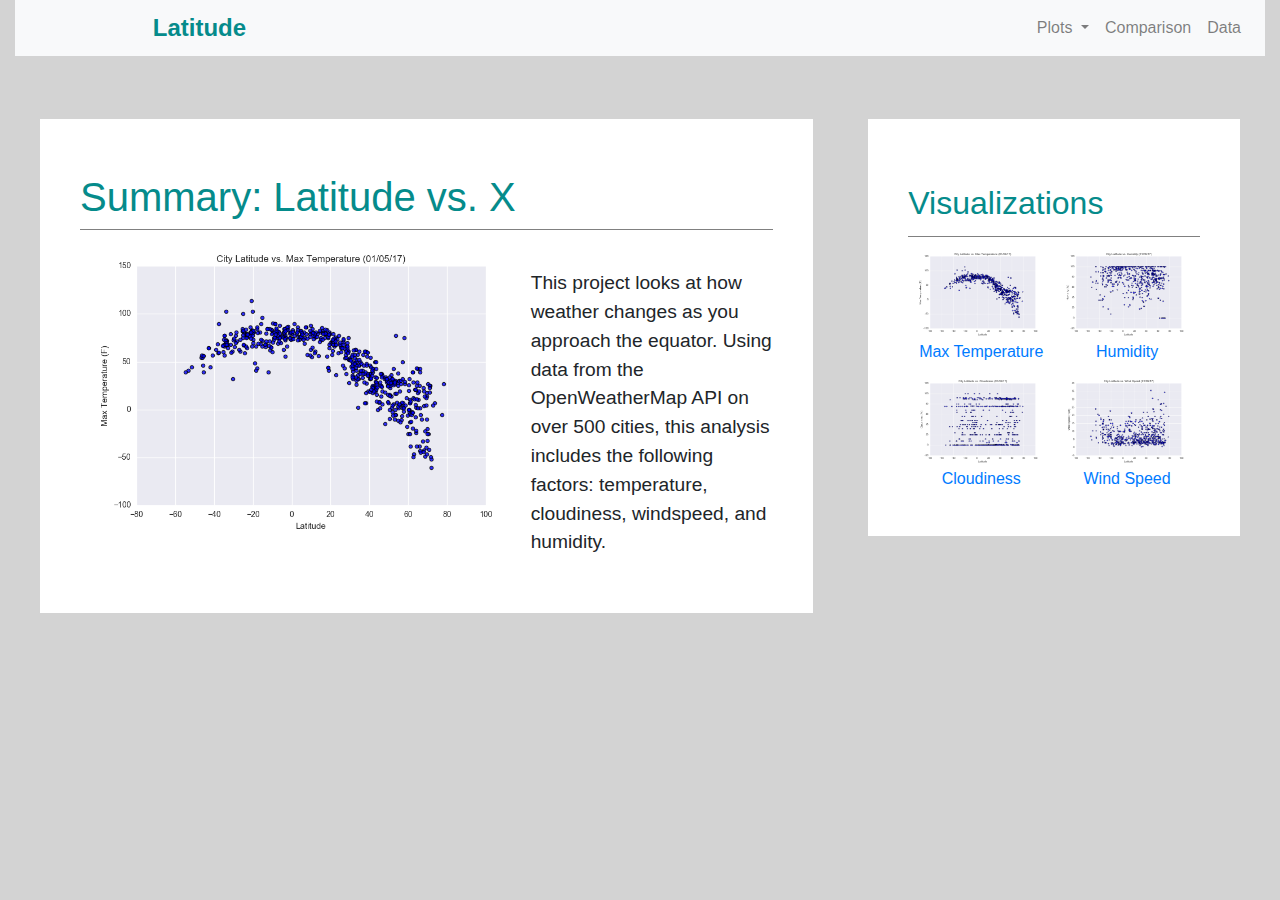
<file: index.html>
<!doctype html>
<html lang="en">
  <head>
    <!-- Required meta tags -->
    <meta charset="utf-8">
    <meta name="viewport" content="width=device-width, initial-scale=1, shrink-to-fit=no">

    <!-- Bootstrap CSS -->
    <link rel="stylesheet" href="https://maxcdn.bootstrapcdn.com/bootstrap/4.0.0/css/bootstrap.min.css" integrity="sha384-Gn5384xqQ1aoWXA+058RXPxPg6fy4IWvTNh0E263XmFcJlSAwiGgFAW/dAiS6JXm" crossorigin="anonymous">
    <link rel="stylesheet" href="styles.css">
    <title>Latitude</title>
  </head>
  
   
  
  <body class="body">

    <!-- Navigation Bar -->
    <div class="container-fluid">  
        <nav class="navbar navbar-expand-lg navbar-light bg-light" style="margin-bottom: 3%;">
            <a class="navbar-brand" style="padding: 0px 0px 0px 10%;color: rgb(5, 139, 139); font-size: x-large;font-weight: bolder;" href="index.html">Latitude</a>
                <ul class="navbar-nav ml-auto">
                    <li class="nav-item dropdown">
                        <a class="nav-link dropdown-toggle" href="#" id="navbarDropdownMenuLink" data-toggle="dropdown" aria-haspopup="true" aria-expanded="true">
                        Plots
                        </a>
                        <div class="dropdown-menu" aria-labelledby="navbarDropdownMenuLink">
                            <a class="dropdown-item" href="MaxTemperature.html">Max Temperature</a>
                            <a class="dropdown-item" href="Humidity.html">Humidity</a>            
                            <a class="dropdown-item" href="Cloudiness.html">Cloudiness</a>
                            <a class="dropdown-item" href="WindSpeed.html">Wind Speed</a>
                        </div>
                    </li>
                    <li class="nav-item">
                        <a class="nav-link" href="Comp.html">Comparison</a>
                    </li>
                    <li class="nav-item">
                        <a class="nav-link" href="Data.html">Data</a>
                    </li>
                </ul>
        </nav>
    </div>  
    
    <!-- Center Section Left -->
    <div class="container-fluid">
        
        <div class="row">
            <div class="col-sm-8">
                <div style="background-color: white;
                padding: 40px;
                margin: 25px 25px 25px 25px;
                overflow: auto;">  
                    <h1 style="padding-top: 14px; color: rgb(5, 139, 139); ">Summary: Latitude vs. X</h1>
                    <div class="h-divider"></div>
                    <div class="pull-left"><img class="two" src="Fig1.png"/></div>
                    <div class="pull-left" style="font-size: larger;">
                        <p style=padding-top:5%>This project looks at how weather changes as you approach the equator. 
                        Using data from the OpenWeatherMap API on over 500 cities, this analysis includes the following factors:
                        temperature, cloudiness, windspeed, and humidity. 
                        </p>
                    </div>
                </div>
        </div>
            
    <!-- Center Section Right -->        
            <div class="col-sm-4">
                <div style="background-color: white;
                padding: 40px;                
                margin: 25px 25px 25px 0px;
                overflow: auto;">      
                <h2 style="padding-top: 25px; padding-bottom: 2%;color: rgb(5, 139, 139);">Visualizations</h2>
                    <div class="h-divider"></div>
                    
                    <a href="MaxTemperature.html">
                    <div class="image-wrapper">
                                              
                        <img src="Fig1.png">
                        <span style="text-align: center;">Max Temperature</span> 
                                                         
                    </div>
                    </a>    
                     
                    <a href="Humidity.html">
                    <div class="image-wrapper">
                        <img src="Fig2.png" />
                        <span style="text-align: center;">Humidity</span>
                    </div>
                    </a>
                    
                    <a href="Cloudiness.html">
                    <div class="image-wrapper">
                        <img src="Fig3.png" />
                        <span style="text-align: center;">Cloudiness</span>
                    </div>
                    </a>
                    
                    <a href="WindSpeed.html">
                    <div class="image-wrapper">
                        <img src="Fig4.png" />
                        <span style="text-align: center;" >Wind Speed</spanstyle="text-align: center;>
                    </div> 
                    </a>     
                </div>
            </div>
        </div>
    </div>
    <!-- Optional JavaScript -->
    <!-- jQuery first, then Popper.js, then Bootstrap JS -->
    <script src="https://code.jquery.com/jquery-3.2.1.slim.min.js" integrity="sha384-KJ3o2DKtIkvYIK3UENzmM7KCkRr/rE9/Qpg6aAZGJwFDMVNA/GpGFF93hXpG5KkN" crossorigin="anonymous"></script>
    <script src="https://cdnjs.cloudflare.com/ajax/libs/popper.js/1.12.9/umd/popper.min.js" integrity="sha384-ApNbgh9B+Y1QKtv3Rn7W3mgPxhU9K/ScQsAP7hUibX39j7fakFPskvXusvfa0b4Q" crossorigin="anonymous"></script>
    <script src="https://maxcdn.bootstrapcdn.com/bootstrap/4.0.0/js/bootstrap.min.js" integrity="sha384-JZR6Spejh4U02d8jOt6vLEHfe/JQGiRRSQQxSfFWpi1MquVdAyjUar5+76PVCmYl" crossorigin="anonymous"></script>
  </body>
</html>
</file>
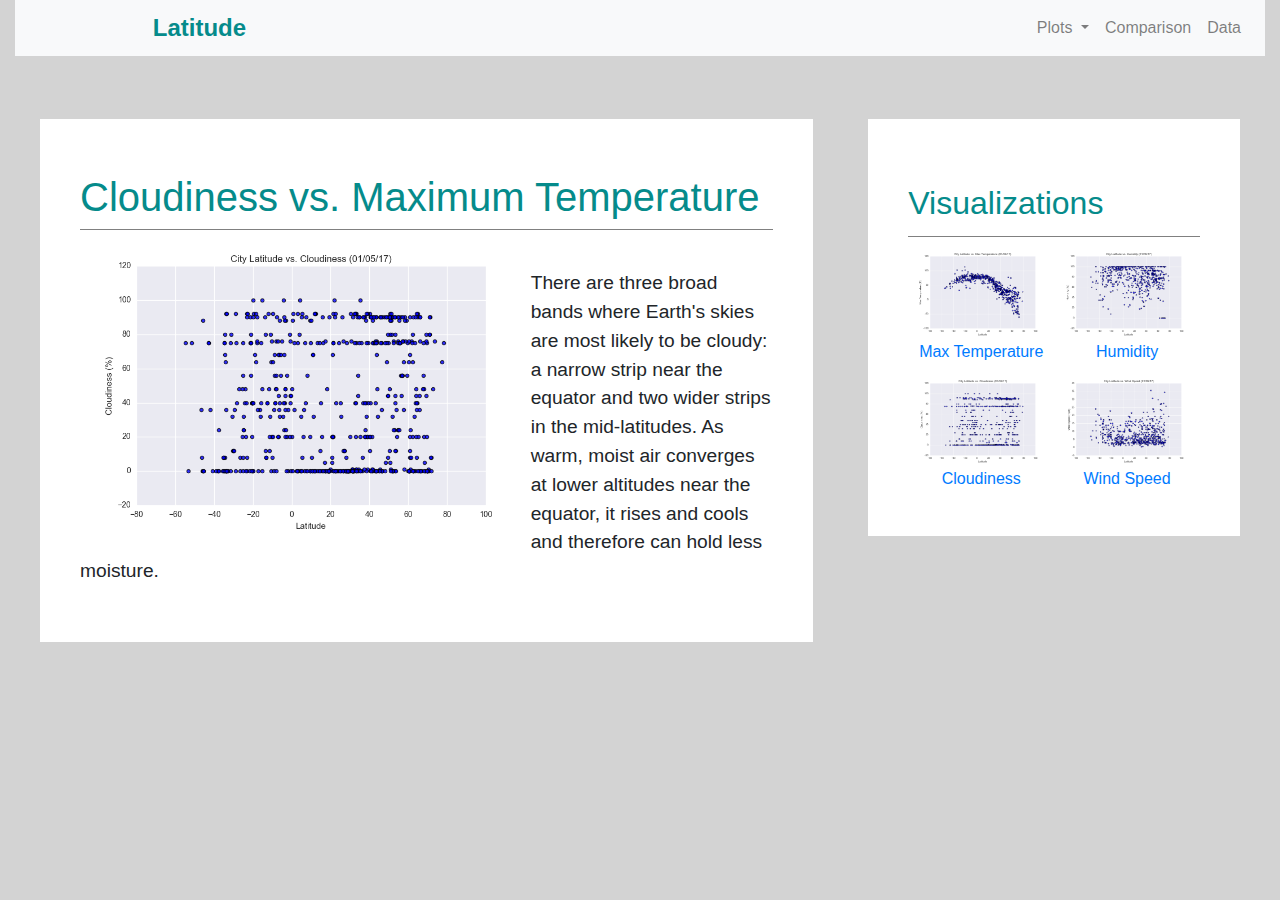
<file: Cloudiness.html>
<!doctype html>
<html lang="en">
  <head>
    <!-- Required meta tags -->
    <meta charset="utf-8">
    <meta name="viewport" content="width=device-width, initial-scale=1, shrink-to-fit=no">

    <!-- Bootstrap CSS -->
    <link rel="stylesheet" href="https://maxcdn.bootstrapcdn.com/bootstrap/4.0.0/css/bootstrap.min.css" integrity="sha384-Gn5384xqQ1aoWXA+058RXPxPg6fy4IWvTNh0E263XmFcJlSAwiGgFAW/dAiS6JXm" crossorigin="anonymous">
    <link rel="stylesheet" href="styles.css">
    <title>Latitude</title>
  </head>
  
   
  
  <body class="body">

    <!-- Navigation Bar -->
    <div class="container-fluid">  
        <nav class="navbar navbar-expand-lg navbar-light bg-light" style="margin-bottom: 3%;">
            <a class="navbar-brand" style="padding: 0px 0px 0px 10%;color: rgb(5, 139, 139); font-size: x-large;font-weight: bolder;" href="index.html">Latitude</a>
                <ul class="navbar-nav ml-auto">
                    <li class="nav-item dropdown">
                        <a class="nav-link dropdown-toggle" href="#" id="navbarDropdownMenuLink" data-toggle="dropdown" aria-haspopup="true" aria-expanded="true">
                        Plots
                        </a>
                        <div class="dropdown-menu" aria-labelledby="navbarDropdownMenuLink">
                            <a class="dropdown-item" href="MaxTemperature.html">Max Temperature</a>
                            <a class="dropdown-item" href="Humidity.html">Humidity</a>            
                            <a class="dropdown-item" href="Cloudiness.html">Cloudiness</a>
                            <a class="dropdown-item" href="WindSpeed.html">Wind Speed</a>
                        </div>
                    </li>
                    <li class="nav-item">
                        <a class="nav-link" href="Comp.html">Comparison</a>
                    </li>
                    <li class="nav-item">
                        <a class="nav-link" href="Data.html">Data</a>
                    </li>
                </ul>
        </nav>
    </div>  
    
    <!-- Center Section Left -->
    <div class="container-fluid">
        
        <div class="row">
            <div class="col-sm-8">
                <div style="background-color: white;
                padding: 40px;
                margin: 25px 25px 25px 25px;
                overflow: auto;">  
                    <h1 style="padding-top: 14px; color: rgb(5, 139, 139); ">Cloudiness vs. Maximum Temperature</h1>
                    <div class="h-divider"></div>
                    <div class="pull-left"><img class="two" src="Fig3.png"/></div>
                    <div class="pull-left" style="font-size: larger;">
                        <p style=padding-top:5%>There are three broad bands where Earth's skies are most likely to be cloudy: a narrow strip near the equator and two wider strips in the mid-latitudes. As warm, moist air converges at lower altitudes near the equator, it rises and cools and therefore can hold less moisture.
                        </p>
                    </div>
                </div>
        </div>
            
    <!-- Center Section Right -->        
            <div class="col-sm-4">
                <div style="background-color: white;
                padding: 40px;                
                margin: 25px 25px 25px 0px;
                overflow: auto;">      
                <h2 style="padding-top: 25px; padding-bottom: 2%;color: rgb(5, 139, 139);">Visualizations</h2>
                    <div class="h-divider"></div>
                    
                    <a href="MaxTemperature.html">
                    <div class="image-wrapper">
                                              
                        <img src="Fig1.png">
                        <span style="text-align: center;">Max Temperature</span> 
                                                         
                    </div>
                    </a>    
                     
                    <a href="Humidity.html">
                    <div class="image-wrapper">
                        <img src="Fig2.png" />
                        <span style="text-align: center;">Humidity</span>
                    </div>
                    </a>
                    
                    <a href="Cloudiness.html">
                    <div class="image-wrapper">
                        <img src="Fig3.png" />
                        <span style="text-align: center;">Cloudiness</span>
                    </div>
                    </a>
                    
                    <a href="WindSpeed.html">
                    <div class="image-wrapper">
                        <img src="Fig4.png" />
                        <span style="text-align: center;" >Wind Speed</spanstyle="text-align: center;>
                    </div> 
                    </a>     
                </div>
            </div>
        </div>
    </div>
    <!-- Optional JavaScript -->
    <!-- jQuery first, then Popper.js, then Bootstrap JS -->
    <script src="https://code.jquery.com/jquery-3.2.1.slim.min.js" integrity="sha384-KJ3o2DKtIkvYIK3UENzmM7KCkRr/rE9/Qpg6aAZGJwFDMVNA/GpGFF93hXpG5KkN" crossorigin="anonymous"></script>
    <script src="https://cdnjs.cloudflare.com/ajax/libs/popper.js/1.12.9/umd/popper.min.js" integrity="sha384-ApNbgh9B+Y1QKtv3Rn7W3mgPxhU9K/ScQsAP7hUibX39j7fakFPskvXusvfa0b4Q" crossorigin="anonymous"></script>
    <script src="https://maxcdn.bootstrapcdn.com/bootstrap/4.0.0/js/bootstrap.min.js" integrity="sha384-JZR6Spejh4U02d8jOt6vLEHfe/JQGiRRSQQxSfFWpi1MquVdAyjUar5+76PVCmYl" crossorigin="anonymous"></script>
  </body>
</html>
</file>
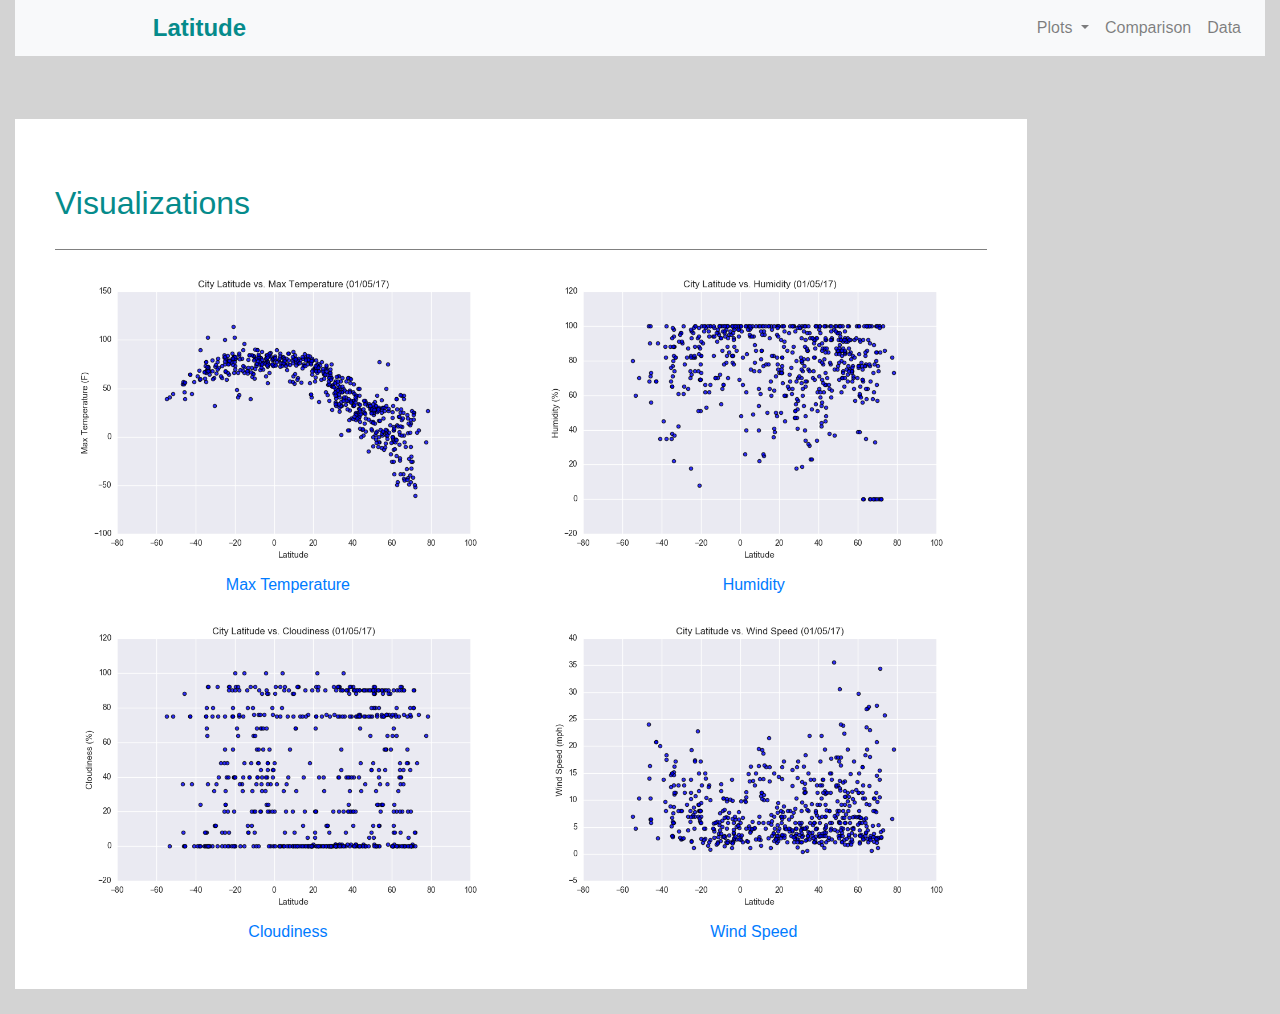
<file: Comp.html>
<!doctype html>
<html lang="en">
  <head>
    <!-- Required meta tags -->
    <meta charset="utf-8">
    <meta name="viewport" content="width=device-width, initial-scale=1, shrink-to-fit=no">

    <!-- Bootstrap CSS -->
    <link rel="stylesheet" href="https://maxcdn.bootstrapcdn.com/bootstrap/4.0.0/css/bootstrap.min.css" integrity="sha384-Gn5384xqQ1aoWXA+058RXPxPg6fy4IWvTNh0E263XmFcJlSAwiGgFAW/dAiS6JXm" crossorigin="anonymous">
    <link rel="stylesheet" href="styles.css">
    <title>Latitude</title>
  </head>
  
   
  
  <body class="body">

    <!-- Navigation Bar -->
    <div class="container-fluid">  
        <nav class="navbar navbar-expand-lg navbar-light bg-light" style="margin-bottom: 3%;">
            <a class="navbar-brand" style="padding: 0px 0px 0px 10%;color: rgb(5, 139, 139); font-size: x-large;font-weight: bolder;" href="index.html">Latitude</a>
                <ul class="navbar-nav ml-auto">
                    <li class="nav-item dropdown">
                        <a class="nav-link dropdown-toggle" href="#" id="navbarDropdownMenuLink" data-toggle="dropdown" aria-haspopup="true" aria-expanded="true">
                        Plots
                        </a>
                        <div class="dropdown-menu" aria-labelledby="navbarDropdownMenuLink">
                            <a class="dropdown-item" href="MaxTemperature.html">Max Temperature</a>
                            <a class="dropdown-item" href="Humidity.html">Humidity</a>            
                            <a class="dropdown-item" href="Cloudiness.html">Cloudiness</a>
                            <a class="dropdown-item" href="WindSpeed.html">Wind Speed</a>
                        </div>
                    </li>
                    <li class="nav-item">
                        <a class="nav-link" href="Comp.html">Comparison</a>
                    </li>
                    <li class="nav-item">
                        <a class="nav-link" href="Data.html">Data</a>
                    </li>
                </ul>
        </nav>
    </div>  
    
    <!-- Center Section Left -->
    <div class="container-fluid">
        
        <div class="row">
            <div class="col-sm-10">
                <div style="background-color: white;
                padding: 40px;                
                margin: 25px 25px 25px 0px;
                overflow: auto;">      
                <h2 style="padding-top: 25px; padding-bottom: 2%;color: rgb(5, 139, 139);">Visualizations</h2>
                    <div class="h-divider"></div>
                    
                    <a href="MaxTemperature.html">
                    <div class="image-wrapper">
                                              
                        <img src="Fig1.png">
                        <span style="text-align: center;">Max Temperature</span> 
                                                         
                    </div>
                    </a>    
                     
                    <a href="Humidity.html">
                    <div class="image-wrapper">
                        <img src="Fig2.png" />
                        <span style="text-align: center;">Humidity</span>
                    </div>
                    </a>
                    
                    <a href="Cloudiness.html">
                    <div class="image-wrapper">
                        <img src="Fig3.png" />
                        <span style="text-align: center;">Cloudiness</span>
                    </div>
                    </a>
                    
                    <a href="WindSpeed.html">
                    <div class="image-wrapper">
                        <img src="Fig4.png" />
                        <span style="text-align: center;" >Wind Speed</spanstyle="text-align: center;>
                    </div> 
                    </a>     
                </div>
            </div>
        </div>
    </div>
    <!-- Optional JavaScript -->
    <!-- jQuery first, then Popper.js, then Bootstrap JS -->
    <script src="https://code.jquery.com/jquery-3.2.1.slim.min.js" integrity="sha384-KJ3o2DKtIkvYIK3UENzmM7KCkRr/rE9/Qpg6aAZGJwFDMVNA/GpGFF93hXpG5KkN" crossorigin="anonymous"></script>
    <script src="https://cdnjs.cloudflare.com/ajax/libs/popper.js/1.12.9/umd/popper.min.js" integrity="sha384-ApNbgh9B+Y1QKtv3Rn7W3mgPxhU9K/ScQsAP7hUibX39j7fakFPskvXusvfa0b4Q" crossorigin="anonymous"></script>
    <script src="https://maxcdn.bootstrapcdn.com/bootstrap/4.0.0/js/bootstrap.min.js" integrity="sha384-JZR6Spejh4U02d8jOt6vLEHfe/JQGiRRSQQxSfFWpi1MquVdAyjUar5+76PVCmYl" crossorigin="anonymous"></script>
  </body>
</html>
</file>
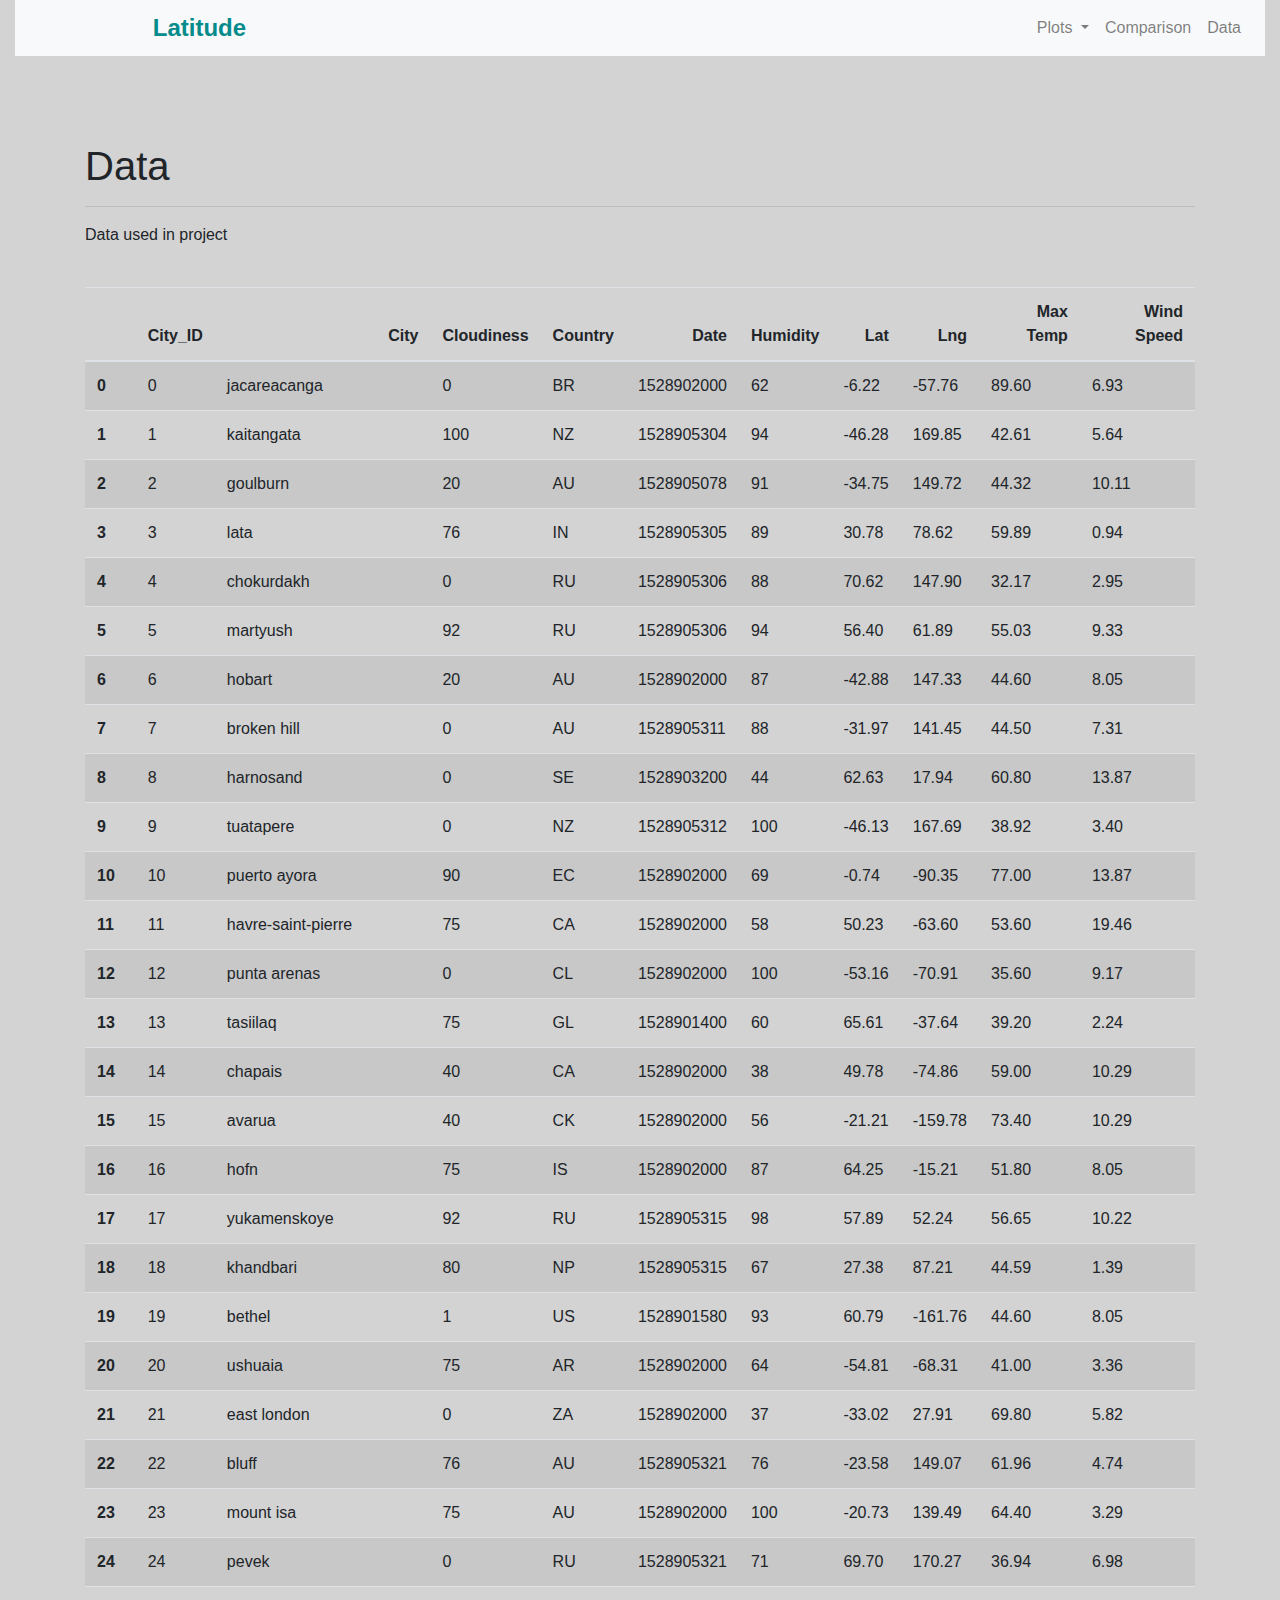
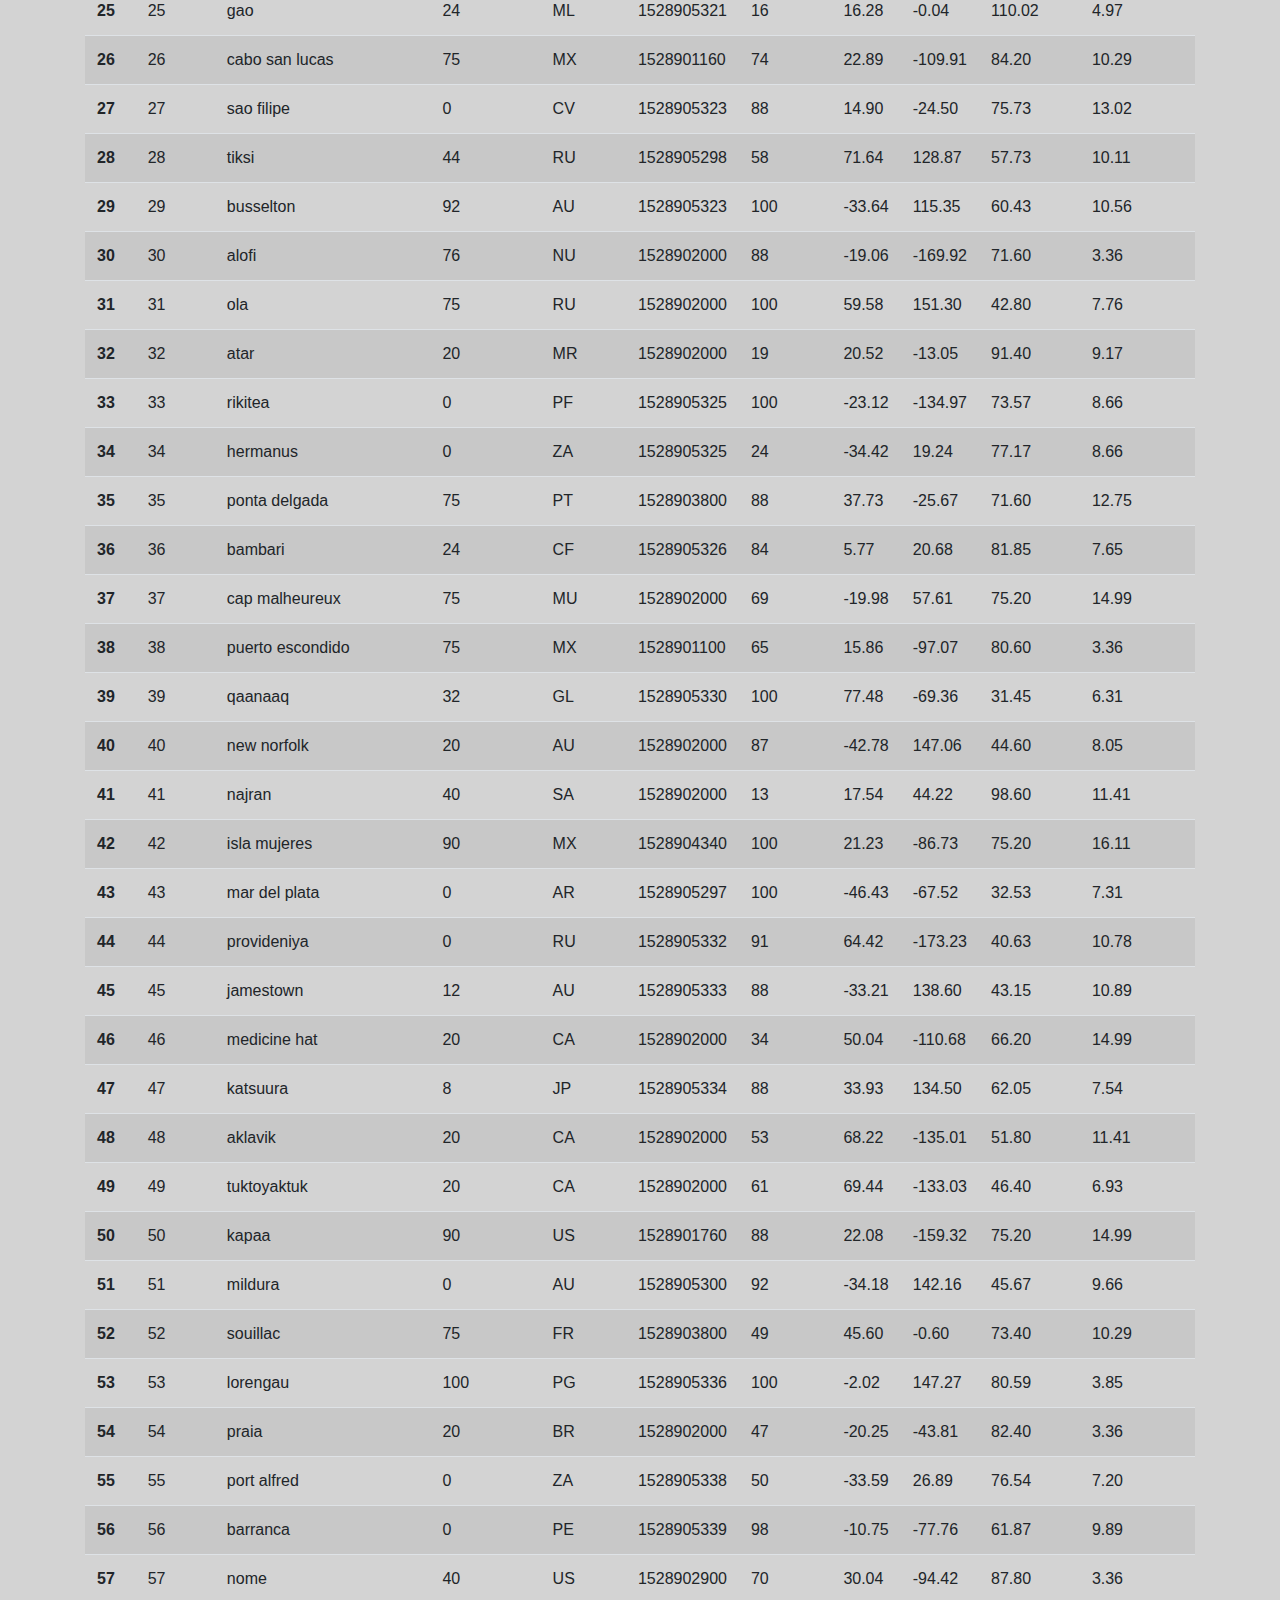
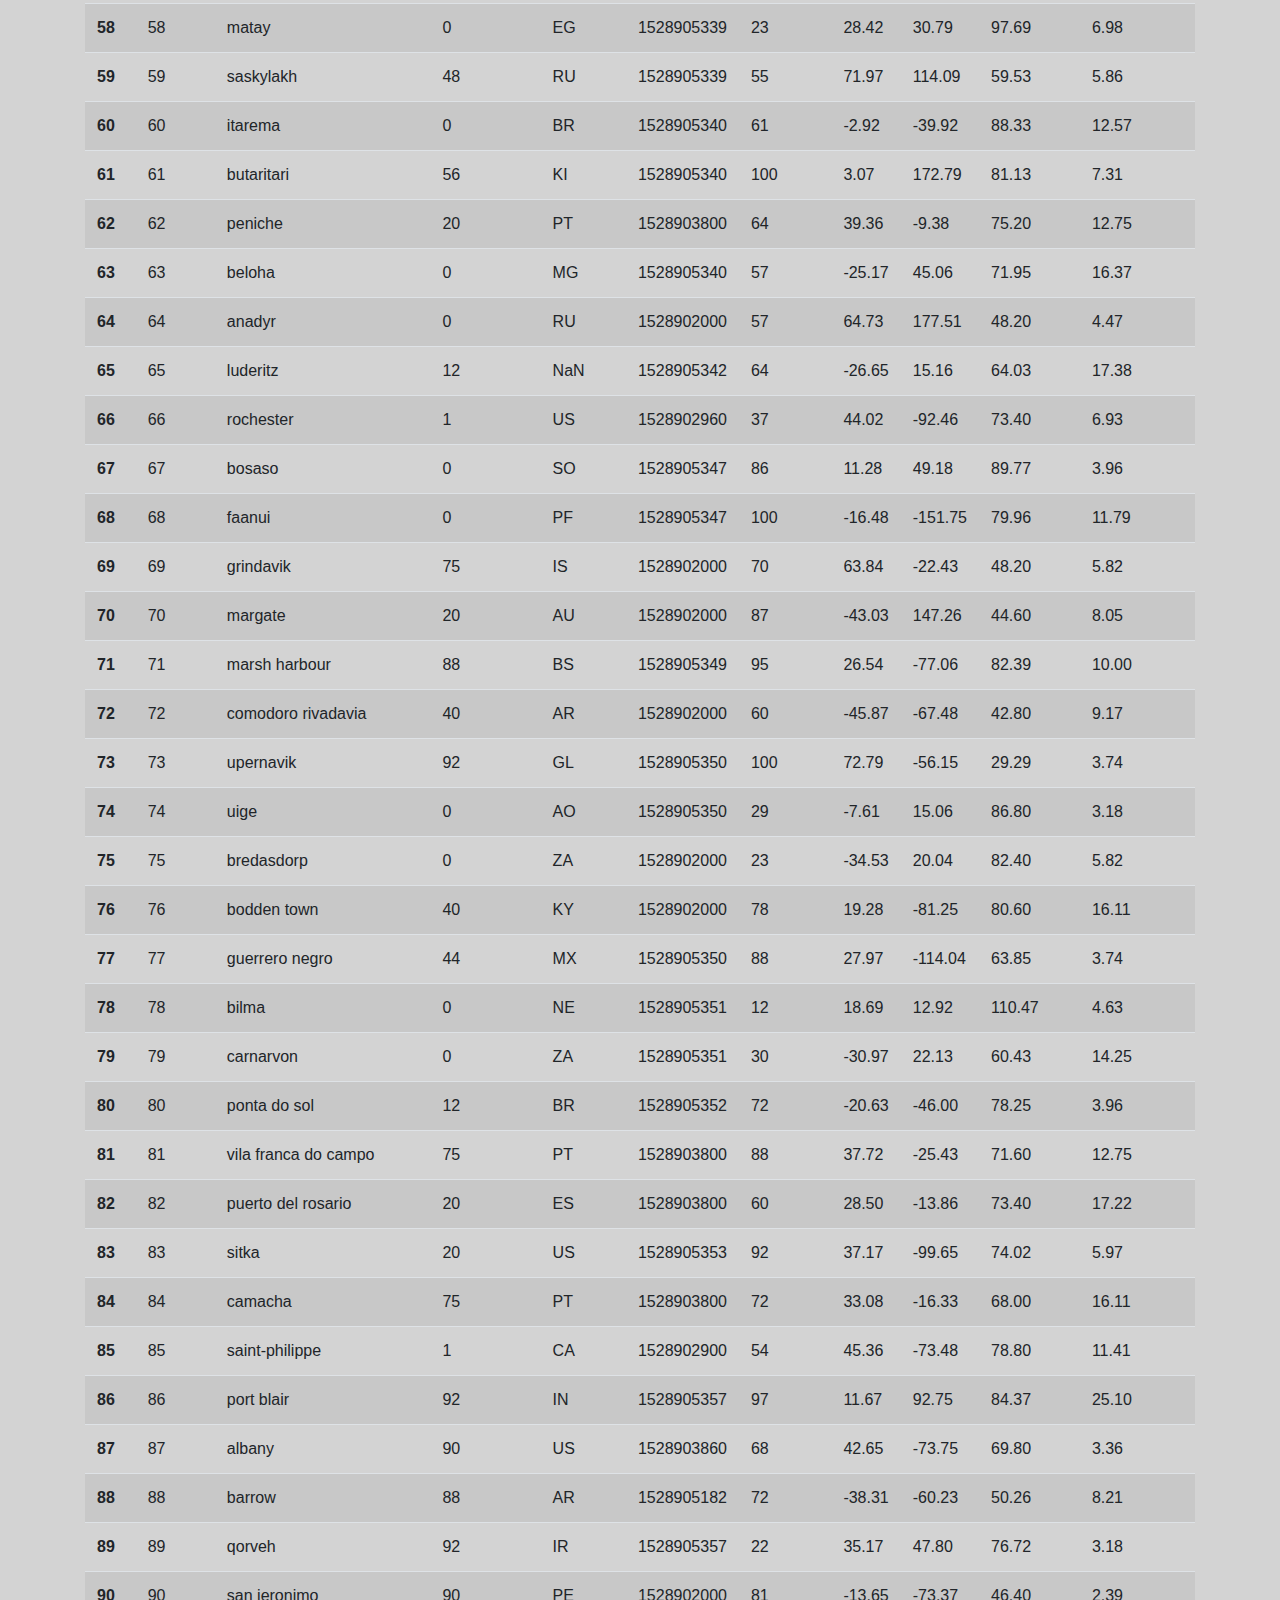
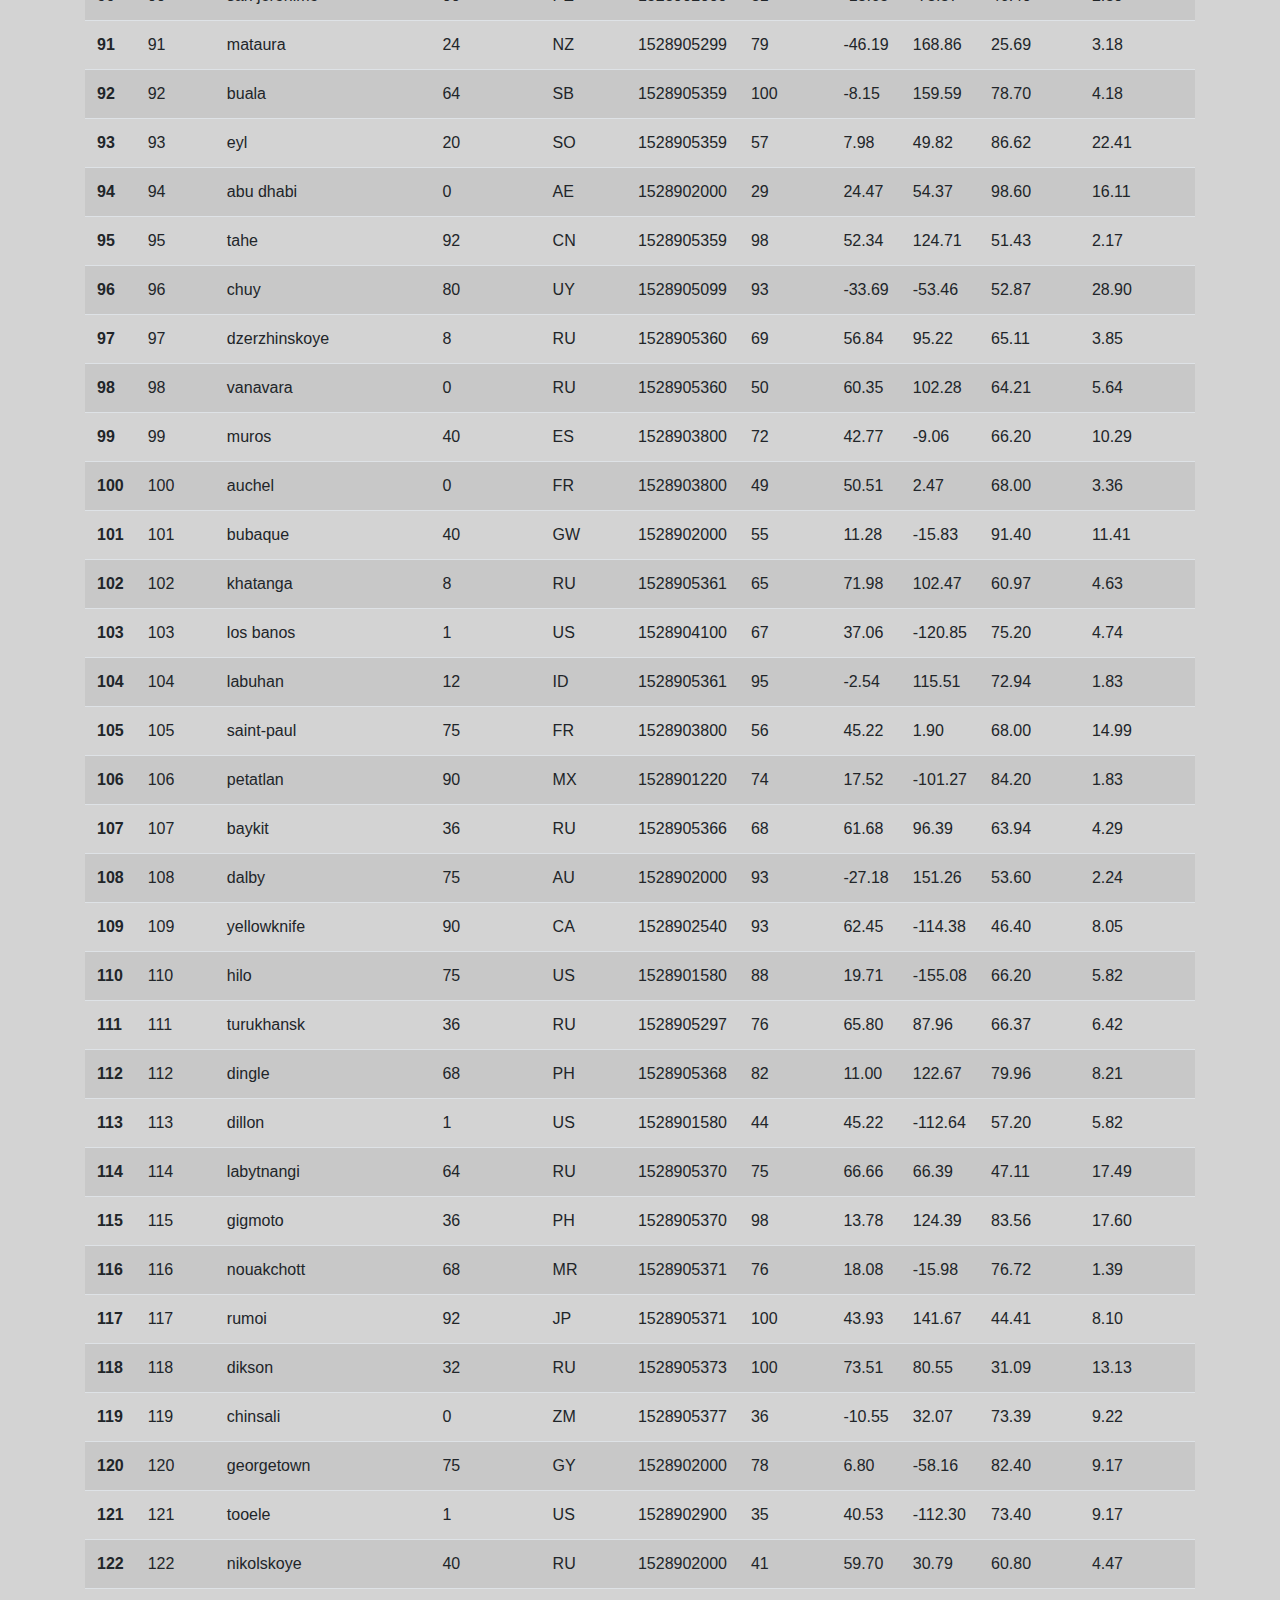
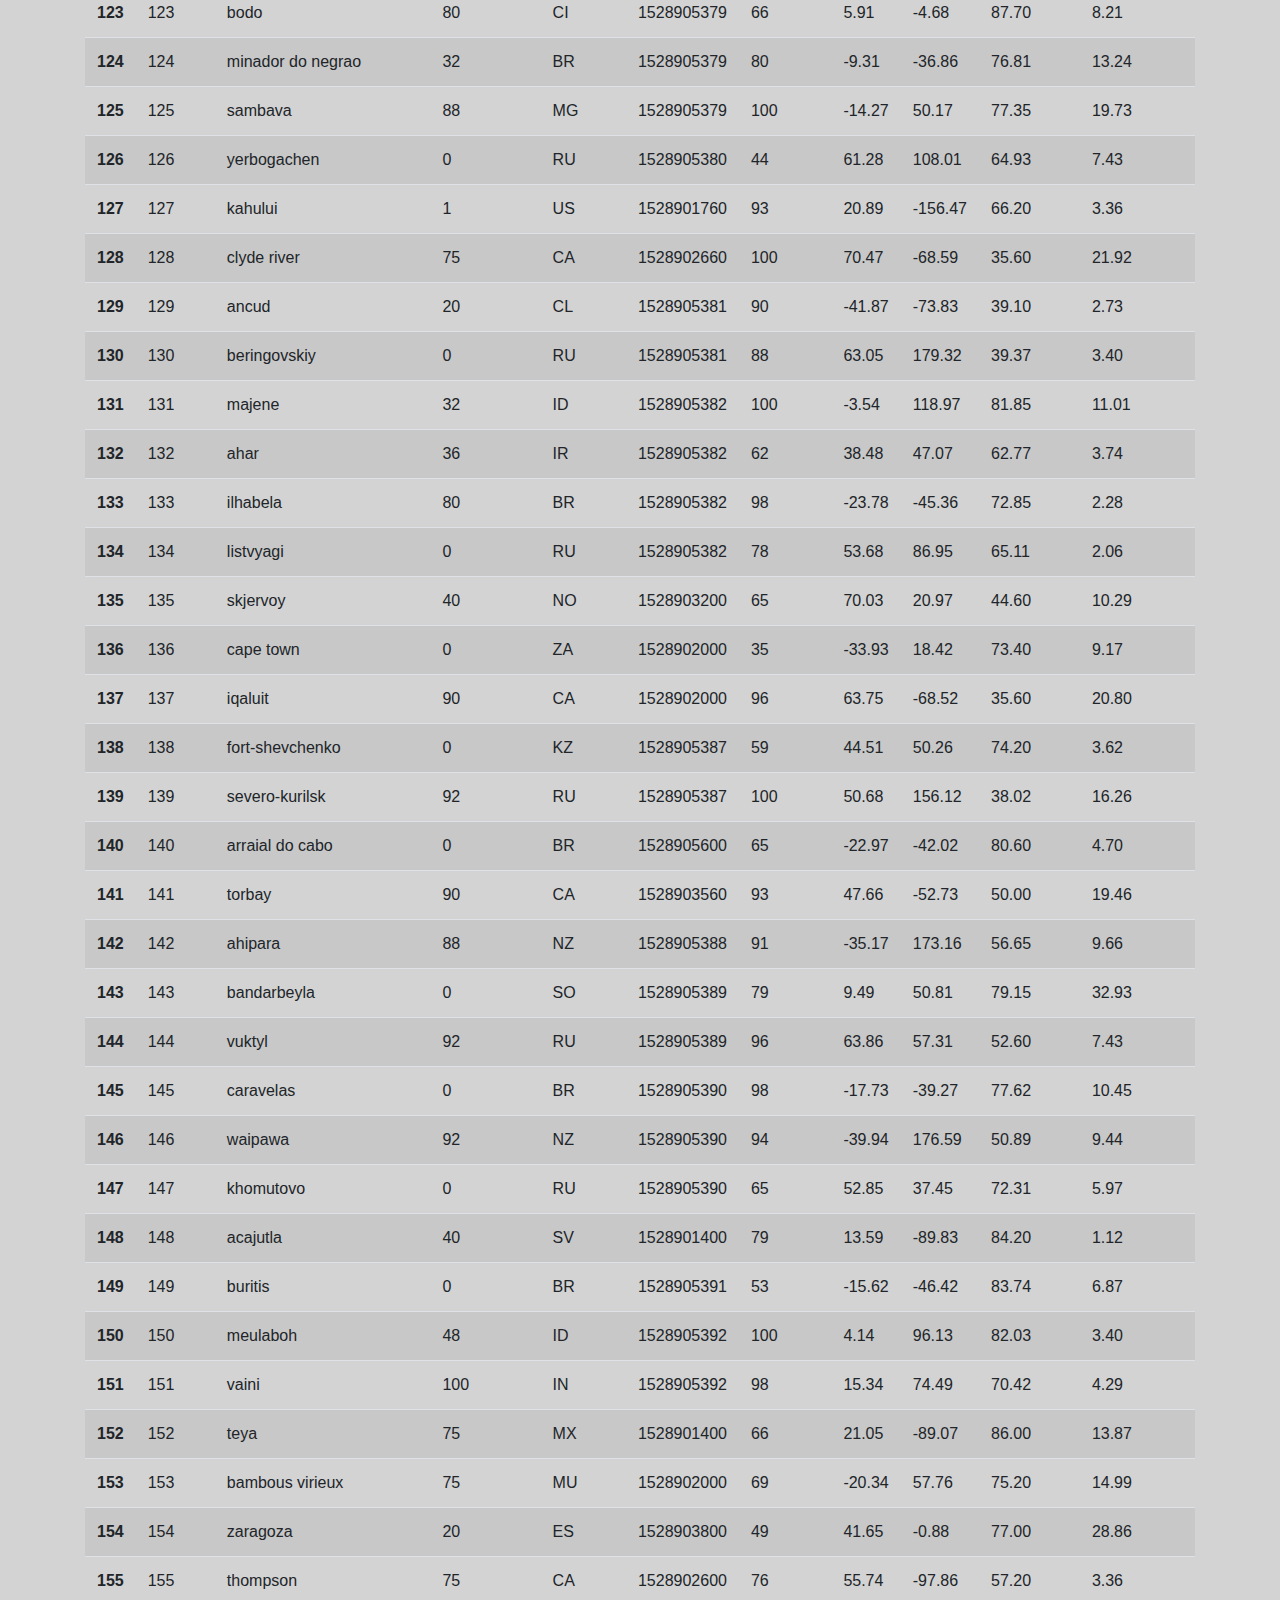
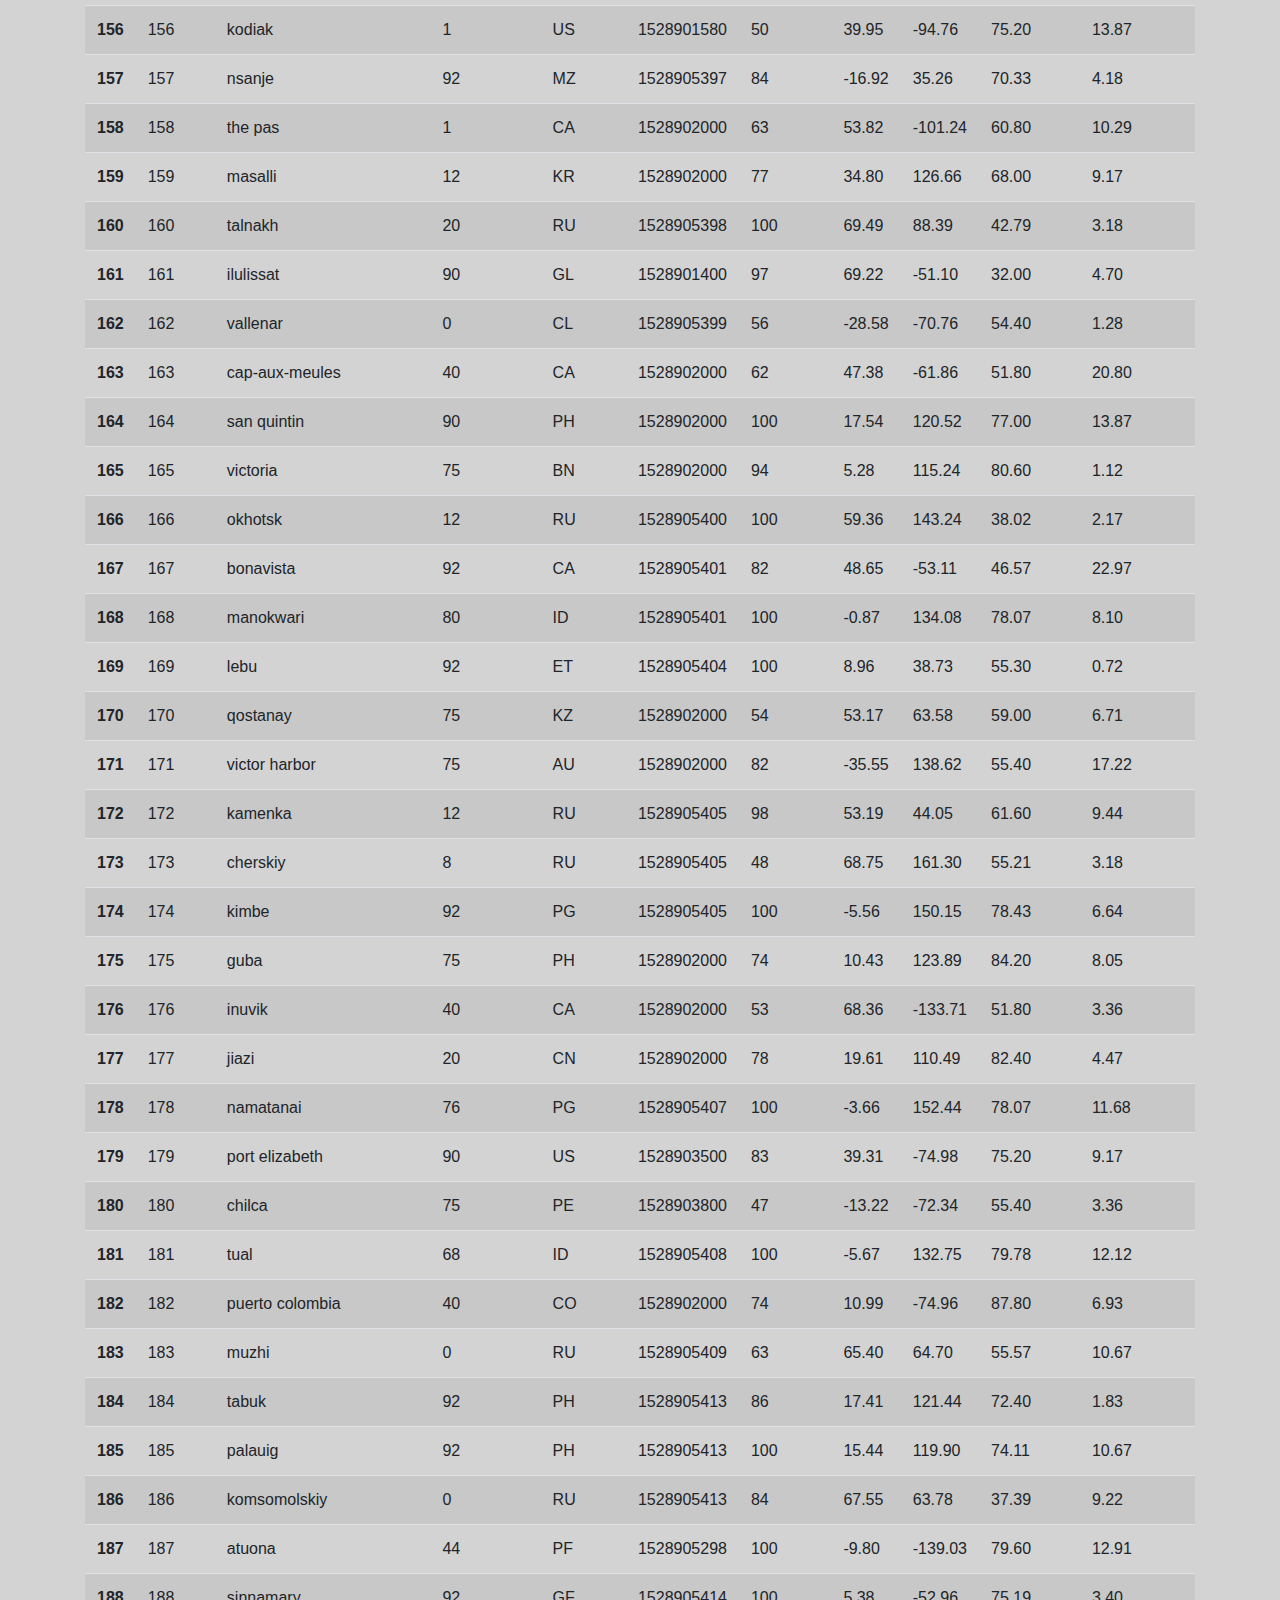
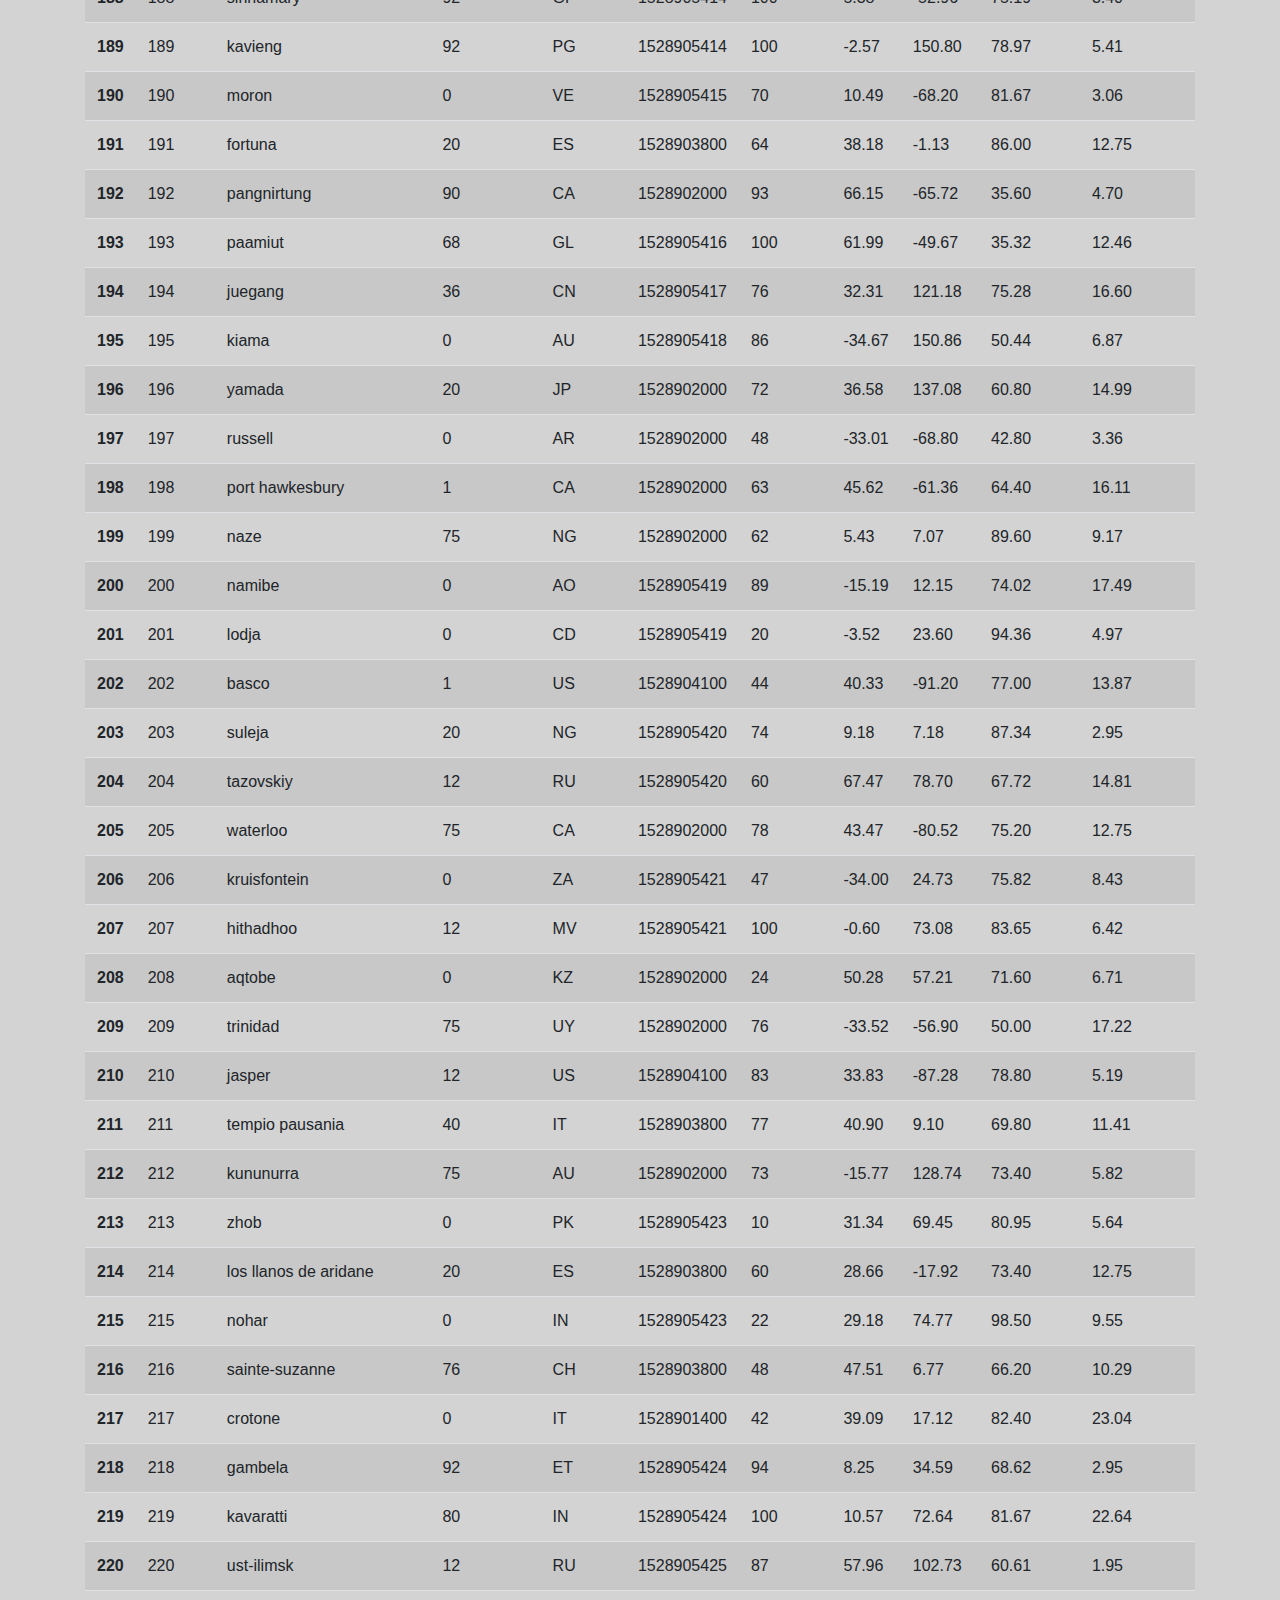
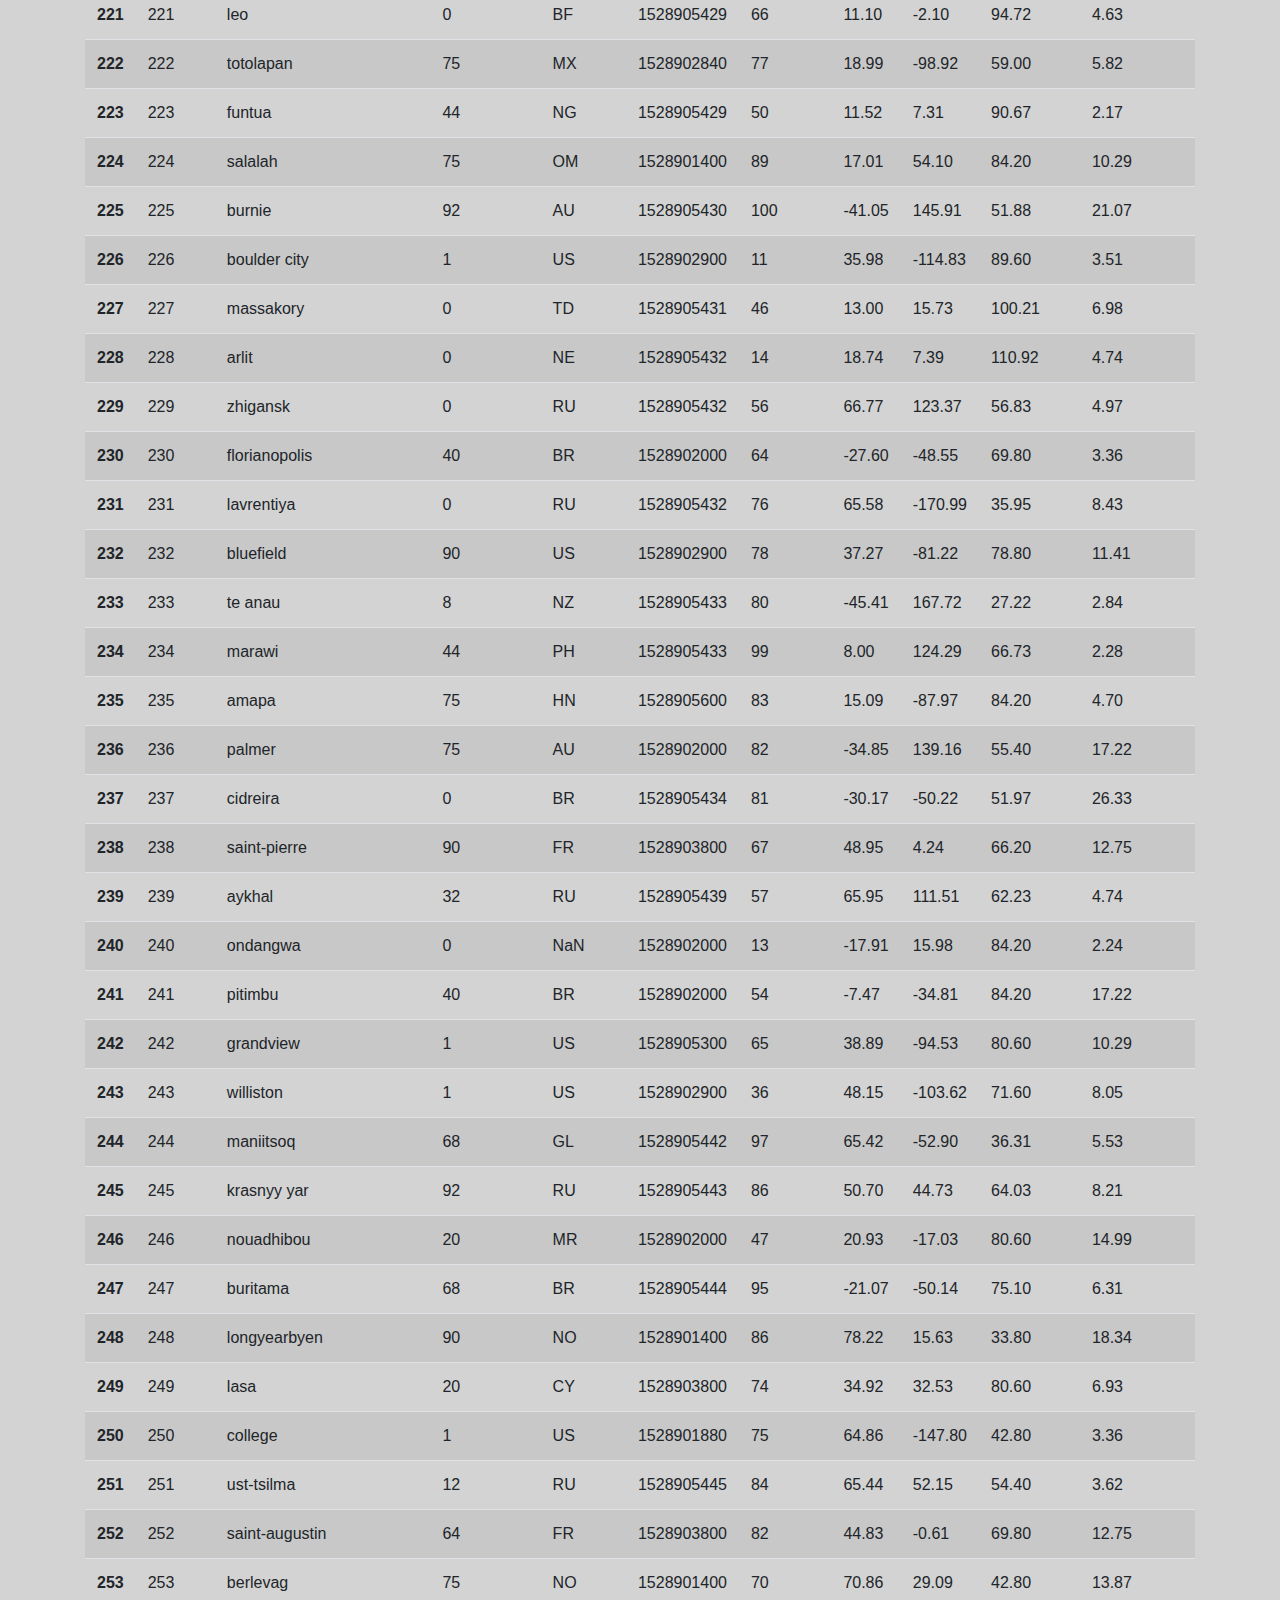
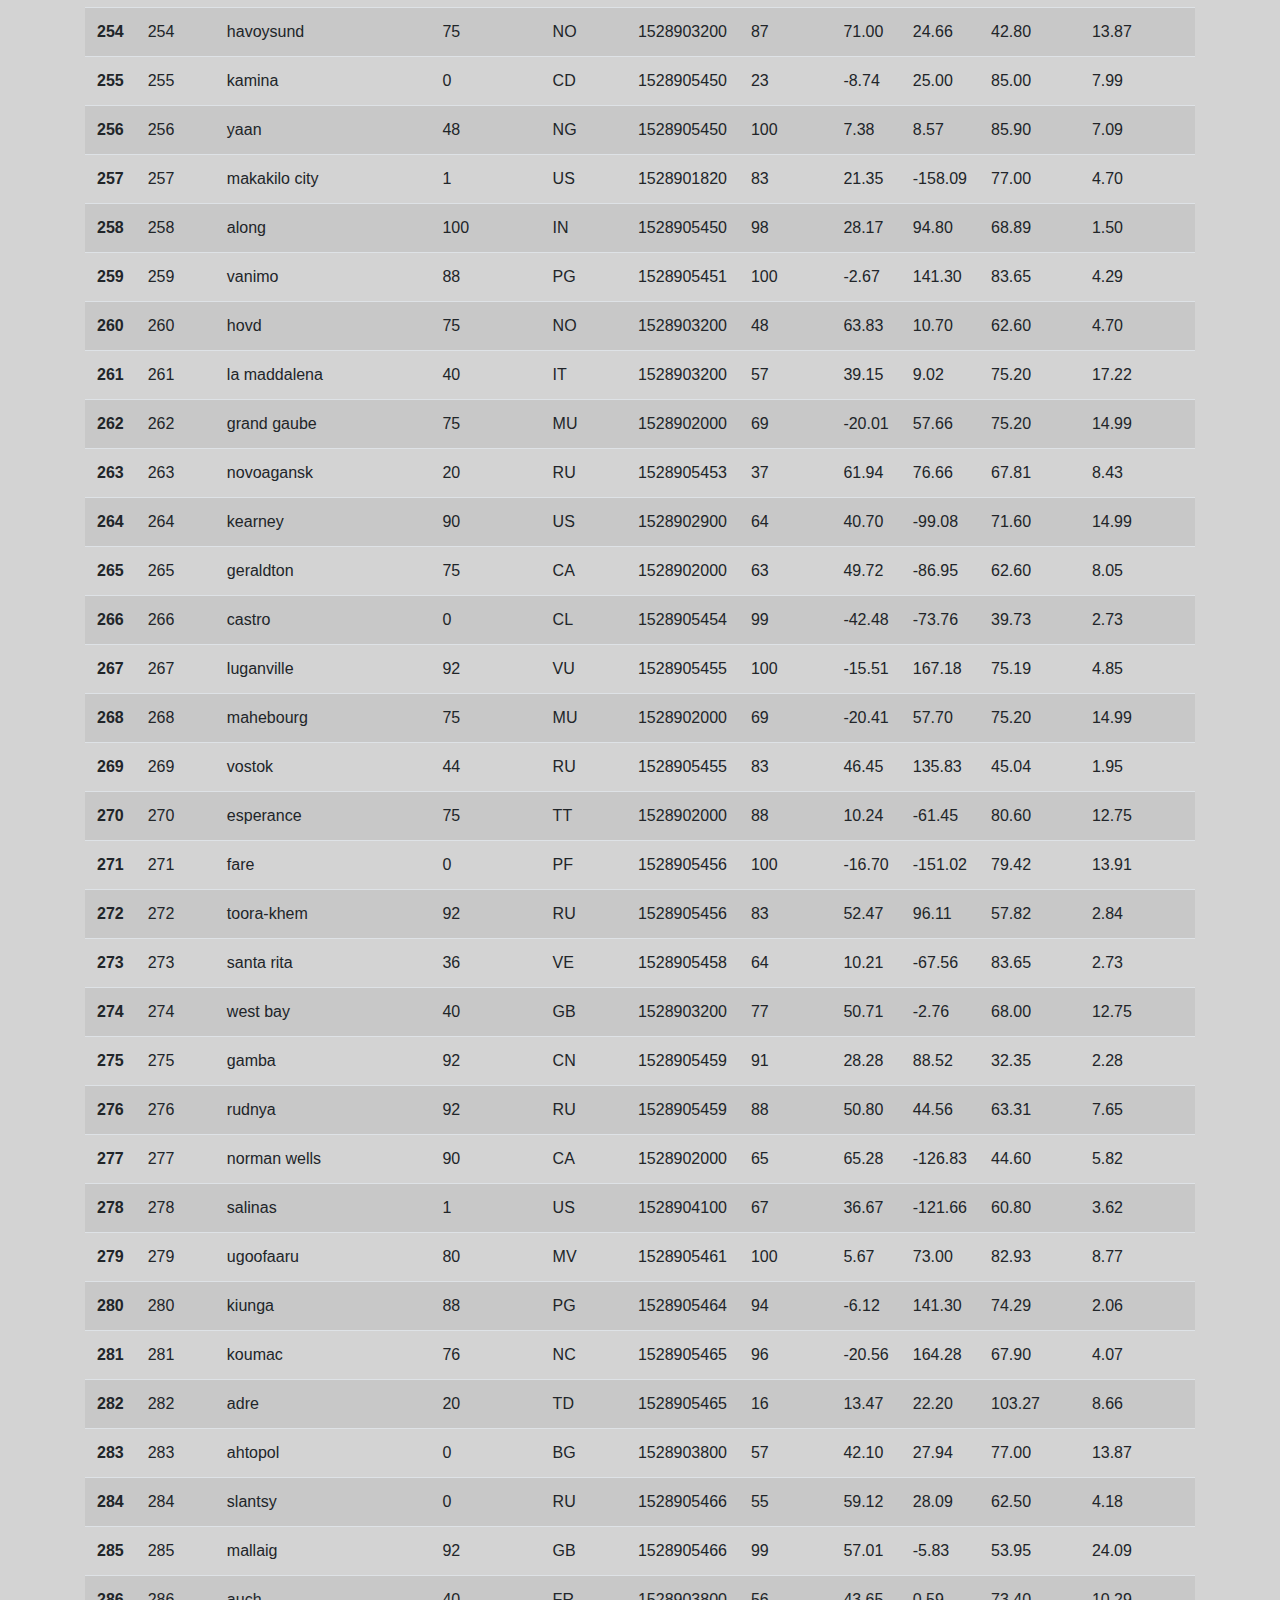
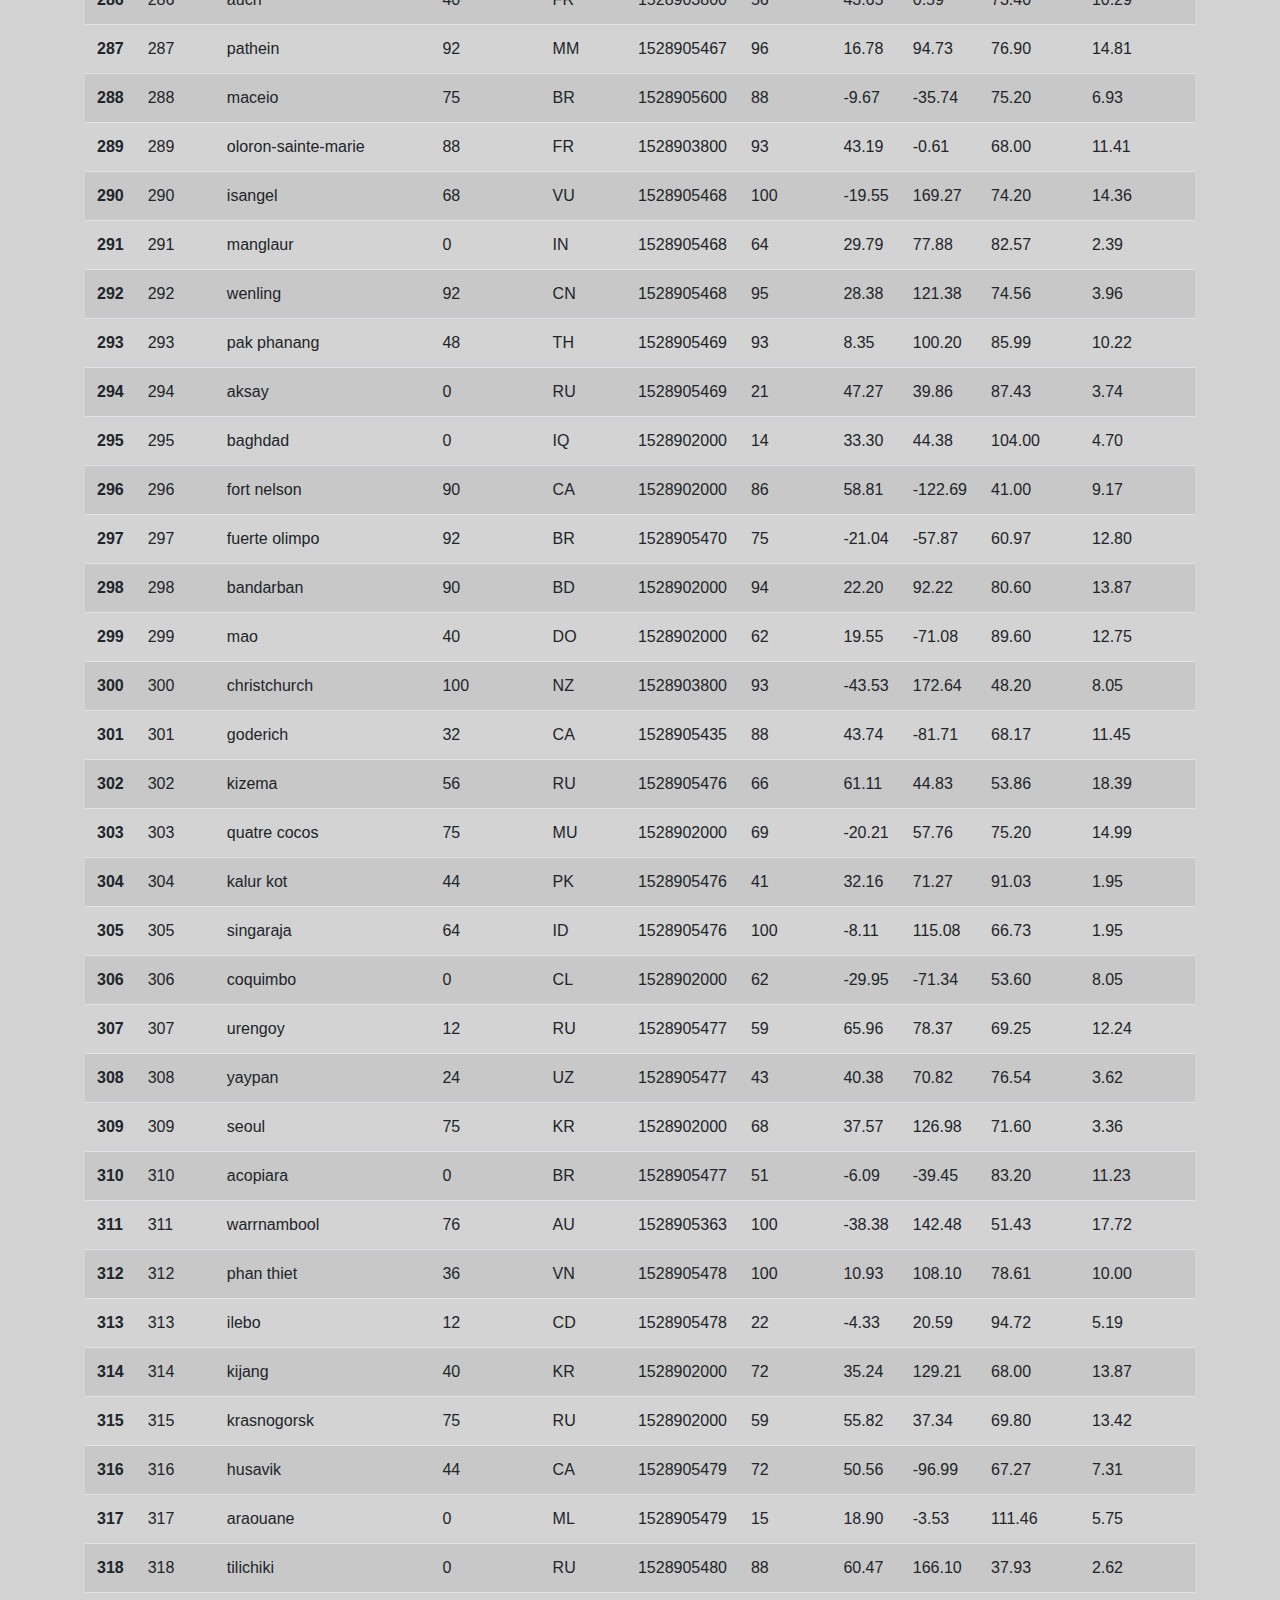
<file: Data.html>
<!doctype html>
<html lang="en">
  <head>
    <!-- Required meta tags -->
    <meta charset="utf-8">
    <meta name="viewport" content="width=device-width, initial-scale=1, shrink-to-fit=no">

    <!-- Bootstrap CSS -->
    <link rel="stylesheet" href="https://maxcdn.bootstrapcdn.com/bootstrap/4.0.0/css/bootstrap.min.css" integrity="sha384-Gn5384xqQ1aoWXA+058RXPxPg6fy4IWvTNh0E263XmFcJlSAwiGgFAW/dAiS6JXm" crossorigin="anonymous">
    <link rel="stylesheet" href="styles.css">
    <title>Latitude</title>
  </head>
  
   
  
  <body class="body">

    <!-- Navigation Bar -->
    <div class="container-fluid">  
        <nav class="navbar navbar-expand-lg navbar-light bg-light" style="margin-bottom: 3%;">
            <a class="navbar-brand" style="padding: 0px 0px 0px 10%;color: rgb(5, 139, 139); font-size: x-large;font-weight: bolder;" href="index.html">Latitude</a>
                <ul class="navbar-nav ml-auto">
                    <li class="nav-item dropdown">
                        <a class="nav-link dropdown-toggle" href="#" id="navbarDropdownMenuLink" data-toggle="dropdown" aria-haspopup="true" aria-expanded="true">
                        Plots
                        </a>
                        <div class="dropdown-menu" aria-labelledby="navbarDropdownMenuLink">
                            <a class="dropdown-item" href="MaxTemperature.html">Max Temperature</a>
                            <a class="dropdown-item" href="Humidity.html">Humidity</a>            
                            <a class="dropdown-item" href="Cloudiness.html">Cloudiness</a>
                            <a class="dropdown-item" href="WindSpeed.html">Wind Speed</a>
                        </div>
                    </li>
                    <li class="nav-item">
                        <a class="nav-link" href="Comp.html">Comparison</a>
                    </li>
                    <li class="nav-item">
                        <a class="nav-link" href="Data.html">Data</a>
                    </li>
                </ul>
        </nav>
    </div>  
    
    <div class="container">
        <br>
        <div class="row">
          <!-- rigth side -->
          <div class="col col-12 divtable">
            <br>
            <h1>Data</h1>
            <hr>
            <p>Data used in project </p>
            <br>
            <!-- Start of the table -->
            <table  class="table table-striped">
                <thead>
                  <tr style="text-align: right;">
                    <th></th>
                    <th>City_ID</th>
                    <th>City</th>
                    <th>Cloudiness</th>
                    <th>Country</th>
                    <th>Date</th>
                    <th>Humidity</th>
                    <th>Lat</th>
                    <th>Lng</th>
                    <th>Max Temp</th>
                    <th>Wind Speed</th>
                  </tr>
                </thead>
                <tbody>
                  <tr>
                    <th>0</th>
                    <td>0</td>
                    <td>jacareacanga</td>
                    <td>0</td>
                    <td>BR</td>
                    <td>1528902000</td>
                    <td>62</td>
                    <td>-6.22</td>
                    <td>-57.76</td>
                    <td>89.60</td>
                    <td>6.93</td>
                  </tr>
                  <tr>
                    <th>1</th>
                    <td>1</td>
                    <td>kaitangata</td>
                    <td>100</td>
                    <td>NZ</td>
                    <td>1528905304</td>
                    <td>94</td>
                    <td>-46.28</td>
                    <td>169.85</td>
                    <td>42.61</td>
                    <td>5.64</td>
                  </tr>
                  <tr>
                    <th>2</th>
                    <td>2</td>
                    <td>goulburn</td>
                    <td>20</td>
                    <td>AU</td>
                    <td>1528905078</td>
                    <td>91</td>
                    <td>-34.75</td>
                    <td>149.72</td>
                    <td>44.32</td>
                    <td>10.11</td>
                  </tr>
                  <tr>
                    <th>3</th>
                    <td>3</td>
                    <td>lata</td>
                    <td>76</td>
                    <td>IN</td>
                    <td>1528905305</td>
                    <td>89</td>
                    <td>30.78</td>
                    <td>78.62</td>
                    <td>59.89</td>
                    <td>0.94</td>
                  </tr>
                  <tr>
                    <th>4</th>
                    <td>4</td>
                    <td>chokurdakh</td>
                    <td>0</td>
                    <td>RU</td>
                    <td>1528905306</td>
                    <td>88</td>
                    <td>70.62</td>
                    <td>147.90</td>
                    <td>32.17</td>
                    <td>2.95</td>
                  </tr>
                  <tr>
                    <th>5</th>
                    <td>5</td>
                    <td>martyush</td>
                    <td>92</td>
                    <td>RU</td>
                    <td>1528905306</td>
                    <td>94</td>
                    <td>56.40</td>
                    <td>61.89</td>
                    <td>55.03</td>
                    <td>9.33</td>
                  </tr>
                  <tr>
                    <th>6</th>
                    <td>6</td>
                    <td>hobart</td>
                    <td>20</td>
                    <td>AU</td>
                    <td>1528902000</td>
                    <td>87</td>
                    <td>-42.88</td>
                    <td>147.33</td>
                    <td>44.60</td>
                    <td>8.05</td>
                  </tr>
                  <tr>
                    <th>7</th>
                    <td>7</td>
                    <td>broken hill</td>
                    <td>0</td>
                    <td>AU</td>
                    <td>1528905311</td>
                    <td>88</td>
                    <td>-31.97</td>
                    <td>141.45</td>
                    <td>44.50</td>
                    <td>7.31</td>
                  </tr>
                  <tr>
                    <th>8</th>
                    <td>8</td>
                    <td>harnosand</td>
                    <td>0</td>
                    <td>SE</td>
                    <td>1528903200</td>
                    <td>44</td>
                    <td>62.63</td>
                    <td>17.94</td>
                    <td>60.80</td>
                    <td>13.87</td>
                  </tr>
                  <tr>
                    <th>9</th>
                    <td>9</td>
                    <td>tuatapere</td>
                    <td>0</td>
                    <td>NZ</td>
                    <td>1528905312</td>
                    <td>100</td>
                    <td>-46.13</td>
                    <td>167.69</td>
                    <td>38.92</td>
                    <td>3.40</td>
                  </tr>
                  <tr>
                    <th>10</th>
                    <td>10</td>
                    <td>puerto ayora</td>
                    <td>90</td>
                    <td>EC</td>
                    <td>1528902000</td>
                    <td>69</td>
                    <td>-0.74</td>
                    <td>-90.35</td>
                    <td>77.00</td>
                    <td>13.87</td>
                  </tr>
                  <tr>
                    <th>11</th>
                    <td>11</td>
                    <td>havre-saint-pierre</td>
                    <td>75</td>
                    <td>CA</td>
                    <td>1528902000</td>
                    <td>58</td>
                    <td>50.23</td>
                    <td>-63.60</td>
                    <td>53.60</td>
                    <td>19.46</td>
                  </tr>
                  <tr>
                    <th>12</th>
                    <td>12</td>
                    <td>punta arenas</td>
                    <td>0</td>
                    <td>CL</td>
                    <td>1528902000</td>
                    <td>100</td>
                    <td>-53.16</td>
                    <td>-70.91</td>
                    <td>35.60</td>
                    <td>9.17</td>
                  </tr>
                  <tr>
                    <th>13</th>
                    <td>13</td>
                    <td>tasiilaq</td>
                    <td>75</td>
                    <td>GL</td>
                    <td>1528901400</td>
                    <td>60</td>
                    <td>65.61</td>
                    <td>-37.64</td>
                    <td>39.20</td>
                    <td>2.24</td>
                  </tr>
                  <tr>
                    <th>14</th>
                    <td>14</td>
                    <td>chapais</td>
                    <td>40</td>
                    <td>CA</td>
                    <td>1528902000</td>
                    <td>38</td>
                    <td>49.78</td>
                    <td>-74.86</td>
                    <td>59.00</td>
                    <td>10.29</td>
                  </tr>
                  <tr>
                    <th>15</th>
                    <td>15</td>
                    <td>avarua</td>
                    <td>40</td>
                    <td>CK</td>
                    <td>1528902000</td>
                    <td>56</td>
                    <td>-21.21</td>
                    <td>-159.78</td>
                    <td>73.40</td>
                    <td>10.29</td>
                  </tr>
                  <tr>
                    <th>16</th>
                    <td>16</td>
                    <td>hofn</td>
                    <td>75</td>
                    <td>IS</td>
                    <td>1528902000</td>
                    <td>87</td>
                    <td>64.25</td>
                    <td>-15.21</td>
                    <td>51.80</td>
                    <td>8.05</td>
                  </tr>
                  <tr>
                    <th>17</th>
                    <td>17</td>
                    <td>yukamenskoye</td>
                    <td>92</td>
                    <td>RU</td>
                    <td>1528905315</td>
                    <td>98</td>
                    <td>57.89</td>
                    <td>52.24</td>
                    <td>56.65</td>
                    <td>10.22</td>
                  </tr>
                  <tr>
                    <th>18</th>
                    <td>18</td>
                    <td>khandbari</td>
                    <td>80</td>
                    <td>NP</td>
                    <td>1528905315</td>
                    <td>67</td>
                    <td>27.38</td>
                    <td>87.21</td>
                    <td>44.59</td>
                    <td>1.39</td>
                  </tr>
                  <tr>
                    <th>19</th>
                    <td>19</td>
                    <td>bethel</td>
                    <td>1</td>
                    <td>US</td>
                    <td>1528901580</td>
                    <td>93</td>
                    <td>60.79</td>
                    <td>-161.76</td>
                    <td>44.60</td>
                    <td>8.05</td>
                  </tr>
                  <tr>
                    <th>20</th>
                    <td>20</td>
                    <td>ushuaia</td>
                    <td>75</td>
                    <td>AR</td>
                    <td>1528902000</td>
                    <td>64</td>
                    <td>-54.81</td>
                    <td>-68.31</td>
                    <td>41.00</td>
                    <td>3.36</td>
                  </tr>
                  <tr>
                    <th>21</th>
                    <td>21</td>
                    <td>east london</td>
                    <td>0</td>
                    <td>ZA</td>
                    <td>1528902000</td>
                    <td>37</td>
                    <td>-33.02</td>
                    <td>27.91</td>
                    <td>69.80</td>
                    <td>5.82</td>
                  </tr>
                  <tr>
                    <th>22</th>
                    <td>22</td>
                    <td>bluff</td>
                    <td>76</td>
                    <td>AU</td>
                    <td>1528905321</td>
                    <td>76</td>
                    <td>-23.58</td>
                    <td>149.07</td>
                    <td>61.96</td>
                    <td>4.74</td>
                  </tr>
                  <tr>
                    <th>23</th>
                    <td>23</td>
                    <td>mount isa</td>
                    <td>75</td>
                    <td>AU</td>
                    <td>1528902000</td>
                    <td>100</td>
                    <td>-20.73</td>
                    <td>139.49</td>
                    <td>64.40</td>
                    <td>3.29</td>
                  </tr>
                  <tr>
                    <th>24</th>
                    <td>24</td>
                    <td>pevek</td>
                    <td>0</td>
                    <td>RU</td>
                    <td>1528905321</td>
                    <td>71</td>
                    <td>69.70</td>
                    <td>170.27</td>
                    <td>36.94</td>
                    <td>6.98</td>
                  </tr>
                  <tr>
                    <th>25</th>
                    <td>25</td>
                    <td>gao</td>
                    <td>24</td>
                    <td>ML</td>
                    <td>1528905321</td>
                    <td>16</td>
                    <td>16.28</td>
                    <td>-0.04</td>
                    <td>110.02</td>
                    <td>4.97</td>
                  </tr>
                  <tr>
                    <th>26</th>
                    <td>26</td>
                    <td>cabo san lucas</td>
                    <td>75</td>
                    <td>MX</td>
                    <td>1528901160</td>
                    <td>74</td>
                    <td>22.89</td>
                    <td>-109.91</td>
                    <td>84.20</td>
                    <td>10.29</td>
                  </tr>
                  <tr>
                    <th>27</th>
                    <td>27</td>
                    <td>sao filipe</td>
                    <td>0</td>
                    <td>CV</td>
                    <td>1528905323</td>
                    <td>88</td>
                    <td>14.90</td>
                    <td>-24.50</td>
                    <td>75.73</td>
                    <td>13.02</td>
                  </tr>
                  <tr>
                    <th>28</th>
                    <td>28</td>
                    <td>tiksi</td>
                    <td>44</td>
                    <td>RU</td>
                    <td>1528905298</td>
                    <td>58</td>
                    <td>71.64</td>
                    <td>128.87</td>
                    <td>57.73</td>
                    <td>10.11</td>
                  </tr>
                  <tr>
                    <th>29</th>
                    <td>29</td>
                    <td>busselton</td>
                    <td>92</td>
                    <td>AU</td>
                    <td>1528905323</td>
                    <td>100</td>
                    <td>-33.64</td>
                    <td>115.35</td>
                    <td>60.43</td>
                    <td>10.56</td>
                  </tr>
                  <tr>
                    <th>30</th>
                    <td>30</td>
                    <td>alofi</td>
                    <td>76</td>
                    <td>NU</td>
                    <td>1528902000</td>
                    <td>88</td>
                    <td>-19.06</td>
                    <td>-169.92</td>
                    <td>71.60</td>
                    <td>3.36</td>
                  </tr>
                  <tr>
                    <th>31</th>
                    <td>31</td>
                    <td>ola</td>
                    <td>75</td>
                    <td>RU</td>
                    <td>1528902000</td>
                    <td>100</td>
                    <td>59.58</td>
                    <td>151.30</td>
                    <td>42.80</td>
                    <td>7.76</td>
                  </tr>
                  <tr>
                    <th>32</th>
                    <td>32</td>
                    <td>atar</td>
                    <td>20</td>
                    <td>MR</td>
                    <td>1528902000</td>
                    <td>19</td>
                    <td>20.52</td>
                    <td>-13.05</td>
                    <td>91.40</td>
                    <td>9.17</td>
                  </tr>
                  <tr>
                    <th>33</th>
                    <td>33</td>
                    <td>rikitea</td>
                    <td>0</td>
                    <td>PF</td>
                    <td>1528905325</td>
                    <td>100</td>
                    <td>-23.12</td>
                    <td>-134.97</td>
                    <td>73.57</td>
                    <td>8.66</td>
                  </tr>
                  <tr>
                    <th>34</th>
                    <td>34</td>
                    <td>hermanus</td>
                    <td>0</td>
                    <td>ZA</td>
                    <td>1528905325</td>
                    <td>24</td>
                    <td>-34.42</td>
                    <td>19.24</td>
                    <td>77.17</td>
                    <td>8.66</td>
                  </tr>
                  <tr>
                    <th>35</th>
                    <td>35</td>
                    <td>ponta delgada</td>
                    <td>75</td>
                    <td>PT</td>
                    <td>1528903800</td>
                    <td>88</td>
                    <td>37.73</td>
                    <td>-25.67</td>
                    <td>71.60</td>
                    <td>12.75</td>
                  </tr>
                  <tr>
                    <th>36</th>
                    <td>36</td>
                    <td>bambari</td>
                    <td>24</td>
                    <td>CF</td>
                    <td>1528905326</td>
                    <td>84</td>
                    <td>5.77</td>
                    <td>20.68</td>
                    <td>81.85</td>
                    <td>7.65</td>
                  </tr>
                  <tr>
                    <th>37</th>
                    <td>37</td>
                    <td>cap malheureux</td>
                    <td>75</td>
                    <td>MU</td>
                    <td>1528902000</td>
                    <td>69</td>
                    <td>-19.98</td>
                    <td>57.61</td>
                    <td>75.20</td>
                    <td>14.99</td>
                  </tr>
                  <tr>
                    <th>38</th>
                    <td>38</td>
                    <td>puerto escondido</td>
                    <td>75</td>
                    <td>MX</td>
                    <td>1528901100</td>
                    <td>65</td>
                    <td>15.86</td>
                    <td>-97.07</td>
                    <td>80.60</td>
                    <td>3.36</td>
                  </tr>
                  <tr>
                    <th>39</th>
                    <td>39</td>
                    <td>qaanaaq</td>
                    <td>32</td>
                    <td>GL</td>
                    <td>1528905330</td>
                    <td>100</td>
                    <td>77.48</td>
                    <td>-69.36</td>
                    <td>31.45</td>
                    <td>6.31</td>
                  </tr>
                  <tr>
                    <th>40</th>
                    <td>40</td>
                    <td>new norfolk</td>
                    <td>20</td>
                    <td>AU</td>
                    <td>1528902000</td>
                    <td>87</td>
                    <td>-42.78</td>
                    <td>147.06</td>
                    <td>44.60</td>
                    <td>8.05</td>
                  </tr>
                  <tr>
                    <th>41</th>
                    <td>41</td>
                    <td>najran</td>
                    <td>40</td>
                    <td>SA</td>
                    <td>1528902000</td>
                    <td>13</td>
                    <td>17.54</td>
                    <td>44.22</td>
                    <td>98.60</td>
                    <td>11.41</td>
                  </tr>
                  <tr>
                    <th>42</th>
                    <td>42</td>
                    <td>isla mujeres</td>
                    <td>90</td>
                    <td>MX</td>
                    <td>1528904340</td>
                    <td>100</td>
                    <td>21.23</td>
                    <td>-86.73</td>
                    <td>75.20</td>
                    <td>16.11</td>
                  </tr>
                  <tr>
                    <th>43</th>
                    <td>43</td>
                    <td>mar del plata</td>
                    <td>0</td>
                    <td>AR</td>
                    <td>1528905297</td>
                    <td>100</td>
                    <td>-46.43</td>
                    <td>-67.52</td>
                    <td>32.53</td>
                    <td>7.31</td>
                  </tr>
                  <tr>
                    <th>44</th>
                    <td>44</td>
                    <td>provideniya</td>
                    <td>0</td>
                    <td>RU</td>
                    <td>1528905332</td>
                    <td>91</td>
                    <td>64.42</td>
                    <td>-173.23</td>
                    <td>40.63</td>
                    <td>10.78</td>
                  </tr>
                  <tr>
                    <th>45</th>
                    <td>45</td>
                    <td>jamestown</td>
                    <td>12</td>
                    <td>AU</td>
                    <td>1528905333</td>
                    <td>88</td>
                    <td>-33.21</td>
                    <td>138.60</td>
                    <td>43.15</td>
                    <td>10.89</td>
                  </tr>
                  <tr>
                    <th>46</th>
                    <td>46</td>
                    <td>medicine hat</td>
                    <td>20</td>
                    <td>CA</td>
                    <td>1528902000</td>
                    <td>34</td>
                    <td>50.04</td>
                    <td>-110.68</td>
                    <td>66.20</td>
                    <td>14.99</td>
                  </tr>
                  <tr>
                    <th>47</th>
                    <td>47</td>
                    <td>katsuura</td>
                    <td>8</td>
                    <td>JP</td>
                    <td>1528905334</td>
                    <td>88</td>
                    <td>33.93</td>
                    <td>134.50</td>
                    <td>62.05</td>
                    <td>7.54</td>
                  </tr>
                  <tr>
                    <th>48</th>
                    <td>48</td>
                    <td>aklavik</td>
                    <td>20</td>
                    <td>CA</td>
                    <td>1528902000</td>
                    <td>53</td>
                    <td>68.22</td>
                    <td>-135.01</td>
                    <td>51.80</td>
                    <td>11.41</td>
                  </tr>
                  <tr>
                    <th>49</th>
                    <td>49</td>
                    <td>tuktoyaktuk</td>
                    <td>20</td>
                    <td>CA</td>
                    <td>1528902000</td>
                    <td>61</td>
                    <td>69.44</td>
                    <td>-133.03</td>
                    <td>46.40</td>
                    <td>6.93</td>
                  </tr>
                  <tr>
                    <th>50</th>
                    <td>50</td>
                    <td>kapaa</td>
                    <td>90</td>
                    <td>US</td>
                    <td>1528901760</td>
                    <td>88</td>
                    <td>22.08</td>
                    <td>-159.32</td>
                    <td>75.20</td>
                    <td>14.99</td>
                  </tr>
                  <tr>
                    <th>51</th>
                    <td>51</td>
                    <td>mildura</td>
                    <td>0</td>
                    <td>AU</td>
                    <td>1528905300</td>
                    <td>92</td>
                    <td>-34.18</td>
                    <td>142.16</td>
                    <td>45.67</td>
                    <td>9.66</td>
                  </tr>
                  <tr>
                    <th>52</th>
                    <td>52</td>
                    <td>souillac</td>
                    <td>75</td>
                    <td>FR</td>
                    <td>1528903800</td>
                    <td>49</td>
                    <td>45.60</td>
                    <td>-0.60</td>
                    <td>73.40</td>
                    <td>10.29</td>
                  </tr>
                  <tr>
                    <th>53</th>
                    <td>53</td>
                    <td>lorengau</td>
                    <td>100</td>
                    <td>PG</td>
                    <td>1528905336</td>
                    <td>100</td>
                    <td>-2.02</td>
                    <td>147.27</td>
                    <td>80.59</td>
                    <td>3.85</td>
                  </tr>
                  <tr>
                    <th>54</th>
                    <td>54</td>
                    <td>praia</td>
                    <td>20</td>
                    <td>BR</td>
                    <td>1528902000</td>
                    <td>47</td>
                    <td>-20.25</td>
                    <td>-43.81</td>
                    <td>82.40</td>
                    <td>3.36</td>
                  </tr>
                  <tr>
                    <th>55</th>
                    <td>55</td>
                    <td>port alfred</td>
                    <td>0</td>
                    <td>ZA</td>
                    <td>1528905338</td>
                    <td>50</td>
                    <td>-33.59</td>
                    <td>26.89</td>
                    <td>76.54</td>
                    <td>7.20</td>
                  </tr>
                  <tr>
                    <th>56</th>
                    <td>56</td>
                    <td>barranca</td>
                    <td>0</td>
                    <td>PE</td>
                    <td>1528905339</td>
                    <td>98</td>
                    <td>-10.75</td>
                    <td>-77.76</td>
                    <td>61.87</td>
                    <td>9.89</td>
                  </tr>
                  <tr>
                    <th>57</th>
                    <td>57</td>
                    <td>nome</td>
                    <td>40</td>
                    <td>US</td>
                    <td>1528902900</td>
                    <td>70</td>
                    <td>30.04</td>
                    <td>-94.42</td>
                    <td>87.80</td>
                    <td>3.36</td>
                  </tr>
                  <tr>
                    <th>58</th>
                    <td>58</td>
                    <td>matay</td>
                    <td>0</td>
                    <td>EG</td>
                    <td>1528905339</td>
                    <td>23</td>
                    <td>28.42</td>
                    <td>30.79</td>
                    <td>97.69</td>
                    <td>6.98</td>
                  </tr>
                  <tr>
                    <th>59</th>
                    <td>59</td>
                    <td>saskylakh</td>
                    <td>48</td>
                    <td>RU</td>
                    <td>1528905339</td>
                    <td>55</td>
                    <td>71.97</td>
                    <td>114.09</td>
                    <td>59.53</td>
                    <td>5.86</td>
                  </tr>
                  <tr>
                    <th>60</th>
                    <td>60</td>
                    <td>itarema</td>
                    <td>0</td>
                    <td>BR</td>
                    <td>1528905340</td>
                    <td>61</td>
                    <td>-2.92</td>
                    <td>-39.92</td>
                    <td>88.33</td>
                    <td>12.57</td>
                  </tr>
                  <tr>
                    <th>61</th>
                    <td>61</td>
                    <td>butaritari</td>
                    <td>56</td>
                    <td>KI</td>
                    <td>1528905340</td>
                    <td>100</td>
                    <td>3.07</td>
                    <td>172.79</td>
                    <td>81.13</td>
                    <td>7.31</td>
                  </tr>
                  <tr>
                    <th>62</th>
                    <td>62</td>
                    <td>peniche</td>
                    <td>20</td>
                    <td>PT</td>
                    <td>1528903800</td>
                    <td>64</td>
                    <td>39.36</td>
                    <td>-9.38</td>
                    <td>75.20</td>
                    <td>12.75</td>
                  </tr>
                  <tr>
                    <th>63</th>
                    <td>63</td>
                    <td>beloha</td>
                    <td>0</td>
                    <td>MG</td>
                    <td>1528905340</td>
                    <td>57</td>
                    <td>-25.17</td>
                    <td>45.06</td>
                    <td>71.95</td>
                    <td>16.37</td>
                  </tr>
                  <tr>
                    <th>64</th>
                    <td>64</td>
                    <td>anadyr</td>
                    <td>0</td>
                    <td>RU</td>
                    <td>1528902000</td>
                    <td>57</td>
                    <td>64.73</td>
                    <td>177.51</td>
                    <td>48.20</td>
                    <td>4.47</td>
                  </tr>
                  <tr>
                    <th>65</th>
                    <td>65</td>
                    <td>luderitz</td>
                    <td>12</td>
                    <td>NaN</td>
                    <td>1528905342</td>
                    <td>64</td>
                    <td>-26.65</td>
                    <td>15.16</td>
                    <td>64.03</td>
                    <td>17.38</td>
                  </tr>
                  <tr>
                    <th>66</th>
                    <td>66</td>
                    <td>rochester</td>
                    <td>1</td>
                    <td>US</td>
                    <td>1528902960</td>
                    <td>37</td>
                    <td>44.02</td>
                    <td>-92.46</td>
                    <td>73.40</td>
                    <td>6.93</td>
                  </tr>
                  <tr>
                    <th>67</th>
                    <td>67</td>
                    <td>bosaso</td>
                    <td>0</td>
                    <td>SO</td>
                    <td>1528905347</td>
                    <td>86</td>
                    <td>11.28</td>
                    <td>49.18</td>
                    <td>89.77</td>
                    <td>3.96</td>
                  </tr>
                  <tr>
                    <th>68</th>
                    <td>68</td>
                    <td>faanui</td>
                    <td>0</td>
                    <td>PF</td>
                    <td>1528905347</td>
                    <td>100</td>
                    <td>-16.48</td>
                    <td>-151.75</td>
                    <td>79.96</td>
                    <td>11.79</td>
                  </tr>
                  <tr>
                    <th>69</th>
                    <td>69</td>
                    <td>grindavik</td>
                    <td>75</td>
                    <td>IS</td>
                    <td>1528902000</td>
                    <td>70</td>
                    <td>63.84</td>
                    <td>-22.43</td>
                    <td>48.20</td>
                    <td>5.82</td>
                  </tr>
                  <tr>
                    <th>70</th>
                    <td>70</td>
                    <td>margate</td>
                    <td>20</td>
                    <td>AU</td>
                    <td>1528902000</td>
                    <td>87</td>
                    <td>-43.03</td>
                    <td>147.26</td>
                    <td>44.60</td>
                    <td>8.05</td>
                  </tr>
                  <tr>
                    <th>71</th>
                    <td>71</td>
                    <td>marsh harbour</td>
                    <td>88</td>
                    <td>BS</td>
                    <td>1528905349</td>
                    <td>95</td>
                    <td>26.54</td>
                    <td>-77.06</td>
                    <td>82.39</td>
                    <td>10.00</td>
                  </tr>
                  <tr>
                    <th>72</th>
                    <td>72</td>
                    <td>comodoro rivadavia</td>
                    <td>40</td>
                    <td>AR</td>
                    <td>1528902000</td>
                    <td>60</td>
                    <td>-45.87</td>
                    <td>-67.48</td>
                    <td>42.80</td>
                    <td>9.17</td>
                  </tr>
                  <tr>
                    <th>73</th>
                    <td>73</td>
                    <td>upernavik</td>
                    <td>92</td>
                    <td>GL</td>
                    <td>1528905350</td>
                    <td>100</td>
                    <td>72.79</td>
                    <td>-56.15</td>
                    <td>29.29</td>
                    <td>3.74</td>
                  </tr>
                  <tr>
                    <th>74</th>
                    <td>74</td>
                    <td>uige</td>
                    <td>0</td>
                    <td>AO</td>
                    <td>1528905350</td>
                    <td>29</td>
                    <td>-7.61</td>
                    <td>15.06</td>
                    <td>86.80</td>
                    <td>3.18</td>
                  </tr>
                  <tr>
                    <th>75</th>
                    <td>75</td>
                    <td>bredasdorp</td>
                    <td>0</td>
                    <td>ZA</td>
                    <td>1528902000</td>
                    <td>23</td>
                    <td>-34.53</td>
                    <td>20.04</td>
                    <td>82.40</td>
                    <td>5.82</td>
                  </tr>
                  <tr>
                    <th>76</th>
                    <td>76</td>
                    <td>bodden town</td>
                    <td>40</td>
                    <td>KY</td>
                    <td>1528902000</td>
                    <td>78</td>
                    <td>19.28</td>
                    <td>-81.25</td>
                    <td>80.60</td>
                    <td>16.11</td>
                  </tr>
                  <tr>
                    <th>77</th>
                    <td>77</td>
                    <td>guerrero negro</td>
                    <td>44</td>
                    <td>MX</td>
                    <td>1528905350</td>
                    <td>88</td>
                    <td>27.97</td>
                    <td>-114.04</td>
                    <td>63.85</td>
                    <td>3.74</td>
                  </tr>
                  <tr>
                    <th>78</th>
                    <td>78</td>
                    <td>bilma</td>
                    <td>0</td>
                    <td>NE</td>
                    <td>1528905351</td>
                    <td>12</td>
                    <td>18.69</td>
                    <td>12.92</td>
                    <td>110.47</td>
                    <td>4.63</td>
                  </tr>
                  <tr>
                    <th>79</th>
                    <td>79</td>
                    <td>carnarvon</td>
                    <td>0</td>
                    <td>ZA</td>
                    <td>1528905351</td>
                    <td>30</td>
                    <td>-30.97</td>
                    <td>22.13</td>
                    <td>60.43</td>
                    <td>14.25</td>
                  </tr>
                  <tr>
                    <th>80</th>
                    <td>80</td>
                    <td>ponta do sol</td>
                    <td>12</td>
                    <td>BR</td>
                    <td>1528905352</td>
                    <td>72</td>
                    <td>-20.63</td>
                    <td>-46.00</td>
                    <td>78.25</td>
                    <td>3.96</td>
                  </tr>
                  <tr>
                    <th>81</th>
                    <td>81</td>
                    <td>vila franca do campo</td>
                    <td>75</td>
                    <td>PT</td>
                    <td>1528903800</td>
                    <td>88</td>
                    <td>37.72</td>
                    <td>-25.43</td>
                    <td>71.60</td>
                    <td>12.75</td>
                  </tr>
                  <tr>
                    <th>82</th>
                    <td>82</td>
                    <td>puerto del rosario</td>
                    <td>20</td>
                    <td>ES</td>
                    <td>1528903800</td>
                    <td>60</td>
                    <td>28.50</td>
                    <td>-13.86</td>
                    <td>73.40</td>
                    <td>17.22</td>
                  </tr>
                  <tr>
                    <th>83</th>
                    <td>83</td>
                    <td>sitka</td>
                    <td>20</td>
                    <td>US</td>
                    <td>1528905353</td>
                    <td>92</td>
                    <td>37.17</td>
                    <td>-99.65</td>
                    <td>74.02</td>
                    <td>5.97</td>
                  </tr>
                  <tr>
                    <th>84</th>
                    <td>84</td>
                    <td>camacha</td>
                    <td>75</td>
                    <td>PT</td>
                    <td>1528903800</td>
                    <td>72</td>
                    <td>33.08</td>
                    <td>-16.33</td>
                    <td>68.00</td>
                    <td>16.11</td>
                  </tr>
                  <tr>
                    <th>85</th>
                    <td>85</td>
                    <td>saint-philippe</td>
                    <td>1</td>
                    <td>CA</td>
                    <td>1528902900</td>
                    <td>54</td>
                    <td>45.36</td>
                    <td>-73.48</td>
                    <td>78.80</td>
                    <td>11.41</td>
                  </tr>
                  <tr>
                    <th>86</th>
                    <td>86</td>
                    <td>port blair</td>
                    <td>92</td>
                    <td>IN</td>
                    <td>1528905357</td>
                    <td>97</td>
                    <td>11.67</td>
                    <td>92.75</td>
                    <td>84.37</td>
                    <td>25.10</td>
                  </tr>
                  <tr>
                    <th>87</th>
                    <td>87</td>
                    <td>albany</td>
                    <td>90</td>
                    <td>US</td>
                    <td>1528903860</td>
                    <td>68</td>
                    <td>42.65</td>
                    <td>-73.75</td>
                    <td>69.80</td>
                    <td>3.36</td>
                  </tr>
                  <tr>
                    <th>88</th>
                    <td>88</td>
                    <td>barrow</td>
                    <td>88</td>
                    <td>AR</td>
                    <td>1528905182</td>
                    <td>72</td>
                    <td>-38.31</td>
                    <td>-60.23</td>
                    <td>50.26</td>
                    <td>8.21</td>
                  </tr>
                  <tr>
                    <th>89</th>
                    <td>89</td>
                    <td>qorveh</td>
                    <td>92</td>
                    <td>IR</td>
                    <td>1528905357</td>
                    <td>22</td>
                    <td>35.17</td>
                    <td>47.80</td>
                    <td>76.72</td>
                    <td>3.18</td>
                  </tr>
                  <tr>
                    <th>90</th>
                    <td>90</td>
                    <td>san jeronimo</td>
                    <td>90</td>
                    <td>PE</td>
                    <td>1528902000</td>
                    <td>81</td>
                    <td>-13.65</td>
                    <td>-73.37</td>
                    <td>46.40</td>
                    <td>2.39</td>
                  </tr>
                  <tr>
                    <th>91</th>
                    <td>91</td>
                    <td>mataura</td>
                    <td>24</td>
                    <td>NZ</td>
                    <td>1528905299</td>
                    <td>79</td>
                    <td>-46.19</td>
                    <td>168.86</td>
                    <td>25.69</td>
                    <td>3.18</td>
                  </tr>
                  <tr>
                    <th>92</th>
                    <td>92</td>
                    <td>buala</td>
                    <td>64</td>
                    <td>SB</td>
                    <td>1528905359</td>
                    <td>100</td>
                    <td>-8.15</td>
                    <td>159.59</td>
                    <td>78.70</td>
                    <td>4.18</td>
                  </tr>
                  <tr>
                    <th>93</th>
                    <td>93</td>
                    <td>eyl</td>
                    <td>20</td>
                    <td>SO</td>
                    <td>1528905359</td>
                    <td>57</td>
                    <td>7.98</td>
                    <td>49.82</td>
                    <td>86.62</td>
                    <td>22.41</td>
                  </tr>
                  <tr>
                    <th>94</th>
                    <td>94</td>
                    <td>abu dhabi</td>
                    <td>0</td>
                    <td>AE</td>
                    <td>1528902000</td>
                    <td>29</td>
                    <td>24.47</td>
                    <td>54.37</td>
                    <td>98.60</td>
                    <td>16.11</td>
                  </tr>
                  <tr>
                    <th>95</th>
                    <td>95</td>
                    <td>tahe</td>
                    <td>92</td>
                    <td>CN</td>
                    <td>1528905359</td>
                    <td>98</td>
                    <td>52.34</td>
                    <td>124.71</td>
                    <td>51.43</td>
                    <td>2.17</td>
                  </tr>
                  <tr>
                    <th>96</th>
                    <td>96</td>
                    <td>chuy</td>
                    <td>80</td>
                    <td>UY</td>
                    <td>1528905099</td>
                    <td>93</td>
                    <td>-33.69</td>
                    <td>-53.46</td>
                    <td>52.87</td>
                    <td>28.90</td>
                  </tr>
                  <tr>
                    <th>97</th>
                    <td>97</td>
                    <td>dzerzhinskoye</td>
                    <td>8</td>
                    <td>RU</td>
                    <td>1528905360</td>
                    <td>69</td>
                    <td>56.84</td>
                    <td>95.22</td>
                    <td>65.11</td>
                    <td>3.85</td>
                  </tr>
                  <tr>
                    <th>98</th>
                    <td>98</td>
                    <td>vanavara</td>
                    <td>0</td>
                    <td>RU</td>
                    <td>1528905360</td>
                    <td>50</td>
                    <td>60.35</td>
                    <td>102.28</td>
                    <td>64.21</td>
                    <td>5.64</td>
                  </tr>
                  <tr>
                    <th>99</th>
                    <td>99</td>
                    <td>muros</td>
                    <td>40</td>
                    <td>ES</td>
                    <td>1528903800</td>
                    <td>72</td>
                    <td>42.77</td>
                    <td>-9.06</td>
                    <td>66.20</td>
                    <td>10.29</td>
                  </tr>
                  <tr>
                    <th>100</th>
                    <td>100</td>
                    <td>auchel</td>
                    <td>0</td>
                    <td>FR</td>
                    <td>1528903800</td>
                    <td>49</td>
                    <td>50.51</td>
                    <td>2.47</td>
                    <td>68.00</td>
                    <td>3.36</td>
                  </tr>
                  <tr>
                    <th>101</th>
                    <td>101</td>
                    <td>bubaque</td>
                    <td>40</td>
                    <td>GW</td>
                    <td>1528902000</td>
                    <td>55</td>
                    <td>11.28</td>
                    <td>-15.83</td>
                    <td>91.40</td>
                    <td>11.41</td>
                  </tr>
                  <tr>
                    <th>102</th>
                    <td>102</td>
                    <td>khatanga</td>
                    <td>8</td>
                    <td>RU</td>
                    <td>1528905361</td>
                    <td>65</td>
                    <td>71.98</td>
                    <td>102.47</td>
                    <td>60.97</td>
                    <td>4.63</td>
                  </tr>
                  <tr>
                    <th>103</th>
                    <td>103</td>
                    <td>los banos</td>
                    <td>1</td>
                    <td>US</td>
                    <td>1528904100</td>
                    <td>67</td>
                    <td>37.06</td>
                    <td>-120.85</td>
                    <td>75.20</td>
                    <td>4.74</td>
                  </tr>
                  <tr>
                    <th>104</th>
                    <td>104</td>
                    <td>labuhan</td>
                    <td>12</td>
                    <td>ID</td>
                    <td>1528905361</td>
                    <td>95</td>
                    <td>-2.54</td>
                    <td>115.51</td>
                    <td>72.94</td>
                    <td>1.83</td>
                  </tr>
                  <tr>
                    <th>105</th>
                    <td>105</td>
                    <td>saint-paul</td>
                    <td>75</td>
                    <td>FR</td>
                    <td>1528903800</td>
                    <td>56</td>
                    <td>45.22</td>
                    <td>1.90</td>
                    <td>68.00</td>
                    <td>14.99</td>
                  </tr>
                  <tr>
                    <th>106</th>
                    <td>106</td>
                    <td>petatlan</td>
                    <td>90</td>
                    <td>MX</td>
                    <td>1528901220</td>
                    <td>74</td>
                    <td>17.52</td>
                    <td>-101.27</td>
                    <td>84.20</td>
                    <td>1.83</td>
                  </tr>
                  <tr>
                    <th>107</th>
                    <td>107</td>
                    <td>baykit</td>
                    <td>36</td>
                    <td>RU</td>
                    <td>1528905366</td>
                    <td>68</td>
                    <td>61.68</td>
                    <td>96.39</td>
                    <td>63.94</td>
                    <td>4.29</td>
                  </tr>
                  <tr>
                    <th>108</th>
                    <td>108</td>
                    <td>dalby</td>
                    <td>75</td>
                    <td>AU</td>
                    <td>1528902000</td>
                    <td>93</td>
                    <td>-27.18</td>
                    <td>151.26</td>
                    <td>53.60</td>
                    <td>2.24</td>
                  </tr>
                  <tr>
                    <th>109</th>
                    <td>109</td>
                    <td>yellowknife</td>
                    <td>90</td>
                    <td>CA</td>
                    <td>1528902540</td>
                    <td>93</td>
                    <td>62.45</td>
                    <td>-114.38</td>
                    <td>46.40</td>
                    <td>8.05</td>
                  </tr>
                  <tr>
                    <th>110</th>
                    <td>110</td>
                    <td>hilo</td>
                    <td>75</td>
                    <td>US</td>
                    <td>1528901580</td>
                    <td>88</td>
                    <td>19.71</td>
                    <td>-155.08</td>
                    <td>66.20</td>
                    <td>5.82</td>
                  </tr>
                  <tr>
                    <th>111</th>
                    <td>111</td>
                    <td>turukhansk</td>
                    <td>36</td>
                    <td>RU</td>
                    <td>1528905297</td>
                    <td>76</td>
                    <td>65.80</td>
                    <td>87.96</td>
                    <td>66.37</td>
                    <td>6.42</td>
                  </tr>
                  <tr>
                    <th>112</th>
                    <td>112</td>
                    <td>dingle</td>
                    <td>68</td>
                    <td>PH</td>
                    <td>1528905368</td>
                    <td>82</td>
                    <td>11.00</td>
                    <td>122.67</td>
                    <td>79.96</td>
                    <td>8.21</td>
                  </tr>
                  <tr>
                    <th>113</th>
                    <td>113</td>
                    <td>dillon</td>
                    <td>1</td>
                    <td>US</td>
                    <td>1528901580</td>
                    <td>44</td>
                    <td>45.22</td>
                    <td>-112.64</td>
                    <td>57.20</td>
                    <td>5.82</td>
                  </tr>
                  <tr>
                    <th>114</th>
                    <td>114</td>
                    <td>labytnangi</td>
                    <td>64</td>
                    <td>RU</td>
                    <td>1528905370</td>
                    <td>75</td>
                    <td>66.66</td>
                    <td>66.39</td>
                    <td>47.11</td>
                    <td>17.49</td>
                  </tr>
                  <tr>
                    <th>115</th>
                    <td>115</td>
                    <td>gigmoto</td>
                    <td>36</td>
                    <td>PH</td>
                    <td>1528905370</td>
                    <td>98</td>
                    <td>13.78</td>
                    <td>124.39</td>
                    <td>83.56</td>
                    <td>17.60</td>
                  </tr>
                  <tr>
                    <th>116</th>
                    <td>116</td>
                    <td>nouakchott</td>
                    <td>68</td>
                    <td>MR</td>
                    <td>1528905371</td>
                    <td>76</td>
                    <td>18.08</td>
                    <td>-15.98</td>
                    <td>76.72</td>
                    <td>1.39</td>
                  </tr>
                  <tr>
                    <th>117</th>
                    <td>117</td>
                    <td>rumoi</td>
                    <td>92</td>
                    <td>JP</td>
                    <td>1528905371</td>
                    <td>100</td>
                    <td>43.93</td>
                    <td>141.67</td>
                    <td>44.41</td>
                    <td>8.10</td>
                  </tr>
                  <tr>
                    <th>118</th>
                    <td>118</td>
                    <td>dikson</td>
                    <td>32</td>
                    <td>RU</td>
                    <td>1528905373</td>
                    <td>100</td>
                    <td>73.51</td>
                    <td>80.55</td>
                    <td>31.09</td>
                    <td>13.13</td>
                  </tr>
                  <tr>
                    <th>119</th>
                    <td>119</td>
                    <td>chinsali</td>
                    <td>0</td>
                    <td>ZM</td>
                    <td>1528905377</td>
                    <td>36</td>
                    <td>-10.55</td>
                    <td>32.07</td>
                    <td>73.39</td>
                    <td>9.22</td>
                  </tr>
                  <tr>
                    <th>120</th>
                    <td>120</td>
                    <td>georgetown</td>
                    <td>75</td>
                    <td>GY</td>
                    <td>1528902000</td>
                    <td>78</td>
                    <td>6.80</td>
                    <td>-58.16</td>
                    <td>82.40</td>
                    <td>9.17</td>
                  </tr>
                  <tr>
                    <th>121</th>
                    <td>121</td>
                    <td>tooele</td>
                    <td>1</td>
                    <td>US</td>
                    <td>1528902900</td>
                    <td>35</td>
                    <td>40.53</td>
                    <td>-112.30</td>
                    <td>73.40</td>
                    <td>9.17</td>
                  </tr>
                  <tr>
                    <th>122</th>
                    <td>122</td>
                    <td>nikolskoye</td>
                    <td>40</td>
                    <td>RU</td>
                    <td>1528902000</td>
                    <td>41</td>
                    <td>59.70</td>
                    <td>30.79</td>
                    <td>60.80</td>
                    <td>4.47</td>
                  </tr>
                  <tr>
                    <th>123</th>
                    <td>123</td>
                    <td>bodo</td>
                    <td>80</td>
                    <td>CI</td>
                    <td>1528905379</td>
                    <td>66</td>
                    <td>5.91</td>
                    <td>-4.68</td>
                    <td>87.70</td>
                    <td>8.21</td>
                  </tr>
                  <tr>
                    <th>124</th>
                    <td>124</td>
                    <td>minador do negrao</td>
                    <td>32</td>
                    <td>BR</td>
                    <td>1528905379</td>
                    <td>80</td>
                    <td>-9.31</td>
                    <td>-36.86</td>
                    <td>76.81</td>
                    <td>13.24</td>
                  </tr>
                  <tr>
                    <th>125</th>
                    <td>125</td>
                    <td>sambava</td>
                    <td>88</td>
                    <td>MG</td>
                    <td>1528905379</td>
                    <td>100</td>
                    <td>-14.27</td>
                    <td>50.17</td>
                    <td>77.35</td>
                    <td>19.73</td>
                  </tr>
                  <tr>
                    <th>126</th>
                    <td>126</td>
                    <td>yerbogachen</td>
                    <td>0</td>
                    <td>RU</td>
                    <td>1528905380</td>
                    <td>44</td>
                    <td>61.28</td>
                    <td>108.01</td>
                    <td>64.93</td>
                    <td>7.43</td>
                  </tr>
                  <tr>
                    <th>127</th>
                    <td>127</td>
                    <td>kahului</td>
                    <td>1</td>
                    <td>US</td>
                    <td>1528901760</td>
                    <td>93</td>
                    <td>20.89</td>
                    <td>-156.47</td>
                    <td>66.20</td>
                    <td>3.36</td>
                  </tr>
                  <tr>
                    <th>128</th>
                    <td>128</td>
                    <td>clyde river</td>
                    <td>75</td>
                    <td>CA</td>
                    <td>1528902660</td>
                    <td>100</td>
                    <td>70.47</td>
                    <td>-68.59</td>
                    <td>35.60</td>
                    <td>21.92</td>
                  </tr>
                  <tr>
                    <th>129</th>
                    <td>129</td>
                    <td>ancud</td>
                    <td>20</td>
                    <td>CL</td>
                    <td>1528905381</td>
                    <td>90</td>
                    <td>-41.87</td>
                    <td>-73.83</td>
                    <td>39.10</td>
                    <td>2.73</td>
                  </tr>
                  <tr>
                    <th>130</th>
                    <td>130</td>
                    <td>beringovskiy</td>
                    <td>0</td>
                    <td>RU</td>
                    <td>1528905381</td>
                    <td>88</td>
                    <td>63.05</td>
                    <td>179.32</td>
                    <td>39.37</td>
                    <td>3.40</td>
                  </tr>
                  <tr>
                    <th>131</th>
                    <td>131</td>
                    <td>majene</td>
                    <td>32</td>
                    <td>ID</td>
                    <td>1528905382</td>
                    <td>100</td>
                    <td>-3.54</td>
                    <td>118.97</td>
                    <td>81.85</td>
                    <td>11.01</td>
                  </tr>
                  <tr>
                    <th>132</th>
                    <td>132</td>
                    <td>ahar</td>
                    <td>36</td>
                    <td>IR</td>
                    <td>1528905382</td>
                    <td>62</td>
                    <td>38.48</td>
                    <td>47.07</td>
                    <td>62.77</td>
                    <td>3.74</td>
                  </tr>
                  <tr>
                    <th>133</th>
                    <td>133</td>
                    <td>ilhabela</td>
                    <td>80</td>
                    <td>BR</td>
                    <td>1528905382</td>
                    <td>98</td>
                    <td>-23.78</td>
                    <td>-45.36</td>
                    <td>72.85</td>
                    <td>2.28</td>
                  </tr>
                  <tr>
                    <th>134</th>
                    <td>134</td>
                    <td>listvyagi</td>
                    <td>0</td>
                    <td>RU</td>
                    <td>1528905382</td>
                    <td>78</td>
                    <td>53.68</td>
                    <td>86.95</td>
                    <td>65.11</td>
                    <td>2.06</td>
                  </tr>
                  <tr>
                    <th>135</th>
                    <td>135</td>
                    <td>skjervoy</td>
                    <td>40</td>
                    <td>NO</td>
                    <td>1528903200</td>
                    <td>65</td>
                    <td>70.03</td>
                    <td>20.97</td>
                    <td>44.60</td>
                    <td>10.29</td>
                  </tr>
                  <tr>
                    <th>136</th>
                    <td>136</td>
                    <td>cape town</td>
                    <td>0</td>
                    <td>ZA</td>
                    <td>1528902000</td>
                    <td>35</td>
                    <td>-33.93</td>
                    <td>18.42</td>
                    <td>73.40</td>
                    <td>9.17</td>
                  </tr>
                  <tr>
                    <th>137</th>
                    <td>137</td>
                    <td>iqaluit</td>
                    <td>90</td>
                    <td>CA</td>
                    <td>1528902000</td>
                    <td>96</td>
                    <td>63.75</td>
                    <td>-68.52</td>
                    <td>35.60</td>
                    <td>20.80</td>
                  </tr>
                  <tr>
                    <th>138</th>
                    <td>138</td>
                    <td>fort-shevchenko</td>
                    <td>0</td>
                    <td>KZ</td>
                    <td>1528905387</td>
                    <td>59</td>
                    <td>44.51</td>
                    <td>50.26</td>
                    <td>74.20</td>
                    <td>3.62</td>
                  </tr>
                  <tr>
                    <th>139</th>
                    <td>139</td>
                    <td>severo-kurilsk</td>
                    <td>92</td>
                    <td>RU</td>
                    <td>1528905387</td>
                    <td>100</td>
                    <td>50.68</td>
                    <td>156.12</td>
                    <td>38.02</td>
                    <td>16.26</td>
                  </tr>
                  <tr>
                    <th>140</th>
                    <td>140</td>
                    <td>arraial do cabo</td>
                    <td>0</td>
                    <td>BR</td>
                    <td>1528905600</td>
                    <td>65</td>
                    <td>-22.97</td>
                    <td>-42.02</td>
                    <td>80.60</td>
                    <td>4.70</td>
                  </tr>
                  <tr>
                    <th>141</th>
                    <td>141</td>
                    <td>torbay</td>
                    <td>90</td>
                    <td>CA</td>
                    <td>1528903560</td>
                    <td>93</td>
                    <td>47.66</td>
                    <td>-52.73</td>
                    <td>50.00</td>
                    <td>19.46</td>
                  </tr>
                  <tr>
                    <th>142</th>
                    <td>142</td>
                    <td>ahipara</td>
                    <td>88</td>
                    <td>NZ</td>
                    <td>1528905388</td>
                    <td>91</td>
                    <td>-35.17</td>
                    <td>173.16</td>
                    <td>56.65</td>
                    <td>9.66</td>
                  </tr>
                  <tr>
                    <th>143</th>
                    <td>143</td>
                    <td>bandarbeyla</td>
                    <td>0</td>
                    <td>SO</td>
                    <td>1528905389</td>
                    <td>79</td>
                    <td>9.49</td>
                    <td>50.81</td>
                    <td>79.15</td>
                    <td>32.93</td>
                  </tr>
                  <tr>
                    <th>144</th>
                    <td>144</td>
                    <td>vuktyl</td>
                    <td>92</td>
                    <td>RU</td>
                    <td>1528905389</td>
                    <td>96</td>
                    <td>63.86</td>
                    <td>57.31</td>
                    <td>52.60</td>
                    <td>7.43</td>
                  </tr>
                  <tr>
                    <th>145</th>
                    <td>145</td>
                    <td>caravelas</td>
                    <td>0</td>
                    <td>BR</td>
                    <td>1528905390</td>
                    <td>98</td>
                    <td>-17.73</td>
                    <td>-39.27</td>
                    <td>77.62</td>
                    <td>10.45</td>
                  </tr>
                  <tr>
                    <th>146</th>
                    <td>146</td>
                    <td>waipawa</td>
                    <td>92</td>
                    <td>NZ</td>
                    <td>1528905390</td>
                    <td>94</td>
                    <td>-39.94</td>
                    <td>176.59</td>
                    <td>50.89</td>
                    <td>9.44</td>
                  </tr>
                  <tr>
                    <th>147</th>
                    <td>147</td>
                    <td>khomutovo</td>
                    <td>0</td>
                    <td>RU</td>
                    <td>1528905390</td>
                    <td>65</td>
                    <td>52.85</td>
                    <td>37.45</td>
                    <td>72.31</td>
                    <td>5.97</td>
                  </tr>
                  <tr>
                    <th>148</th>
                    <td>148</td>
                    <td>acajutla</td>
                    <td>40</td>
                    <td>SV</td>
                    <td>1528901400</td>
                    <td>79</td>
                    <td>13.59</td>
                    <td>-89.83</td>
                    <td>84.20</td>
                    <td>1.12</td>
                  </tr>
                  <tr>
                    <th>149</th>
                    <td>149</td>
                    <td>buritis</td>
                    <td>0</td>
                    <td>BR</td>
                    <td>1528905391</td>
                    <td>53</td>
                    <td>-15.62</td>
                    <td>-46.42</td>
                    <td>83.74</td>
                    <td>6.87</td>
                  </tr>
                  <tr>
                    <th>150</th>
                    <td>150</td>
                    <td>meulaboh</td>
                    <td>48</td>
                    <td>ID</td>
                    <td>1528905392</td>
                    <td>100</td>
                    <td>4.14</td>
                    <td>96.13</td>
                    <td>82.03</td>
                    <td>3.40</td>
                  </tr>
                  <tr>
                    <th>151</th>
                    <td>151</td>
                    <td>vaini</td>
                    <td>100</td>
                    <td>IN</td>
                    <td>1528905392</td>
                    <td>98</td>
                    <td>15.34</td>
                    <td>74.49</td>
                    <td>70.42</td>
                    <td>4.29</td>
                  </tr>
                  <tr>
                    <th>152</th>
                    <td>152</td>
                    <td>teya</td>
                    <td>75</td>
                    <td>MX</td>
                    <td>1528901400</td>
                    <td>66</td>
                    <td>21.05</td>
                    <td>-89.07</td>
                    <td>86.00</td>
                    <td>13.87</td>
                  </tr>
                  <tr>
                    <th>153</th>
                    <td>153</td>
                    <td>bambous virieux</td>
                    <td>75</td>
                    <td>MU</td>
                    <td>1528902000</td>
                    <td>69</td>
                    <td>-20.34</td>
                    <td>57.76</td>
                    <td>75.20</td>
                    <td>14.99</td>
                  </tr>
                  <tr>
                    <th>154</th>
                    <td>154</td>
                    <td>zaragoza</td>
                    <td>20</td>
                    <td>ES</td>
                    <td>1528903800</td>
                    <td>49</td>
                    <td>41.65</td>
                    <td>-0.88</td>
                    <td>77.00</td>
                    <td>28.86</td>
                  </tr>
                  <tr>
                    <th>155</th>
                    <td>155</td>
                    <td>thompson</td>
                    <td>75</td>
                    <td>CA</td>
                    <td>1528902600</td>
                    <td>76</td>
                    <td>55.74</td>
                    <td>-97.86</td>
                    <td>57.20</td>
                    <td>3.36</td>
                  </tr>
                  <tr>
                    <th>156</th>
                    <td>156</td>
                    <td>kodiak</td>
                    <td>1</td>
                    <td>US</td>
                    <td>1528901580</td>
                    <td>50</td>
                    <td>39.95</td>
                    <td>-94.76</td>
                    <td>75.20</td>
                    <td>13.87</td>
                  </tr>
                  <tr>
                    <th>157</th>
                    <td>157</td>
                    <td>nsanje</td>
                    <td>92</td>
                    <td>MZ</td>
                    <td>1528905397</td>
                    <td>84</td>
                    <td>-16.92</td>
                    <td>35.26</td>
                    <td>70.33</td>
                    <td>4.18</td>
                  </tr>
                  <tr>
                    <th>158</th>
                    <td>158</td>
                    <td>the pas</td>
                    <td>1</td>
                    <td>CA</td>
                    <td>1528902000</td>
                    <td>63</td>
                    <td>53.82</td>
                    <td>-101.24</td>
                    <td>60.80</td>
                    <td>10.29</td>
                  </tr>
                  <tr>
                    <th>159</th>
                    <td>159</td>
                    <td>masalli</td>
                    <td>12</td>
                    <td>KR</td>
                    <td>1528902000</td>
                    <td>77</td>
                    <td>34.80</td>
                    <td>126.66</td>
                    <td>68.00</td>
                    <td>9.17</td>
                  </tr>
                  <tr>
                    <th>160</th>
                    <td>160</td>
                    <td>talnakh</td>
                    <td>20</td>
                    <td>RU</td>
                    <td>1528905398</td>
                    <td>100</td>
                    <td>69.49</td>
                    <td>88.39</td>
                    <td>42.79</td>
                    <td>3.18</td>
                  </tr>
                  <tr>
                    <th>161</th>
                    <td>161</td>
                    <td>ilulissat</td>
                    <td>90</td>
                    <td>GL</td>
                    <td>1528901400</td>
                    <td>97</td>
                    <td>69.22</td>
                    <td>-51.10</td>
                    <td>32.00</td>
                    <td>4.70</td>
                  </tr>
                  <tr>
                    <th>162</th>
                    <td>162</td>
                    <td>vallenar</td>
                    <td>0</td>
                    <td>CL</td>
                    <td>1528905399</td>
                    <td>56</td>
                    <td>-28.58</td>
                    <td>-70.76</td>
                    <td>54.40</td>
                    <td>1.28</td>
                  </tr>
                  <tr>
                    <th>163</th>
                    <td>163</td>
                    <td>cap-aux-meules</td>
                    <td>40</td>
                    <td>CA</td>
                    <td>1528902000</td>
                    <td>62</td>
                    <td>47.38</td>
                    <td>-61.86</td>
                    <td>51.80</td>
                    <td>20.80</td>
                  </tr>
                  <tr>
                    <th>164</th>
                    <td>164</td>
                    <td>san quintin</td>
                    <td>90</td>
                    <td>PH</td>
                    <td>1528902000</td>
                    <td>100</td>
                    <td>17.54</td>
                    <td>120.52</td>
                    <td>77.00</td>
                    <td>13.87</td>
                  </tr>
                  <tr>
                    <th>165</th>
                    <td>165</td>
                    <td>victoria</td>
                    <td>75</td>
                    <td>BN</td>
                    <td>1528902000</td>
                    <td>94</td>
                    <td>5.28</td>
                    <td>115.24</td>
                    <td>80.60</td>
                    <td>1.12</td>
                  </tr>
                  <tr>
                    <th>166</th>
                    <td>166</td>
                    <td>okhotsk</td>
                    <td>12</td>
                    <td>RU</td>
                    <td>1528905400</td>
                    <td>100</td>
                    <td>59.36</td>
                    <td>143.24</td>
                    <td>38.02</td>
                    <td>2.17</td>
                  </tr>
                  <tr>
                    <th>167</th>
                    <td>167</td>
                    <td>bonavista</td>
                    <td>92</td>
                    <td>CA</td>
                    <td>1528905401</td>
                    <td>82</td>
                    <td>48.65</td>
                    <td>-53.11</td>
                    <td>46.57</td>
                    <td>22.97</td>
                  </tr>
                  <tr>
                    <th>168</th>
                    <td>168</td>
                    <td>manokwari</td>
                    <td>80</td>
                    <td>ID</td>
                    <td>1528905401</td>
                    <td>100</td>
                    <td>-0.87</td>
                    <td>134.08</td>
                    <td>78.07</td>
                    <td>8.10</td>
                  </tr>
                  <tr>
                    <th>169</th>
                    <td>169</td>
                    <td>lebu</td>
                    <td>92</td>
                    <td>ET</td>
                    <td>1528905404</td>
                    <td>100</td>
                    <td>8.96</td>
                    <td>38.73</td>
                    <td>55.30</td>
                    <td>0.72</td>
                  </tr>
                  <tr>
                    <th>170</th>
                    <td>170</td>
                    <td>qostanay</td>
                    <td>75</td>
                    <td>KZ</td>
                    <td>1528902000</td>
                    <td>54</td>
                    <td>53.17</td>
                    <td>63.58</td>
                    <td>59.00</td>
                    <td>6.71</td>
                  </tr>
                  <tr>
                    <th>171</th>
                    <td>171</td>
                    <td>victor harbor</td>
                    <td>75</td>
                    <td>AU</td>
                    <td>1528902000</td>
                    <td>82</td>
                    <td>-35.55</td>
                    <td>138.62</td>
                    <td>55.40</td>
                    <td>17.22</td>
                  </tr>
                  <tr>
                    <th>172</th>
                    <td>172</td>
                    <td>kamenka</td>
                    <td>12</td>
                    <td>RU</td>
                    <td>1528905405</td>
                    <td>98</td>
                    <td>53.19</td>
                    <td>44.05</td>
                    <td>61.60</td>
                    <td>9.44</td>
                  </tr>
                  <tr>
                    <th>173</th>
                    <td>173</td>
                    <td>cherskiy</td>
                    <td>8</td>
                    <td>RU</td>
                    <td>1528905405</td>
                    <td>48</td>
                    <td>68.75</td>
                    <td>161.30</td>
                    <td>55.21</td>
                    <td>3.18</td>
                  </tr>
                  <tr>
                    <th>174</th>
                    <td>174</td>
                    <td>kimbe</td>
                    <td>92</td>
                    <td>PG</td>
                    <td>1528905405</td>
                    <td>100</td>
                    <td>-5.56</td>
                    <td>150.15</td>
                    <td>78.43</td>
                    <td>6.64</td>
                  </tr>
                  <tr>
                    <th>175</th>
                    <td>175</td>
                    <td>guba</td>
                    <td>75</td>
                    <td>PH</td>
                    <td>1528902000</td>
                    <td>74</td>
                    <td>10.43</td>
                    <td>123.89</td>
                    <td>84.20</td>
                    <td>8.05</td>
                  </tr>
                  <tr>
                    <th>176</th>
                    <td>176</td>
                    <td>inuvik</td>
                    <td>40</td>
                    <td>CA</td>
                    <td>1528902000</td>
                    <td>53</td>
                    <td>68.36</td>
                    <td>-133.71</td>
                    <td>51.80</td>
                    <td>3.36</td>
                  </tr>
                  <tr>
                    <th>177</th>
                    <td>177</td>
                    <td>jiazi</td>
                    <td>20</td>
                    <td>CN</td>
                    <td>1528902000</td>
                    <td>78</td>
                    <td>19.61</td>
                    <td>110.49</td>
                    <td>82.40</td>
                    <td>4.47</td>
                  </tr>
                  <tr>
                    <th>178</th>
                    <td>178</td>
                    <td>namatanai</td>
                    <td>76</td>
                    <td>PG</td>
                    <td>1528905407</td>
                    <td>100</td>
                    <td>-3.66</td>
                    <td>152.44</td>
                    <td>78.07</td>
                    <td>11.68</td>
                  </tr>
                  <tr>
                    <th>179</th>
                    <td>179</td>
                    <td>port elizabeth</td>
                    <td>90</td>
                    <td>US</td>
                    <td>1528903500</td>
                    <td>83</td>
                    <td>39.31</td>
                    <td>-74.98</td>
                    <td>75.20</td>
                    <td>9.17</td>
                  </tr>
                  <tr>
                    <th>180</th>
                    <td>180</td>
                    <td>chilca</td>
                    <td>75</td>
                    <td>PE</td>
                    <td>1528903800</td>
                    <td>47</td>
                    <td>-13.22</td>
                    <td>-72.34</td>
                    <td>55.40</td>
                    <td>3.36</td>
                  </tr>
                  <tr>
                    <th>181</th>
                    <td>181</td>
                    <td>tual</td>
                    <td>68</td>
                    <td>ID</td>
                    <td>1528905408</td>
                    <td>100</td>
                    <td>-5.67</td>
                    <td>132.75</td>
                    <td>79.78</td>
                    <td>12.12</td>
                  </tr>
                  <tr>
                    <th>182</th>
                    <td>182</td>
                    <td>puerto colombia</td>
                    <td>40</td>
                    <td>CO</td>
                    <td>1528902000</td>
                    <td>74</td>
                    <td>10.99</td>
                    <td>-74.96</td>
                    <td>87.80</td>
                    <td>6.93</td>
                  </tr>
                  <tr>
                    <th>183</th>
                    <td>183</td>
                    <td>muzhi</td>
                    <td>0</td>
                    <td>RU</td>
                    <td>1528905409</td>
                    <td>63</td>
                    <td>65.40</td>
                    <td>64.70</td>
                    <td>55.57</td>
                    <td>10.67</td>
                  </tr>
                  <tr>
                    <th>184</th>
                    <td>184</td>
                    <td>tabuk</td>
                    <td>92</td>
                    <td>PH</td>
                    <td>1528905413</td>
                    <td>86</td>
                    <td>17.41</td>
                    <td>121.44</td>
                    <td>72.40</td>
                    <td>1.83</td>
                  </tr>
                  <tr>
                    <th>185</th>
                    <td>185</td>
                    <td>palauig</td>
                    <td>92</td>
                    <td>PH</td>
                    <td>1528905413</td>
                    <td>100</td>
                    <td>15.44</td>
                    <td>119.90</td>
                    <td>74.11</td>
                    <td>10.67</td>
                  </tr>
                  <tr>
                    <th>186</th>
                    <td>186</td>
                    <td>komsomolskiy</td>
                    <td>0</td>
                    <td>RU</td>
                    <td>1528905413</td>
                    <td>84</td>
                    <td>67.55</td>
                    <td>63.78</td>
                    <td>37.39</td>
                    <td>9.22</td>
                  </tr>
                  <tr>
                    <th>187</th>
                    <td>187</td>
                    <td>atuona</td>
                    <td>44</td>
                    <td>PF</td>
                    <td>1528905298</td>
                    <td>100</td>
                    <td>-9.80</td>
                    <td>-139.03</td>
                    <td>79.60</td>
                    <td>12.91</td>
                  </tr>
                  <tr>
                    <th>188</th>
                    <td>188</td>
                    <td>sinnamary</td>
                    <td>92</td>
                    <td>GF</td>
                    <td>1528905414</td>
                    <td>100</td>
                    <td>5.38</td>
                    <td>-52.96</td>
                    <td>75.19</td>
                    <td>3.40</td>
                  </tr>
                  <tr>
                    <th>189</th>
                    <td>189</td>
                    <td>kavieng</td>
                    <td>92</td>
                    <td>PG</td>
                    <td>1528905414</td>
                    <td>100</td>
                    <td>-2.57</td>
                    <td>150.80</td>
                    <td>78.97</td>
                    <td>5.41</td>
                  </tr>
                  <tr>
                    <th>190</th>
                    <td>190</td>
                    <td>moron</td>
                    <td>0</td>
                    <td>VE</td>
                    <td>1528905415</td>
                    <td>70</td>
                    <td>10.49</td>
                    <td>-68.20</td>
                    <td>81.67</td>
                    <td>3.06</td>
                  </tr>
                  <tr>
                    <th>191</th>
                    <td>191</td>
                    <td>fortuna</td>
                    <td>20</td>
                    <td>ES</td>
                    <td>1528903800</td>
                    <td>64</td>
                    <td>38.18</td>
                    <td>-1.13</td>
                    <td>86.00</td>
                    <td>12.75</td>
                  </tr>
                  <tr>
                    <th>192</th>
                    <td>192</td>
                    <td>pangnirtung</td>
                    <td>90</td>
                    <td>CA</td>
                    <td>1528902000</td>
                    <td>93</td>
                    <td>66.15</td>
                    <td>-65.72</td>
                    <td>35.60</td>
                    <td>4.70</td>
                  </tr>
                  <tr>
                    <th>193</th>
                    <td>193</td>
                    <td>paamiut</td>
                    <td>68</td>
                    <td>GL</td>
                    <td>1528905416</td>
                    <td>100</td>
                    <td>61.99</td>
                    <td>-49.67</td>
                    <td>35.32</td>
                    <td>12.46</td>
                  </tr>
                  <tr>
                    <th>194</th>
                    <td>194</td>
                    <td>juegang</td>
                    <td>36</td>
                    <td>CN</td>
                    <td>1528905417</td>
                    <td>76</td>
                    <td>32.31</td>
                    <td>121.18</td>
                    <td>75.28</td>
                    <td>16.60</td>
                  </tr>
                  <tr>
                    <th>195</th>
                    <td>195</td>
                    <td>kiama</td>
                    <td>0</td>
                    <td>AU</td>
                    <td>1528905418</td>
                    <td>86</td>
                    <td>-34.67</td>
                    <td>150.86</td>
                    <td>50.44</td>
                    <td>6.87</td>
                  </tr>
                  <tr>
                    <th>196</th>
                    <td>196</td>
                    <td>yamada</td>
                    <td>20</td>
                    <td>JP</td>
                    <td>1528902000</td>
                    <td>72</td>
                    <td>36.58</td>
                    <td>137.08</td>
                    <td>60.80</td>
                    <td>14.99</td>
                  </tr>
                  <tr>
                    <th>197</th>
                    <td>197</td>
                    <td>russell</td>
                    <td>0</td>
                    <td>AR</td>
                    <td>1528902000</td>
                    <td>48</td>
                    <td>-33.01</td>
                    <td>-68.80</td>
                    <td>42.80</td>
                    <td>3.36</td>
                  </tr>
                  <tr>
                    <th>198</th>
                    <td>198</td>
                    <td>port hawkesbury</td>
                    <td>1</td>
                    <td>CA</td>
                    <td>1528902000</td>
                    <td>63</td>
                    <td>45.62</td>
                    <td>-61.36</td>
                    <td>64.40</td>
                    <td>16.11</td>
                  </tr>
                  <tr>
                    <th>199</th>
                    <td>199</td>
                    <td>naze</td>
                    <td>75</td>
                    <td>NG</td>
                    <td>1528902000</td>
                    <td>62</td>
                    <td>5.43</td>
                    <td>7.07</td>
                    <td>89.60</td>
                    <td>9.17</td>
                  </tr>
                  <tr>
                    <th>200</th>
                    <td>200</td>
                    <td>namibe</td>
                    <td>0</td>
                    <td>AO</td>
                    <td>1528905419</td>
                    <td>89</td>
                    <td>-15.19</td>
                    <td>12.15</td>
                    <td>74.02</td>
                    <td>17.49</td>
                  </tr>
                  <tr>
                    <th>201</th>
                    <td>201</td>
                    <td>lodja</td>
                    <td>0</td>
                    <td>CD</td>
                    <td>1528905419</td>
                    <td>20</td>
                    <td>-3.52</td>
                    <td>23.60</td>
                    <td>94.36</td>
                    <td>4.97</td>
                  </tr>
                  <tr>
                    <th>202</th>
                    <td>202</td>
                    <td>basco</td>
                    <td>1</td>
                    <td>US</td>
                    <td>1528904100</td>
                    <td>44</td>
                    <td>40.33</td>
                    <td>-91.20</td>
                    <td>77.00</td>
                    <td>13.87</td>
                  </tr>
                  <tr>
                    <th>203</th>
                    <td>203</td>
                    <td>suleja</td>
                    <td>20</td>
                    <td>NG</td>
                    <td>1528905420</td>
                    <td>74</td>
                    <td>9.18</td>
                    <td>7.18</td>
                    <td>87.34</td>
                    <td>2.95</td>
                  </tr>
                  <tr>
                    <th>204</th>
                    <td>204</td>
                    <td>tazovskiy</td>
                    <td>12</td>
                    <td>RU</td>
                    <td>1528905420</td>
                    <td>60</td>
                    <td>67.47</td>
                    <td>78.70</td>
                    <td>67.72</td>
                    <td>14.81</td>
                  </tr>
                  <tr>
                    <th>205</th>
                    <td>205</td>
                    <td>waterloo</td>
                    <td>75</td>
                    <td>CA</td>
                    <td>1528902000</td>
                    <td>78</td>
                    <td>43.47</td>
                    <td>-80.52</td>
                    <td>75.20</td>
                    <td>12.75</td>
                  </tr>
                  <tr>
                    <th>206</th>
                    <td>206</td>
                    <td>kruisfontein</td>
                    <td>0</td>
                    <td>ZA</td>
                    <td>1528905421</td>
                    <td>47</td>
                    <td>-34.00</td>
                    <td>24.73</td>
                    <td>75.82</td>
                    <td>8.43</td>
                  </tr>
                  <tr>
                    <th>207</th>
                    <td>207</td>
                    <td>hithadhoo</td>
                    <td>12</td>
                    <td>MV</td>
                    <td>1528905421</td>
                    <td>100</td>
                    <td>-0.60</td>
                    <td>73.08</td>
                    <td>83.65</td>
                    <td>6.42</td>
                  </tr>
                  <tr>
                    <th>208</th>
                    <td>208</td>
                    <td>aqtobe</td>
                    <td>0</td>
                    <td>KZ</td>
                    <td>1528902000</td>
                    <td>24</td>
                    <td>50.28</td>
                    <td>57.21</td>
                    <td>71.60</td>
                    <td>6.71</td>
                  </tr>
                  <tr>
                    <th>209</th>
                    <td>209</td>
                    <td>trinidad</td>
                    <td>75</td>
                    <td>UY</td>
                    <td>1528902000</td>
                    <td>76</td>
                    <td>-33.52</td>
                    <td>-56.90</td>
                    <td>50.00</td>
                    <td>17.22</td>
                  </tr>
                  <tr>
                    <th>210</th>
                    <td>210</td>
                    <td>jasper</td>
                    <td>12</td>
                    <td>US</td>
                    <td>1528904100</td>
                    <td>83</td>
                    <td>33.83</td>
                    <td>-87.28</td>
                    <td>78.80</td>
                    <td>5.19</td>
                  </tr>
                  <tr>
                    <th>211</th>
                    <td>211</td>
                    <td>tempio pausania</td>
                    <td>40</td>
                    <td>IT</td>
                    <td>1528903800</td>
                    <td>77</td>
                    <td>40.90</td>
                    <td>9.10</td>
                    <td>69.80</td>
                    <td>11.41</td>
                  </tr>
                  <tr>
                    <th>212</th>
                    <td>212</td>
                    <td>kununurra</td>
                    <td>75</td>
                    <td>AU</td>
                    <td>1528902000</td>
                    <td>73</td>
                    <td>-15.77</td>
                    <td>128.74</td>
                    <td>73.40</td>
                    <td>5.82</td>
                  </tr>
                  <tr>
                    <th>213</th>
                    <td>213</td>
                    <td>zhob</td>
                    <td>0</td>
                    <td>PK</td>
                    <td>1528905423</td>
                    <td>10</td>
                    <td>31.34</td>
                    <td>69.45</td>
                    <td>80.95</td>
                    <td>5.64</td>
                  </tr>
                  <tr>
                    <th>214</th>
                    <td>214</td>
                    <td>los llanos de aridane</td>
                    <td>20</td>
                    <td>ES</td>
                    <td>1528903800</td>
                    <td>60</td>
                    <td>28.66</td>
                    <td>-17.92</td>
                    <td>73.40</td>
                    <td>12.75</td>
                  </tr>
                  <tr>
                    <th>215</th>
                    <td>215</td>
                    <td>nohar</td>
                    <td>0</td>
                    <td>IN</td>
                    <td>1528905423</td>
                    <td>22</td>
                    <td>29.18</td>
                    <td>74.77</td>
                    <td>98.50</td>
                    <td>9.55</td>
                  </tr>
                  <tr>
                    <th>216</th>
                    <td>216</td>
                    <td>sainte-suzanne</td>
                    <td>76</td>
                    <td>CH</td>
                    <td>1528903800</td>
                    <td>48</td>
                    <td>47.51</td>
                    <td>6.77</td>
                    <td>66.20</td>
                    <td>10.29</td>
                  </tr>
                  <tr>
                    <th>217</th>
                    <td>217</td>
                    <td>crotone</td>
                    <td>0</td>
                    <td>IT</td>
                    <td>1528901400</td>
                    <td>42</td>
                    <td>39.09</td>
                    <td>17.12</td>
                    <td>82.40</td>
                    <td>23.04</td>
                  </tr>
                  <tr>
                    <th>218</th>
                    <td>218</td>
                    <td>gambela</td>
                    <td>92</td>
                    <td>ET</td>
                    <td>1528905424</td>
                    <td>94</td>
                    <td>8.25</td>
                    <td>34.59</td>
                    <td>68.62</td>
                    <td>2.95</td>
                  </tr>
                  <tr>
                    <th>219</th>
                    <td>219</td>
                    <td>kavaratti</td>
                    <td>80</td>
                    <td>IN</td>
                    <td>1528905424</td>
                    <td>100</td>
                    <td>10.57</td>
                    <td>72.64</td>
                    <td>81.67</td>
                    <td>22.64</td>
                  </tr>
                  <tr>
                    <th>220</th>
                    <td>220</td>
                    <td>ust-ilimsk</td>
                    <td>12</td>
                    <td>RU</td>
                    <td>1528905425</td>
                    <td>87</td>
                    <td>57.96</td>
                    <td>102.73</td>
                    <td>60.61</td>
                    <td>1.95</td>
                  </tr>
                  <tr>
                    <th>221</th>
                    <td>221</td>
                    <td>leo</td>
                    <td>0</td>
                    <td>BF</td>
                    <td>1528905429</td>
                    <td>66</td>
                    <td>11.10</td>
                    <td>-2.10</td>
                    <td>94.72</td>
                    <td>4.63</td>
                  </tr>
                  <tr>
                    <th>222</th>
                    <td>222</td>
                    <td>totolapan</td>
                    <td>75</td>
                    <td>MX</td>
                    <td>1528902840</td>
                    <td>77</td>
                    <td>18.99</td>
                    <td>-98.92</td>
                    <td>59.00</td>
                    <td>5.82</td>
                  </tr>
                  <tr>
                    <th>223</th>
                    <td>223</td>
                    <td>funtua</td>
                    <td>44</td>
                    <td>NG</td>
                    <td>1528905429</td>
                    <td>50</td>
                    <td>11.52</td>
                    <td>7.31</td>
                    <td>90.67</td>
                    <td>2.17</td>
                  </tr>
                  <tr>
                    <th>224</th>
                    <td>224</td>
                    <td>salalah</td>
                    <td>75</td>
                    <td>OM</td>
                    <td>1528901400</td>
                    <td>89</td>
                    <td>17.01</td>
                    <td>54.10</td>
                    <td>84.20</td>
                    <td>10.29</td>
                  </tr>
                  <tr>
                    <th>225</th>
                    <td>225</td>
                    <td>burnie</td>
                    <td>92</td>
                    <td>AU</td>
                    <td>1528905430</td>
                    <td>100</td>
                    <td>-41.05</td>
                    <td>145.91</td>
                    <td>51.88</td>
                    <td>21.07</td>
                  </tr>
                  <tr>
                    <th>226</th>
                    <td>226</td>
                    <td>boulder city</td>
                    <td>1</td>
                    <td>US</td>
                    <td>1528902900</td>
                    <td>11</td>
                    <td>35.98</td>
                    <td>-114.83</td>
                    <td>89.60</td>
                    <td>3.51</td>
                  </tr>
                  <tr>
                    <th>227</th>
                    <td>227</td>
                    <td>massakory</td>
                    <td>0</td>
                    <td>TD</td>
                    <td>1528905431</td>
                    <td>46</td>
                    <td>13.00</td>
                    <td>15.73</td>
                    <td>100.21</td>
                    <td>6.98</td>
                  </tr>
                  <tr>
                    <th>228</th>
                    <td>228</td>
                    <td>arlit</td>
                    <td>0</td>
                    <td>NE</td>
                    <td>1528905432</td>
                    <td>14</td>
                    <td>18.74</td>
                    <td>7.39</td>
                    <td>110.92</td>
                    <td>4.74</td>
                  </tr>
                  <tr>
                    <th>229</th>
                    <td>229</td>
                    <td>zhigansk</td>
                    <td>0</td>
                    <td>RU</td>
                    <td>1528905432</td>
                    <td>56</td>
                    <td>66.77</td>
                    <td>123.37</td>
                    <td>56.83</td>
                    <td>4.97</td>
                  </tr>
                  <tr>
                    <th>230</th>
                    <td>230</td>
                    <td>florianopolis</td>
                    <td>40</td>
                    <td>BR</td>
                    <td>1528902000</td>
                    <td>64</td>
                    <td>-27.60</td>
                    <td>-48.55</td>
                    <td>69.80</td>
                    <td>3.36</td>
                  </tr>
                  <tr>
                    <th>231</th>
                    <td>231</td>
                    <td>lavrentiya</td>
                    <td>0</td>
                    <td>RU</td>
                    <td>1528905432</td>
                    <td>76</td>
                    <td>65.58</td>
                    <td>-170.99</td>
                    <td>35.95</td>
                    <td>8.43</td>
                  </tr>
                  <tr>
                    <th>232</th>
                    <td>232</td>
                    <td>bluefield</td>
                    <td>90</td>
                    <td>US</td>
                    <td>1528902900</td>
                    <td>78</td>
                    <td>37.27</td>
                    <td>-81.22</td>
                    <td>78.80</td>
                    <td>11.41</td>
                  </tr>
                  <tr>
                    <th>233</th>
                    <td>233</td>
                    <td>te anau</td>
                    <td>8</td>
                    <td>NZ</td>
                    <td>1528905433</td>
                    <td>80</td>
                    <td>-45.41</td>
                    <td>167.72</td>
                    <td>27.22</td>
                    <td>2.84</td>
                  </tr>
                  <tr>
                    <th>234</th>
                    <td>234</td>
                    <td>marawi</td>
                    <td>44</td>
                    <td>PH</td>
                    <td>1528905433</td>
                    <td>99</td>
                    <td>8.00</td>
                    <td>124.29</td>
                    <td>66.73</td>
                    <td>2.28</td>
                  </tr>
                  <tr>
                    <th>235</th>
                    <td>235</td>
                    <td>amapa</td>
                    <td>75</td>
                    <td>HN</td>
                    <td>1528905600</td>
                    <td>83</td>
                    <td>15.09</td>
                    <td>-87.97</td>
                    <td>84.20</td>
                    <td>4.70</td>
                  </tr>
                  <tr>
                    <th>236</th>
                    <td>236</td>
                    <td>palmer</td>
                    <td>75</td>
                    <td>AU</td>
                    <td>1528902000</td>
                    <td>82</td>
                    <td>-34.85</td>
                    <td>139.16</td>
                    <td>55.40</td>
                    <td>17.22</td>
                  </tr>
                  <tr>
                    <th>237</th>
                    <td>237</td>
                    <td>cidreira</td>
                    <td>0</td>
                    <td>BR</td>
                    <td>1528905434</td>
                    <td>81</td>
                    <td>-30.17</td>
                    <td>-50.22</td>
                    <td>51.97</td>
                    <td>26.33</td>
                  </tr>
                  <tr>
                    <th>238</th>
                    <td>238</td>
                    <td>saint-pierre</td>
                    <td>90</td>
                    <td>FR</td>
                    <td>1528903800</td>
                    <td>67</td>
                    <td>48.95</td>
                    <td>4.24</td>
                    <td>66.20</td>
                    <td>12.75</td>
                  </tr>
                  <tr>
                    <th>239</th>
                    <td>239</td>
                    <td>aykhal</td>
                    <td>32</td>
                    <td>RU</td>
                    <td>1528905439</td>
                    <td>57</td>
                    <td>65.95</td>
                    <td>111.51</td>
                    <td>62.23</td>
                    <td>4.74</td>
                  </tr>
                  <tr>
                    <th>240</th>
                    <td>240</td>
                    <td>ondangwa</td>
                    <td>0</td>
                    <td>NaN</td>
                    <td>1528902000</td>
                    <td>13</td>
                    <td>-17.91</td>
                    <td>15.98</td>
                    <td>84.20</td>
                    <td>2.24</td>
                  </tr>
                  <tr>
                    <th>241</th>
                    <td>241</td>
                    <td>pitimbu</td>
                    <td>40</td>
                    <td>BR</td>
                    <td>1528902000</td>
                    <td>54</td>
                    <td>-7.47</td>
                    <td>-34.81</td>
                    <td>84.20</td>
                    <td>17.22</td>
                  </tr>
                  <tr>
                    <th>242</th>
                    <td>242</td>
                    <td>grandview</td>
                    <td>1</td>
                    <td>US</td>
                    <td>1528905300</td>
                    <td>65</td>
                    <td>38.89</td>
                    <td>-94.53</td>
                    <td>80.60</td>
                    <td>10.29</td>
                  </tr>
                  <tr>
                    <th>243</th>
                    <td>243</td>
                    <td>williston</td>
                    <td>1</td>
                    <td>US</td>
                    <td>1528902900</td>
                    <td>36</td>
                    <td>48.15</td>
                    <td>-103.62</td>
                    <td>71.60</td>
                    <td>8.05</td>
                  </tr>
                  <tr>
                    <th>244</th>
                    <td>244</td>
                    <td>maniitsoq</td>
                    <td>68</td>
                    <td>GL</td>
                    <td>1528905442</td>
                    <td>97</td>
                    <td>65.42</td>
                    <td>-52.90</td>
                    <td>36.31</td>
                    <td>5.53</td>
                  </tr>
                  <tr>
                    <th>245</th>
                    <td>245</td>
                    <td>krasnyy yar</td>
                    <td>92</td>
                    <td>RU</td>
                    <td>1528905443</td>
                    <td>86</td>
                    <td>50.70</td>
                    <td>44.73</td>
                    <td>64.03</td>
                    <td>8.21</td>
                  </tr>
                  <tr>
                    <th>246</th>
                    <td>246</td>
                    <td>nouadhibou</td>
                    <td>20</td>
                    <td>MR</td>
                    <td>1528902000</td>
                    <td>47</td>
                    <td>20.93</td>
                    <td>-17.03</td>
                    <td>80.60</td>
                    <td>14.99</td>
                  </tr>
                  <tr>
                    <th>247</th>
                    <td>247</td>
                    <td>buritama</td>
                    <td>68</td>
                    <td>BR</td>
                    <td>1528905444</td>
                    <td>95</td>
                    <td>-21.07</td>
                    <td>-50.14</td>
                    <td>75.10</td>
                    <td>6.31</td>
                  </tr>
                  <tr>
                    <th>248</th>
                    <td>248</td>
                    <td>longyearbyen</td>
                    <td>90</td>
                    <td>NO</td>
                    <td>1528901400</td>
                    <td>86</td>
                    <td>78.22</td>
                    <td>15.63</td>
                    <td>33.80</td>
                    <td>18.34</td>
                  </tr>
                  <tr>
                    <th>249</th>
                    <td>249</td>
                    <td>lasa</td>
                    <td>20</td>
                    <td>CY</td>
                    <td>1528903800</td>
                    <td>74</td>
                    <td>34.92</td>
                    <td>32.53</td>
                    <td>80.60</td>
                    <td>6.93</td>
                  </tr>
                  <tr>
                    <th>250</th>
                    <td>250</td>
                    <td>college</td>
                    <td>1</td>
                    <td>US</td>
                    <td>1528901880</td>
                    <td>75</td>
                    <td>64.86</td>
                    <td>-147.80</td>
                    <td>42.80</td>
                    <td>3.36</td>
                  </tr>
                  <tr>
                    <th>251</th>
                    <td>251</td>
                    <td>ust-tsilma</td>
                    <td>12</td>
                    <td>RU</td>
                    <td>1528905445</td>
                    <td>84</td>
                    <td>65.44</td>
                    <td>52.15</td>
                    <td>54.40</td>
                    <td>3.62</td>
                  </tr>
                  <tr>
                    <th>252</th>
                    <td>252</td>
                    <td>saint-augustin</td>
                    <td>64</td>
                    <td>FR</td>
                    <td>1528903800</td>
                    <td>82</td>
                    <td>44.83</td>
                    <td>-0.61</td>
                    <td>69.80</td>
                    <td>12.75</td>
                  </tr>
                  <tr>
                    <th>253</th>
                    <td>253</td>
                    <td>berlevag</td>
                    <td>75</td>
                    <td>NO</td>
                    <td>1528901400</td>
                    <td>70</td>
                    <td>70.86</td>
                    <td>29.09</td>
                    <td>42.80</td>
                    <td>13.87</td>
                  </tr>
                  <tr>
                    <th>254</th>
                    <td>254</td>
                    <td>havoysund</td>
                    <td>75</td>
                    <td>NO</td>
                    <td>1528903200</td>
                    <td>87</td>
                    <td>71.00</td>
                    <td>24.66</td>
                    <td>42.80</td>
                    <td>13.87</td>
                  </tr>
                  <tr>
                    <th>255</th>
                    <td>255</td>
                    <td>kamina</td>
                    <td>0</td>
                    <td>CD</td>
                    <td>1528905450</td>
                    <td>23</td>
                    <td>-8.74</td>
                    <td>25.00</td>
                    <td>85.00</td>
                    <td>7.99</td>
                  </tr>
                  <tr>
                    <th>256</th>
                    <td>256</td>
                    <td>yaan</td>
                    <td>48</td>
                    <td>NG</td>
                    <td>1528905450</td>
                    <td>100</td>
                    <td>7.38</td>
                    <td>8.57</td>
                    <td>85.90</td>
                    <td>7.09</td>
                  </tr>
                  <tr>
                    <th>257</th>
                    <td>257</td>
                    <td>makakilo city</td>
                    <td>1</td>
                    <td>US</td>
                    <td>1528901820</td>
                    <td>83</td>
                    <td>21.35</td>
                    <td>-158.09</td>
                    <td>77.00</td>
                    <td>4.70</td>
                  </tr>
                  <tr>
                    <th>258</th>
                    <td>258</td>
                    <td>along</td>
                    <td>100</td>
                    <td>IN</td>
                    <td>1528905450</td>
                    <td>98</td>
                    <td>28.17</td>
                    <td>94.80</td>
                    <td>68.89</td>
                    <td>1.50</td>
                  </tr>
                  <tr>
                    <th>259</th>
                    <td>259</td>
                    <td>vanimo</td>
                    <td>88</td>
                    <td>PG</td>
                    <td>1528905451</td>
                    <td>100</td>
                    <td>-2.67</td>
                    <td>141.30</td>
                    <td>83.65</td>
                    <td>4.29</td>
                  </tr>
                  <tr>
                    <th>260</th>
                    <td>260</td>
                    <td>hovd</td>
                    <td>75</td>
                    <td>NO</td>
                    <td>1528903200</td>
                    <td>48</td>
                    <td>63.83</td>
                    <td>10.70</td>
                    <td>62.60</td>
                    <td>4.70</td>
                  </tr>
                  <tr>
                    <th>261</th>
                    <td>261</td>
                    <td>la maddalena</td>
                    <td>40</td>
                    <td>IT</td>
                    <td>1528903200</td>
                    <td>57</td>
                    <td>39.15</td>
                    <td>9.02</td>
                    <td>75.20</td>
                    <td>17.22</td>
                  </tr>
                  <tr>
                    <th>262</th>
                    <td>262</td>
                    <td>grand gaube</td>
                    <td>75</td>
                    <td>MU</td>
                    <td>1528902000</td>
                    <td>69</td>
                    <td>-20.01</td>
                    <td>57.66</td>
                    <td>75.20</td>
                    <td>14.99</td>
                  </tr>
                  <tr>
                    <th>263</th>
                    <td>263</td>
                    <td>novoagansk</td>
                    <td>20</td>
                    <td>RU</td>
                    <td>1528905453</td>
                    <td>37</td>
                    <td>61.94</td>
                    <td>76.66</td>
                    <td>67.81</td>
                    <td>8.43</td>
                  </tr>
                  <tr>
                    <th>264</th>
                    <td>264</td>
                    <td>kearney</td>
                    <td>90</td>
                    <td>US</td>
                    <td>1528902900</td>
                    <td>64</td>
                    <td>40.70</td>
                    <td>-99.08</td>
                    <td>71.60</td>
                    <td>14.99</td>
                  </tr>
                  <tr>
                    <th>265</th>
                    <td>265</td>
                    <td>geraldton</td>
                    <td>75</td>
                    <td>CA</td>
                    <td>1528902000</td>
                    <td>63</td>
                    <td>49.72</td>
                    <td>-86.95</td>
                    <td>62.60</td>
                    <td>8.05</td>
                  </tr>
                  <tr>
                    <th>266</th>
                    <td>266</td>
                    <td>castro</td>
                    <td>0</td>
                    <td>CL</td>
                    <td>1528905454</td>
                    <td>99</td>
                    <td>-42.48</td>
                    <td>-73.76</td>
                    <td>39.73</td>
                    <td>2.73</td>
                  </tr>
                  <tr>
                    <th>267</th>
                    <td>267</td>
                    <td>luganville</td>
                    <td>92</td>
                    <td>VU</td>
                    <td>1528905455</td>
                    <td>100</td>
                    <td>-15.51</td>
                    <td>167.18</td>
                    <td>75.19</td>
                    <td>4.85</td>
                  </tr>
                  <tr>
                    <th>268</th>
                    <td>268</td>
                    <td>mahebourg</td>
                    <td>75</td>
                    <td>MU</td>
                    <td>1528902000</td>
                    <td>69</td>
                    <td>-20.41</td>
                    <td>57.70</td>
                    <td>75.20</td>
                    <td>14.99</td>
                  </tr>
                  <tr>
                    <th>269</th>
                    <td>269</td>
                    <td>vostok</td>
                    <td>44</td>
                    <td>RU</td>
                    <td>1528905455</td>
                    <td>83</td>
                    <td>46.45</td>
                    <td>135.83</td>
                    <td>45.04</td>
                    <td>1.95</td>
                  </tr>
                  <tr>
                    <th>270</th>
                    <td>270</td>
                    <td>esperance</td>
                    <td>75</td>
                    <td>TT</td>
                    <td>1528902000</td>
                    <td>88</td>
                    <td>10.24</td>
                    <td>-61.45</td>
                    <td>80.60</td>
                    <td>12.75</td>
                  </tr>
                  <tr>
                    <th>271</th>
                    <td>271</td>
                    <td>fare</td>
                    <td>0</td>
                    <td>PF</td>
                    <td>1528905456</td>
                    <td>100</td>
                    <td>-16.70</td>
                    <td>-151.02</td>
                    <td>79.42</td>
                    <td>13.91</td>
                  </tr>
                  <tr>
                    <th>272</th>
                    <td>272</td>
                    <td>toora-khem</td>
                    <td>92</td>
                    <td>RU</td>
                    <td>1528905456</td>
                    <td>83</td>
                    <td>52.47</td>
                    <td>96.11</td>
                    <td>57.82</td>
                    <td>2.84</td>
                  </tr>
                  <tr>
                    <th>273</th>
                    <td>273</td>
                    <td>santa rita</td>
                    <td>36</td>
                    <td>VE</td>
                    <td>1528905458</td>
                    <td>64</td>
                    <td>10.21</td>
                    <td>-67.56</td>
                    <td>83.65</td>
                    <td>2.73</td>
                  </tr>
                  <tr>
                    <th>274</th>
                    <td>274</td>
                    <td>west bay</td>
                    <td>40</td>
                    <td>GB</td>
                    <td>1528903200</td>
                    <td>77</td>
                    <td>50.71</td>
                    <td>-2.76</td>
                    <td>68.00</td>
                    <td>12.75</td>
                  </tr>
                  <tr>
                    <th>275</th>
                    <td>275</td>
                    <td>gamba</td>
                    <td>92</td>
                    <td>CN</td>
                    <td>1528905459</td>
                    <td>91</td>
                    <td>28.28</td>
                    <td>88.52</td>
                    <td>32.35</td>
                    <td>2.28</td>
                  </tr>
                  <tr>
                    <th>276</th>
                    <td>276</td>
                    <td>rudnya</td>
                    <td>92</td>
                    <td>RU</td>
                    <td>1528905459</td>
                    <td>88</td>
                    <td>50.80</td>
                    <td>44.56</td>
                    <td>63.31</td>
                    <td>7.65</td>
                  </tr>
                  <tr>
                    <th>277</th>
                    <td>277</td>
                    <td>norman wells</td>
                    <td>90</td>
                    <td>CA</td>
                    <td>1528902000</td>
                    <td>65</td>
                    <td>65.28</td>
                    <td>-126.83</td>
                    <td>44.60</td>
                    <td>5.82</td>
                  </tr>
                  <tr>
                    <th>278</th>
                    <td>278</td>
                    <td>salinas</td>
                    <td>1</td>
                    <td>US</td>
                    <td>1528904100</td>
                    <td>67</td>
                    <td>36.67</td>
                    <td>-121.66</td>
                    <td>60.80</td>
                    <td>3.62</td>
                  </tr>
                  <tr>
                    <th>279</th>
                    <td>279</td>
                    <td>ugoofaaru</td>
                    <td>80</td>
                    <td>MV</td>
                    <td>1528905461</td>
                    <td>100</td>
                    <td>5.67</td>
                    <td>73.00</td>
                    <td>82.93</td>
                    <td>8.77</td>
                  </tr>
                  <tr>
                    <th>280</th>
                    <td>280</td>
                    <td>kiunga</td>
                    <td>88</td>
                    <td>PG</td>
                    <td>1528905464</td>
                    <td>94</td>
                    <td>-6.12</td>
                    <td>141.30</td>
                    <td>74.29</td>
                    <td>2.06</td>
                  </tr>
                  <tr>
                    <th>281</th>
                    <td>281</td>
                    <td>koumac</td>
                    <td>76</td>
                    <td>NC</td>
                    <td>1528905465</td>
                    <td>96</td>
                    <td>-20.56</td>
                    <td>164.28</td>
                    <td>67.90</td>
                    <td>4.07</td>
                  </tr>
                  <tr>
                    <th>282</th>
                    <td>282</td>
                    <td>adre</td>
                    <td>20</td>
                    <td>TD</td>
                    <td>1528905465</td>
                    <td>16</td>
                    <td>13.47</td>
                    <td>22.20</td>
                    <td>103.27</td>
                    <td>8.66</td>
                  </tr>
                  <tr>
                    <th>283</th>
                    <td>283</td>
                    <td>ahtopol</td>
                    <td>0</td>
                    <td>BG</td>
                    <td>1528903800</td>
                    <td>57</td>
                    <td>42.10</td>
                    <td>27.94</td>
                    <td>77.00</td>
                    <td>13.87</td>
                  </tr>
                  <tr>
                    <th>284</th>
                    <td>284</td>
                    <td>slantsy</td>
                    <td>0</td>
                    <td>RU</td>
                    <td>1528905466</td>
                    <td>55</td>
                    <td>59.12</td>
                    <td>28.09</td>
                    <td>62.50</td>
                    <td>4.18</td>
                  </tr>
                  <tr>
                    <th>285</th>
                    <td>285</td>
                    <td>mallaig</td>
                    <td>92</td>
                    <td>GB</td>
                    <td>1528905466</td>
                    <td>99</td>
                    <td>57.01</td>
                    <td>-5.83</td>
                    <td>53.95</td>
                    <td>24.09</td>
                  </tr>
                  <tr>
                    <th>286</th>
                    <td>286</td>
                    <td>auch</td>
                    <td>40</td>
                    <td>FR</td>
                    <td>1528903800</td>
                    <td>56</td>
                    <td>43.65</td>
                    <td>0.59</td>
                    <td>73.40</td>
                    <td>10.29</td>
                  </tr>
                  <tr>
                    <th>287</th>
                    <td>287</td>
                    <td>pathein</td>
                    <td>92</td>
                    <td>MM</td>
                    <td>1528905467</td>
                    <td>96</td>
                    <td>16.78</td>
                    <td>94.73</td>
                    <td>76.90</td>
                    <td>14.81</td>
                  </tr>
                  <tr>
                    <th>288</th>
                    <td>288</td>
                    <td>maceio</td>
                    <td>75</td>
                    <td>BR</td>
                    <td>1528905600</td>
                    <td>88</td>
                    <td>-9.67</td>
                    <td>-35.74</td>
                    <td>75.20</td>
                    <td>6.93</td>
                  </tr>
                  <tr>
                    <th>289</th>
                    <td>289</td>
                    <td>oloron-sainte-marie</td>
                    <td>88</td>
                    <td>FR</td>
                    <td>1528903800</td>
                    <td>93</td>
                    <td>43.19</td>
                    <td>-0.61</td>
                    <td>68.00</td>
                    <td>11.41</td>
                  </tr>
                  <tr>
                    <th>290</th>
                    <td>290</td>
                    <td>isangel</td>
                    <td>68</td>
                    <td>VU</td>
                    <td>1528905468</td>
                    <td>100</td>
                    <td>-19.55</td>
                    <td>169.27</td>
                    <td>74.20</td>
                    <td>14.36</td>
                  </tr>
                  <tr>
                    <th>291</th>
                    <td>291</td>
                    <td>manglaur</td>
                    <td>0</td>
                    <td>IN</td>
                    <td>1528905468</td>
                    <td>64</td>
                    <td>29.79</td>
                    <td>77.88</td>
                    <td>82.57</td>
                    <td>2.39</td>
                  </tr>
                  <tr>
                    <th>292</th>
                    <td>292</td>
                    <td>wenling</td>
                    <td>92</td>
                    <td>CN</td>
                    <td>1528905468</td>
                    <td>95</td>
                    <td>28.38</td>
                    <td>121.38</td>
                    <td>74.56</td>
                    <td>3.96</td>
                  </tr>
                  <tr>
                    <th>293</th>
                    <td>293</td>
                    <td>pak phanang</td>
                    <td>48</td>
                    <td>TH</td>
                    <td>1528905469</td>
                    <td>93</td>
                    <td>8.35</td>
                    <td>100.20</td>
                    <td>85.99</td>
                    <td>10.22</td>
                  </tr>
                  <tr>
                    <th>294</th>
                    <td>294</td>
                    <td>aksay</td>
                    <td>0</td>
                    <td>RU</td>
                    <td>1528905469</td>
                    <td>21</td>
                    <td>47.27</td>
                    <td>39.86</td>
                    <td>87.43</td>
                    <td>3.74</td>
                  </tr>
                  <tr>
                    <th>295</th>
                    <td>295</td>
                    <td>baghdad</td>
                    <td>0</td>
                    <td>IQ</td>
                    <td>1528902000</td>
                    <td>14</td>
                    <td>33.30</td>
                    <td>44.38</td>
                    <td>104.00</td>
                    <td>4.70</td>
                  </tr>
                  <tr>
                    <th>296</th>
                    <td>296</td>
                    <td>fort nelson</td>
                    <td>90</td>
                    <td>CA</td>
                    <td>1528902000</td>
                    <td>86</td>
                    <td>58.81</td>
                    <td>-122.69</td>
                    <td>41.00</td>
                    <td>9.17</td>
                  </tr>
                  <tr>
                    <th>297</th>
                    <td>297</td>
                    <td>fuerte olimpo</td>
                    <td>92</td>
                    <td>BR</td>
                    <td>1528905470</td>
                    <td>75</td>
                    <td>-21.04</td>
                    <td>-57.87</td>
                    <td>60.97</td>
                    <td>12.80</td>
                  </tr>
                  <tr>
                    <th>298</th>
                    <td>298</td>
                    <td>bandarban</td>
                    <td>90</td>
                    <td>BD</td>
                    <td>1528902000</td>
                    <td>94</td>
                    <td>22.20</td>
                    <td>92.22</td>
                    <td>80.60</td>
                    <td>13.87</td>
                  </tr>
                  <tr>
                    <th>299</th>
                    <td>299</td>
                    <td>mao</td>
                    <td>40</td>
                    <td>DO</td>
                    <td>1528902000</td>
                    <td>62</td>
                    <td>19.55</td>
                    <td>-71.08</td>
                    <td>89.60</td>
                    <td>12.75</td>
                  </tr>
                  <tr>
                    <th>300</th>
                    <td>300</td>
                    <td>christchurch</td>
                    <td>100</td>
                    <td>NZ</td>
                    <td>1528903800</td>
                    <td>93</td>
                    <td>-43.53</td>
                    <td>172.64</td>
                    <td>48.20</td>
                    <td>8.05</td>
                  </tr>
                  <tr>
                    <th>301</th>
                    <td>301</td>
                    <td>goderich</td>
                    <td>32</td>
                    <td>CA</td>
                    <td>1528905435</td>
                    <td>88</td>
                    <td>43.74</td>
                    <td>-81.71</td>
                    <td>68.17</td>
                    <td>11.45</td>
                  </tr>
                  <tr>
                    <th>302</th>
                    <td>302</td>
                    <td>kizema</td>
                    <td>56</td>
                    <td>RU</td>
                    <td>1528905476</td>
                    <td>66</td>
                    <td>61.11</td>
                    <td>44.83</td>
                    <td>53.86</td>
                    <td>18.39</td>
                  </tr>
                  <tr>
                    <th>303</th>
                    <td>303</td>
                    <td>quatre cocos</td>
                    <td>75</td>
                    <td>MU</td>
                    <td>1528902000</td>
                    <td>69</td>
                    <td>-20.21</td>
                    <td>57.76</td>
                    <td>75.20</td>
                    <td>14.99</td>
                  </tr>
                  <tr>
                    <th>304</th>
                    <td>304</td>
                    <td>kalur kot</td>
                    <td>44</td>
                    <td>PK</td>
                    <td>1528905476</td>
                    <td>41</td>
                    <td>32.16</td>
                    <td>71.27</td>
                    <td>91.03</td>
                    <td>1.95</td>
                  </tr>
                  <tr>
                    <th>305</th>
                    <td>305</td>
                    <td>singaraja</td>
                    <td>64</td>
                    <td>ID</td>
                    <td>1528905476</td>
                    <td>100</td>
                    <td>-8.11</td>
                    <td>115.08</td>
                    <td>66.73</td>
                    <td>1.95</td>
                  </tr>
                  <tr>
                    <th>306</th>
                    <td>306</td>
                    <td>coquimbo</td>
                    <td>0</td>
                    <td>CL</td>
                    <td>1528902000</td>
                    <td>62</td>
                    <td>-29.95</td>
                    <td>-71.34</td>
                    <td>53.60</td>
                    <td>8.05</td>
                  </tr>
                  <tr>
                    <th>307</th>
                    <td>307</td>
                    <td>urengoy</td>
                    <td>12</td>
                    <td>RU</td>
                    <td>1528905477</td>
                    <td>59</td>
                    <td>65.96</td>
                    <td>78.37</td>
                    <td>69.25</td>
                    <td>12.24</td>
                  </tr>
                  <tr>
                    <th>308</th>
                    <td>308</td>
                    <td>yaypan</td>
                    <td>24</td>
                    <td>UZ</td>
                    <td>1528905477</td>
                    <td>43</td>
                    <td>40.38</td>
                    <td>70.82</td>
                    <td>76.54</td>
                    <td>3.62</td>
                  </tr>
                  <tr>
                    <th>309</th>
                    <td>309</td>
                    <td>seoul</td>
                    <td>75</td>
                    <td>KR</td>
                    <td>1528902000</td>
                    <td>68</td>
                    <td>37.57</td>
                    <td>126.98</td>
                    <td>71.60</td>
                    <td>3.36</td>
                  </tr>
                  <tr>
                    <th>310</th>
                    <td>310</td>
                    <td>acopiara</td>
                    <td>0</td>
                    <td>BR</td>
                    <td>1528905477</td>
                    <td>51</td>
                    <td>-6.09</td>
                    <td>-39.45</td>
                    <td>83.20</td>
                    <td>11.23</td>
                  </tr>
                  <tr>
                    <th>311</th>
                    <td>311</td>
                    <td>warrnambool</td>
                    <td>76</td>
                    <td>AU</td>
                    <td>1528905363</td>
                    <td>100</td>
                    <td>-38.38</td>
                    <td>142.48</td>
                    <td>51.43</td>
                    <td>17.72</td>
                  </tr>
                  <tr>
                    <th>312</th>
                    <td>312</td>
                    <td>phan thiet</td>
                    <td>36</td>
                    <td>VN</td>
                    <td>1528905478</td>
                    <td>100</td>
                    <td>10.93</td>
                    <td>108.10</td>
                    <td>78.61</td>
                    <td>10.00</td>
                  </tr>
                  <tr>
                    <th>313</th>
                    <td>313</td>
                    <td>ilebo</td>
                    <td>12</td>
                    <td>CD</td>
                    <td>1528905478</td>
                    <td>22</td>
                    <td>-4.33</td>
                    <td>20.59</td>
                    <td>94.72</td>
                    <td>5.19</td>
                  </tr>
                  <tr>
                    <th>314</th>
                    <td>314</td>
                    <td>kijang</td>
                    <td>40</td>
                    <td>KR</td>
                    <td>1528902000</td>
                    <td>72</td>
                    <td>35.24</td>
                    <td>129.21</td>
                    <td>68.00</td>
                    <td>13.87</td>
                  </tr>
                  <tr>
                    <th>315</th>
                    <td>315</td>
                    <td>krasnogorsk</td>
                    <td>75</td>
                    <td>RU</td>
                    <td>1528902000</td>
                    <td>59</td>
                    <td>55.82</td>
                    <td>37.34</td>
                    <td>69.80</td>
                    <td>13.42</td>
                  </tr>
                  <tr>
                    <th>316</th>
                    <td>316</td>
                    <td>husavik</td>
                    <td>44</td>
                    <td>CA</td>
                    <td>1528905479</td>
                    <td>72</td>
                    <td>50.56</td>
                    <td>-96.99</td>
                    <td>67.27</td>
                    <td>7.31</td>
                  </tr>
                  <tr>
                    <th>317</th>
                    <td>317</td>
                    <td>araouane</td>
                    <td>0</td>
                    <td>ML</td>
                    <td>1528905479</td>
                    <td>15</td>
                    <td>18.90</td>
                    <td>-3.53</td>
                    <td>111.46</td>
                    <td>5.75</td>
                  </tr>
                  <tr>
                    <th>318</th>
                    <td>318</td>
                    <td>tilichiki</td>
                    <td>0</td>
                    <td>RU</td>
                    <td>1528905480</td>
                    <td>88</td>
                    <td>60.47</td>
                    <td>166.10</td>
                    <td>37.93</td>
                    <td>2.62</td>
                  </tr>
                  <tr>
                    <th>319</th>
                    <td>319</td>
                    <td>bosobolo</td>
                    <td>20</td>
                    <td>CD</td>
                    <td>1528905481</td>
                    <td>70</td>
                    <td>4.19</td>
                    <td>19.88</td>
                    <td>84.19</td>
                    <td>6.42</td>
                  </tr>
                  <tr>
                    <th>320</th>
                    <td>320</td>
                    <td>villarrobledo</td>
                    <td>0</td>
                    <td>ES</td>
                    <td>1528905482</td>
                    <td>28</td>
                    <td>39.27</td>
                    <td>-2.60</td>
                    <td>76.99</td>
                    <td>12.01</td>
                  </tr>
                  <tr>
                    <th>321</th>
                    <td>321</td>
                    <td>ribeira grande</td>
                    <td>40</td>
                    <td>PT</td>
                    <td>1528903800</td>
                    <td>83</td>
                    <td>38.52</td>
                    <td>-28.70</td>
                    <td>75.20</td>
                    <td>11.41</td>
                  </tr>
                  <tr>
                    <th>322</th>
                    <td>322</td>
                    <td>shakawe</td>
                    <td>0</td>
                    <td>BW</td>
                    <td>1528905485</td>
                    <td>23</td>
                    <td>-18.36</td>
                    <td>21.84</td>
                    <td>73.93</td>
                    <td>5.19</td>
                  </tr>
                  <tr>
                    <th>323</th>
                    <td>323</td>
                    <td>nemuro</td>
                    <td>80</td>
                    <td>JP</td>
                    <td>1528905486</td>
                    <td>100</td>
                    <td>43.32</td>
                    <td>145.57</td>
                    <td>48.64</td>
                    <td>17.83</td>
                  </tr>
                  <tr>
                    <th>324</th>
                    <td>324</td>
                    <td>miramar</td>
                    <td>0</td>
                    <td>CR</td>
                    <td>1528902000</td>
                    <td>61</td>
                    <td>10.09</td>
                    <td>-84.73</td>
                    <td>80.60</td>
                    <td>3.36</td>
                  </tr>
                  <tr>
                    <th>325</th>
                    <td>325</td>
                    <td>kerman</td>
                    <td>20</td>
                    <td>IR</td>
                    <td>1528902000</td>
                    <td>5</td>
                    <td>30.29</td>
                    <td>57.06</td>
                    <td>91.40</td>
                    <td>13.87</td>
                  </tr>
                  <tr>
                    <th>326</th>
                    <td>326</td>
                    <td>davidson</td>
                    <td>40</td>
                    <td>US</td>
                    <td>1528905600</td>
                    <td>65</td>
                    <td>35.50</td>
                    <td>-80.85</td>
                    <td>78.80</td>
                    <td>4.70</td>
                  </tr>
                  <tr>
                    <th>327</th>
                    <td>327</td>
                    <td>oksfjord</td>
                    <td>40</td>
                    <td>NO</td>
                    <td>1528903200</td>
                    <td>65</td>
                    <td>70.24</td>
                    <td>22.35</td>
                    <td>46.40</td>
                    <td>10.29</td>
                  </tr>
                  <tr>
                    <th>328</th>
                    <td>328</td>
                    <td>wattegama</td>
                    <td>92</td>
                    <td>LK</td>
                    <td>1528905487</td>
                    <td>97</td>
                    <td>7.35</td>
                    <td>80.68</td>
                    <td>71.41</td>
                    <td>5.75</td>
                  </tr>
                  <tr>
                    <th>329</th>
                    <td>329</td>
                    <td>inyonga</td>
                    <td>0</td>
                    <td>TZ</td>
                    <td>1528905487</td>
                    <td>32</td>
                    <td>-6.72</td>
                    <td>32.06</td>
                    <td>79.42</td>
                    <td>3.18</td>
                  </tr>
                  <tr>
                    <th>330</th>
                    <td>330</td>
                    <td>saint george</td>
                    <td>40</td>
                    <td>GR</td>
                    <td>1528903200</td>
                    <td>54</td>
                    <td>39.45</td>
                    <td>22.34</td>
                    <td>80.60</td>
                    <td>8.05</td>
                  </tr>
                  <tr>
                    <th>331</th>
                    <td>331</td>
                    <td>jabinyanah</td>
                    <td>0</td>
                    <td>TN</td>
                    <td>1528902000</td>
                    <td>47</td>
                    <td>35.03</td>
                    <td>10.91</td>
                    <td>80.60</td>
                    <td>13.87</td>
                  </tr>
                  <tr>
                    <th>332</th>
                    <td>332</td>
                    <td>siddipet</td>
                    <td>56</td>
                    <td>IN</td>
                    <td>1528905488</td>
                    <td>58</td>
                    <td>18.10</td>
                    <td>78.85</td>
                    <td>84.10</td>
                    <td>11.68</td>
                  </tr>
                  <tr>
                    <th>333</th>
                    <td>333</td>
                    <td>praia da vitoria</td>
                    <td>40</td>
                    <td>PT</td>
                    <td>1528902000</td>
                    <td>78</td>
                    <td>38.73</td>
                    <td>-27.07</td>
                    <td>75.20</td>
                    <td>10.22</td>
                  </tr>
                  <tr>
                    <th>334</th>
                    <td>334</td>
                    <td>duluth</td>
                    <td>1</td>
                    <td>US</td>
                    <td>1528904100</td>
                    <td>46</td>
                    <td>46.77</td>
                    <td>-92.13</td>
                    <td>73.40</td>
                    <td>8.05</td>
                  </tr>
                  <tr>
                    <th>335</th>
                    <td>335</td>
                    <td>oistins</td>
                    <td>20</td>
                    <td>BB</td>
                    <td>1528902000</td>
                    <td>66</td>
                    <td>13.07</td>
                    <td>-59.53</td>
                    <td>86.00</td>
                    <td>25.28</td>
                  </tr>
                  <tr>
                    <th>336</th>
                    <td>336</td>
                    <td>san onofre</td>
                    <td>0</td>
                    <td>CO</td>
                    <td>1528905495</td>
                    <td>93</td>
                    <td>9.74</td>
                    <td>-75.52</td>
                    <td>86.44</td>
                    <td>5.30</td>
                  </tr>
                  <tr>
                    <th>337</th>
                    <td>337</td>
                    <td>avera</td>
                    <td>90</td>
                    <td>US</td>
                    <td>1528904100</td>
                    <td>83</td>
                    <td>33.19</td>
                    <td>-82.53</td>
                    <td>78.80</td>
                    <td>3.74</td>
                  </tr>
                  <tr>
                    <th>338</th>
                    <td>338</td>
                    <td>alizai</td>
                    <td>0</td>
                    <td>PK</td>
                    <td>1528905496</td>
                    <td>30</td>
                    <td>33.94</td>
                    <td>71.55</td>
                    <td>89.77</td>
                    <td>3.29</td>
                  </tr>
                  <tr>
                    <th>339</th>
                    <td>339</td>
                    <td>bela</td>
                    <td>36</td>
                    <td>PK</td>
                    <td>1528905496</td>
                    <td>29</td>
                    <td>26.23</td>
                    <td>66.31</td>
                    <td>93.37</td>
                    <td>10.33</td>
                  </tr>
                  <tr>
                    <th>340</th>
                    <td>340</td>
                    <td>kalas</td>
                    <td>0</td>
                    <td>PK</td>
                    <td>1528903800</td>
                    <td>25</td>
                    <td>33.49</td>
                    <td>72.96</td>
                    <td>98.60</td>
                    <td>4.97</td>
                  </tr>
                  <tr>
                    <th>341</th>
                    <td>341</td>
                    <td>gisborne</td>
                    <td>12</td>
                    <td>NZ</td>
                    <td>1528905498</td>
                    <td>86</td>
                    <td>-38.66</td>
                    <td>178.02</td>
                    <td>52.60</td>
                    <td>10.67</td>
                  </tr>
                  <tr>
                    <th>342</th>
                    <td>342</td>
                    <td>yuryevets</td>
                    <td>24</td>
                    <td>RU</td>
                    <td>1528905498</td>
                    <td>69</td>
                    <td>57.32</td>
                    <td>43.11</td>
                    <td>60.70</td>
                    <td>15.03</td>
                  </tr>
                  <tr>
                    <th>343</th>
                    <td>343</td>
                    <td>bundaberg</td>
                    <td>88</td>
                    <td>AU</td>
                    <td>1528905498</td>
                    <td>100</td>
                    <td>-24.87</td>
                    <td>152.35</td>
                    <td>64.66</td>
                    <td>12.01</td>
                  </tr>
                  <tr>
                    <th>344</th>
                    <td>344</td>
                    <td>griffith</td>
                    <td>80</td>
                    <td>AU</td>
                    <td>1528905499</td>
                    <td>90</td>
                    <td>-34.29</td>
                    <td>146.06</td>
                    <td>50.62</td>
                    <td>8.88</td>
                  </tr>
                  <tr>
                    <th>345</th>
                    <td>345</td>
                    <td>raudeberg</td>
                    <td>75</td>
                    <td>NO</td>
                    <td>1528903200</td>
                    <td>71</td>
                    <td>61.99</td>
                    <td>5.14</td>
                    <td>60.80</td>
                    <td>11.41</td>
                  </tr>
                  <tr>
                    <th>346</th>
                    <td>346</td>
                    <td>rio gallegos</td>
                    <td>20</td>
                    <td>AR</td>
                    <td>1528902000</td>
                    <td>86</td>
                    <td>-51.62</td>
                    <td>-69.22</td>
                    <td>33.80</td>
                    <td>5.82</td>
                  </tr>
                  <tr>
                    <th>347</th>
                    <td>347</td>
                    <td>antalaha</td>
                    <td>88</td>
                    <td>MG</td>
                    <td>1528905500</td>
                    <td>85</td>
                    <td>-14.90</td>
                    <td>50.28</td>
                    <td>75.01</td>
                    <td>14.14</td>
                  </tr>
                  <tr>
                    <th>348</th>
                    <td>348</td>
                    <td>houma</td>
                    <td>0</td>
                    <td>CN</td>
                    <td>1528905500</td>
                    <td>58</td>
                    <td>35.63</td>
                    <td>111.36</td>
                    <td>62.32</td>
                    <td>2.51</td>
                  </tr>
                  <tr>
                    <th>349</th>
                    <td>349</td>
                    <td>verkhoyansk</td>
                    <td>0</td>
                    <td>RU</td>
                    <td>1528905500</td>
                    <td>63</td>
                    <td>67.55</td>
                    <td>133.39</td>
                    <td>56.29</td>
                    <td>2.62</td>
                  </tr>
                  <tr>
                    <th>350</th>
                    <td>350</td>
                    <td>donskoye</td>
                    <td>0</td>
                    <td>RU</td>
                    <td>1528902000</td>
                    <td>30</td>
                    <td>45.45</td>
                    <td>41.98</td>
                    <td>80.60</td>
                    <td>6.71</td>
                  </tr>
                  <tr>
                    <th>351</th>
                    <td>351</td>
                    <td>mogadishu</td>
                    <td>64</td>
                    <td>SO</td>
                    <td>1528905402</td>
                    <td>100</td>
                    <td>2.04</td>
                    <td>45.34</td>
                    <td>78.25</td>
                    <td>22.08</td>
                  </tr>
                  <tr>
                    <th>352</th>
                    <td>352</td>
                    <td>lewistown</td>
                    <td>1</td>
                    <td>US</td>
                    <td>1528904100</td>
                    <td>53</td>
                    <td>40.39</td>
                    <td>-90.15</td>
                    <td>78.80</td>
                    <td>12.75</td>
                  </tr>
                  <tr>
                    <th>353</th>
                    <td>353</td>
                    <td>leningradskiy</td>
                    <td>0</td>
                    <td>RU</td>
                    <td>1528905501</td>
                    <td>88</td>
                    <td>69.38</td>
                    <td>178.42</td>
                    <td>33.79</td>
                    <td>21.74</td>
                  </tr>
                  <tr>
                    <th>354</th>
                    <td>354</td>
                    <td>airai</td>
                    <td>76</td>
                    <td>TL</td>
                    <td>1528905503</td>
                    <td>93</td>
                    <td>-8.93</td>
                    <td>125.41</td>
                    <td>68.98</td>
                    <td>1.72</td>
                  </tr>
                  <tr>
                    <th>355</th>
                    <td>355</td>
                    <td>nantucket</td>
                    <td>90</td>
                    <td>US</td>
                    <td>1528904100</td>
                    <td>77</td>
                    <td>41.28</td>
                    <td>-70.10</td>
                    <td>69.80</td>
                    <td>17.22</td>
                  </tr>
                  <tr>
                    <th>356</th>
                    <td>356</td>
                    <td>mount gambier</td>
                    <td>92</td>
                    <td>AU</td>
                    <td>1528905506</td>
                    <td>81</td>
                    <td>-37.83</td>
                    <td>140.78</td>
                    <td>49.72</td>
                    <td>6.87</td>
                  </tr>
                  <tr>
                    <th>357</th>
                    <td>357</td>
                    <td>katobu</td>
                    <td>24</td>
                    <td>ID</td>
                    <td>1528905506</td>
                    <td>100</td>
                    <td>-4.94</td>
                    <td>122.53</td>
                    <td>77.98</td>
                    <td>2.62</td>
                  </tr>
                  <tr>
                    <th>358</th>
                    <td>358</td>
                    <td>baiyin</td>
                    <td>0</td>
                    <td>CN</td>
                    <td>1528902000</td>
                    <td>31</td>
                    <td>36.55</td>
                    <td>104.13</td>
                    <td>60.80</td>
                    <td>4.47</td>
                  </tr>
                  <tr>
                    <th>359</th>
                    <td>359</td>
                    <td>jumla</td>
                    <td>88</td>
                    <td>NP</td>
                    <td>1528905507</td>
                    <td>95</td>
                    <td>29.28</td>
                    <td>82.18</td>
                    <td>37.75</td>
                    <td>2.51</td>
                  </tr>
                  <tr>
                    <th>360</th>
                    <td>360</td>
                    <td>voh</td>
                    <td>8</td>
                    <td>NC</td>
                    <td>1528905507</td>
                    <td>100</td>
                    <td>-20.95</td>
                    <td>164.69</td>
                    <td>71.59</td>
                    <td>14.81</td>
                  </tr>
                  <tr>
                    <th>361</th>
                    <td>361</td>
                    <td>kamaishi</td>
                    <td>0</td>
                    <td>JP</td>
                    <td>1528905507</td>
                    <td>78</td>
                    <td>39.28</td>
                    <td>141.86</td>
                    <td>53.95</td>
                    <td>12.80</td>
                  </tr>
                  <tr>
                    <th>362</th>
                    <td>362</td>
                    <td>jurm</td>
                    <td>56</td>
                    <td>AF</td>
                    <td>1528905508</td>
                    <td>100</td>
                    <td>36.86</td>
                    <td>70.83</td>
                    <td>40.09</td>
                    <td>1.61</td>
                  </tr>
                  <tr>
                    <th>363</th>
                    <td>363</td>
                    <td>la ronge</td>
                    <td>75</td>
                    <td>CA</td>
                    <td>1528902000</td>
                    <td>76</td>
                    <td>55.10</td>
                    <td>-105.30</td>
                    <td>53.60</td>
                    <td>8.05</td>
                  </tr>
                  <tr>
                    <th>364</th>
                    <td>364</td>
                    <td>paragominas</td>
                    <td>20</td>
                    <td>BR</td>
                    <td>1528905508</td>
                    <td>56</td>
                    <td>-3.00</td>
                    <td>-47.35</td>
                    <td>91.93</td>
                    <td>5.41</td>
                  </tr>
                  <tr>
                    <th>365</th>
                    <td>365</td>
                    <td>fairbanks</td>
                    <td>1</td>
                    <td>US</td>
                    <td>1528901880</td>
                    <td>75</td>
                    <td>64.84</td>
                    <td>-147.72</td>
                    <td>42.80</td>
                    <td>3.36</td>
                  </tr>
                  <tr>
                    <th>366</th>
                    <td>366</td>
                    <td>poum</td>
                    <td>40</td>
                    <td>MK</td>
                    <td>1528903800</td>
                    <td>47</td>
                    <td>41.28</td>
                    <td>20.71</td>
                    <td>78.80</td>
                    <td>8.05</td>
                  </tr>
                  <tr>
                    <th>367</th>
                    <td>367</td>
                    <td>boyle</td>
                    <td>75</td>
                    <td>IE</td>
                    <td>1528902000</td>
                    <td>100</td>
                    <td>53.97</td>
                    <td>-8.30</td>
                    <td>55.40</td>
                    <td>18.34</td>
                  </tr>
                  <tr>
                    <th>368</th>
                    <td>368</td>
                    <td>klaksvik</td>
                    <td>92</td>
                    <td>FO</td>
                    <td>1528903200</td>
                    <td>93</td>
                    <td>62.23</td>
                    <td>-6.59</td>
                    <td>48.20</td>
                    <td>19.46</td>
                  </tr>
                  <tr>
                    <th>369</th>
                    <td>369</td>
                    <td>aleksandro-nevskiy</td>
                    <td>0</td>
                    <td>RU</td>
                    <td>1528905510</td>
                    <td>49</td>
                    <td>53.48</td>
                    <td>40.21</td>
                    <td>74.20</td>
                    <td>9.78</td>
                  </tr>
                  <tr>
                    <th>370</th>
                    <td>370</td>
                    <td>graham</td>
                    <td>75</td>
                    <td>US</td>
                    <td>1528905240</td>
                    <td>78</td>
                    <td>36.07</td>
                    <td>-79.40</td>
                    <td>75.20</td>
                    <td>9.17</td>
                  </tr>
                  <tr>
                    <th>371</th>
                    <td>371</td>
                    <td>paraiso</td>
                    <td>75</td>
                    <td>MX</td>
                    <td>1528901040</td>
                    <td>68</td>
                    <td>24.01</td>
                    <td>-104.61</td>
                    <td>66.20</td>
                    <td>3.36</td>
                  </tr>
                  <tr>
                    <th>372</th>
                    <td>372</td>
                    <td>nishihara</td>
                    <td>75</td>
                    <td>JP</td>
                    <td>1528902000</td>
                    <td>68</td>
                    <td>35.74</td>
                    <td>139.53</td>
                    <td>69.80</td>
                    <td>3.36</td>
                  </tr>
                  <tr>
                    <th>373</th>
                    <td>373</td>
                    <td>charyshskoye</td>
                    <td>8</td>
                    <td>RU</td>
                    <td>1528905511</td>
                    <td>37</td>
                    <td>51.40</td>
                    <td>83.56</td>
                    <td>69.70</td>
                    <td>3.40</td>
                  </tr>
                  <tr>
                    <th>374</th>
                    <td>374</td>
                    <td>struer</td>
                    <td>8</td>
                    <td>DK</td>
                    <td>1528903200</td>
                    <td>63</td>
                    <td>56.48</td>
                    <td>8.60</td>
                    <td>60.80</td>
                    <td>17.22</td>
                  </tr>
                  <tr>
                    <th>375</th>
                    <td>375</td>
                    <td>hualmay</td>
                    <td>12</td>
                    <td>PE</td>
                    <td>1528905511</td>
                    <td>77</td>
                    <td>-11.10</td>
                    <td>-77.61</td>
                    <td>65.02</td>
                    <td>3.62</td>
                  </tr>
                  <tr>
                    <th>376</th>
                    <td>376</td>
                    <td>ystad</td>
                    <td>75</td>
                    <td>SE</td>
                    <td>1528903200</td>
                    <td>60</td>
                    <td>55.43</td>
                    <td>13.82</td>
                    <td>68.00</td>
                    <td>13.87</td>
                  </tr>
                  <tr>
                    <th>377</th>
                    <td>377</td>
                    <td>buin</td>
                    <td>0</td>
                    <td>CL</td>
                    <td>1528905600</td>
                    <td>65</td>
                    <td>-33.73</td>
                    <td>-70.74</td>
                    <td>46.40</td>
                    <td>3.36</td>
                  </tr>
                  <tr>
                    <th>378</th>
                    <td>378</td>
                    <td>gamboma</td>
                    <td>0</td>
                    <td>CG</td>
                    <td>1528905516</td>
                    <td>64</td>
                    <td>-1.87</td>
                    <td>15.88</td>
                    <td>87.34</td>
                    <td>6.53</td>
                  </tr>
                  <tr>
                    <th>379</th>
                    <td>379</td>
                    <td>bristol</td>
                    <td>75</td>
                    <td>GB</td>
                    <td>1528903200</td>
                    <td>77</td>
                    <td>51.45</td>
                    <td>-2.60</td>
                    <td>68.00</td>
                    <td>10.29</td>
                  </tr>
                  <tr>
                    <th>380</th>
                    <td>380</td>
                    <td>imbituba</td>
                    <td>40</td>
                    <td>BR</td>
                    <td>1528902000</td>
                    <td>64</td>
                    <td>-28.24</td>
                    <td>-48.67</td>
                    <td>69.80</td>
                    <td>3.36</td>
                  </tr>
                  <tr>
                    <th>381</th>
                    <td>381</td>
                    <td>comrie</td>
                    <td>40</td>
                    <td>GB</td>
                    <td>1528903200</td>
                    <td>72</td>
                    <td>56.09</td>
                    <td>-3.58</td>
                    <td>60.80</td>
                    <td>14.99</td>
                  </tr>
                  <tr>
                    <th>382</th>
                    <td>382</td>
                    <td>esil</td>
                    <td>0</td>
                    <td>KZ</td>
                    <td>1528905517</td>
                    <td>50</td>
                    <td>51.96</td>
                    <td>66.41</td>
                    <td>60.25</td>
                    <td>7.65</td>
                  </tr>
                  <tr>
                    <th>383</th>
                    <td>383</td>
                    <td>lompoc</td>
                    <td>1</td>
                    <td>US</td>
                    <td>1528904100</td>
                    <td>63</td>
                    <td>34.64</td>
                    <td>-120.46</td>
                    <td>62.60</td>
                    <td>2.51</td>
                  </tr>
                  <tr>
                    <th>384</th>
                    <td>384</td>
                    <td>coihaique</td>
                    <td>80</td>
                    <td>CL</td>
                    <td>1528902000</td>
                    <td>85</td>
                    <td>-45.58</td>
                    <td>-72.07</td>
                    <td>33.80</td>
                    <td>2.24</td>
                  </tr>
                  <tr>
                    <th>385</th>
                    <td>385</td>
                    <td>hamilton</td>
                    <td>40</td>
                    <td>BM</td>
                    <td>1528901700</td>
                    <td>73</td>
                    <td>32.30</td>
                    <td>-64.78</td>
                    <td>77.00</td>
                    <td>10.29</td>
                  </tr>
                  <tr>
                    <th>386</th>
                    <td>386</td>
                    <td>hasaki</td>
                    <td>75</td>
                    <td>JP</td>
                    <td>1528902000</td>
                    <td>93</td>
                    <td>35.73</td>
                    <td>140.83</td>
                    <td>64.40</td>
                    <td>3.36</td>
                  </tr>
                  <tr>
                    <th>387</th>
                    <td>387</td>
                    <td>kajaani</td>
                    <td>0</td>
                    <td>FI</td>
                    <td>1528903200</td>
                    <td>52</td>
                    <td>64.22</td>
                    <td>27.73</td>
                    <td>53.60</td>
                    <td>4.70</td>
                  </tr>
                  <tr>
                    <th>388</th>
                    <td>388</td>
                    <td>tupik</td>
                    <td>0</td>
                    <td>RU</td>
                    <td>1528905520</td>
                    <td>63</td>
                    <td>54.43</td>
                    <td>119.94</td>
                    <td>51.25</td>
                    <td>4.63</td>
                  </tr>
                  <tr>
                    <th>389</th>
                    <td>389</td>
                    <td>kloulklubed</td>
                    <td>90</td>
                    <td>PW</td>
                    <td>1528901700</td>
                    <td>83</td>
                    <td>7.04</td>
                    <td>134.26</td>
                    <td>82.40</td>
                    <td>9.17</td>
                  </tr>
                  <tr>
                    <th>390</th>
                    <td>390</td>
                    <td>kieta</td>
                    <td>32</td>
                    <td>PG</td>
                    <td>1528905520</td>
                    <td>100</td>
                    <td>-6.22</td>
                    <td>155.63</td>
                    <td>76.81</td>
                    <td>2.73</td>
                  </tr>
                  <tr>
                    <th>391</th>
                    <td>391</td>
                    <td>maldonado</td>
                    <td>75</td>
                    <td>UY</td>
                    <td>1528902000</td>
                    <td>76</td>
                    <td>-34.91</td>
                    <td>-54.96</td>
                    <td>51.80</td>
                    <td>19.46</td>
                  </tr>
                  <tr>
                    <th>392</th>
                    <td>392</td>
                    <td>smithers</td>
                    <td>75</td>
                    <td>CA</td>
                    <td>1528902000</td>
                    <td>81</td>
                    <td>54.78</td>
                    <td>-127.17</td>
                    <td>48.20</td>
                    <td>2.62</td>
                  </tr>
                  <tr>
                    <th>393</th>
                    <td>393</td>
                    <td>mareeba</td>
                    <td>0</td>
                    <td>AU</td>
                    <td>1528902000</td>
                    <td>93</td>
                    <td>-16.99</td>
                    <td>145.42</td>
                    <td>60.80</td>
                    <td>3.40</td>
                  </tr>
                  <tr>
                    <th>394</th>
                    <td>394</td>
                    <td>kaputa</td>
                    <td>0</td>
                    <td>ZM</td>
                    <td>1528905521</td>
                    <td>29</td>
                    <td>-8.47</td>
                    <td>29.66</td>
                    <td>78.88</td>
                    <td>3.62</td>
                  </tr>
                  <tr>
                    <th>395</th>
                    <td>395</td>
                    <td>lira</td>
                    <td>68</td>
                    <td>UG</td>
                    <td>1528905521</td>
                    <td>45</td>
                    <td>2.25</td>
                    <td>32.90</td>
                    <td>82.39</td>
                    <td>8.21</td>
                  </tr>
                  <tr>
                    <th>396</th>
                    <td>396</td>
                    <td>constitucion</td>
                    <td>75</td>
                    <td>MX</td>
                    <td>1528901040</td>
                    <td>68</td>
                    <td>23.99</td>
                    <td>-104.67</td>
                    <td>66.20</td>
                    <td>3.36</td>
                  </tr>
                  <tr>
                    <th>397</th>
                    <td>397</td>
                    <td>ternate</td>
                    <td>90</td>
                    <td>PH</td>
                    <td>1528902000</td>
                    <td>100</td>
                    <td>14.29</td>
                    <td>120.72</td>
                    <td>77.00</td>
                    <td>10.29</td>
                  </tr>
                  <tr>
                    <th>398</th>
                    <td>398</td>
                    <td>haines junction</td>
                    <td>68</td>
                    <td>CA</td>
                    <td>1528905526</td>
                    <td>52</td>
                    <td>60.75</td>
                    <td>-137.51</td>
                    <td>42.79</td>
                    <td>2.62</td>
                  </tr>
                  <tr>
                    <th>399</th>
                    <td>399</td>
                    <td>zagora</td>
                    <td>75</td>
                    <td>HR</td>
                    <td>1528903800</td>
                    <td>73</td>
                    <td>46.19</td>
                    <td>15.87</td>
                    <td>71.60</td>
                    <td>2.24</td>
                  </tr>
                  <tr>
                    <th>400</th>
                    <td>400</td>
                    <td>zhongxing</td>
                    <td>8</td>
                    <td>CN</td>
                    <td>1528905527</td>
                    <td>69</td>
                    <td>32.02</td>
                    <td>116.14</td>
                    <td>74.29</td>
                    <td>7.99</td>
                  </tr>
                  <tr>
                    <th>401</th>
                    <td>401</td>
                    <td>snezhnogorsk</td>
                    <td>75</td>
                    <td>RU</td>
                    <td>1528903800</td>
                    <td>70</td>
                    <td>69.19</td>
                    <td>33.23</td>
                    <td>42.80</td>
                    <td>2.24</td>
                  </tr>
                  <tr>
                    <th>402</th>
                    <td>402</td>
                    <td>sola</td>
                    <td>75</td>
                    <td>FI</td>
                    <td>1528903200</td>
                    <td>76</td>
                    <td>62.78</td>
                    <td>29.36</td>
                    <td>50.00</td>
                    <td>10.29</td>
                  </tr>
                  <tr>
                    <th>403</th>
                    <td>403</td>
                    <td>sioux lookout</td>
                    <td>20</td>
                    <td>CA</td>
                    <td>1528902000</td>
                    <td>59</td>
                    <td>50.10</td>
                    <td>-91.92</td>
                    <td>66.20</td>
                    <td>4.70</td>
                  </tr>
                  <tr>
                    <th>404</th>
                    <td>404</td>
                    <td>sur</td>
                    <td>0</td>
                    <td>OM</td>
                    <td>1528905530</td>
                    <td>82</td>
                    <td>22.57</td>
                    <td>59.53</td>
                    <td>89.32</td>
                    <td>4.85</td>
                  </tr>
                  <tr>
                    <th>405</th>
                    <td>405</td>
                    <td>utete</td>
                    <td>12</td>
                    <td>TZ</td>
                    <td>1528905531</td>
                    <td>51</td>
                    <td>-7.99</td>
                    <td>38.76</td>
                    <td>81.76</td>
                    <td>6.08</td>
                  </tr>
                  <tr>
                    <th>406</th>
                    <td>406</td>
                    <td>saint-joseph</td>
                    <td>75</td>
                    <td>FR</td>
                    <td>1528903800</td>
                    <td>60</td>
                    <td>43.56</td>
                    <td>6.97</td>
                    <td>71.60</td>
                    <td>4.70</td>
                  </tr>
                  <tr>
                    <th>407</th>
                    <td>407</td>
                    <td>sadao</td>
                    <td>75</td>
                    <td>TH</td>
                    <td>1528902000</td>
                    <td>83</td>
                    <td>6.63</td>
                    <td>100.42</td>
                    <td>82.40</td>
                    <td>2.24</td>
                  </tr>
                  <tr>
                    <th>408</th>
                    <td>408</td>
                    <td>petropavlovsk-kamchatskiy</td>
                    <td>90</td>
                    <td>RU</td>
                    <td>1528902000</td>
                    <td>86</td>
                    <td>53.05</td>
                    <td>158.65</td>
                    <td>41.00</td>
                    <td>2.24</td>
                  </tr>
                  <tr>
                    <th>409</th>
                    <td>409</td>
                    <td>vestmanna</td>
                    <td>92</td>
                    <td>FO</td>
                    <td>1528903200</td>
                    <td>93</td>
                    <td>62.16</td>
                    <td>-7.17</td>
                    <td>48.20</td>
                    <td>19.46</td>
                  </tr>
                  <tr>
                    <th>410</th>
                    <td>410</td>
                    <td>chifeng</td>
                    <td>8</td>
                    <td>CN</td>
                    <td>1528905536</td>
                    <td>90</td>
                    <td>42.27</td>
                    <td>118.96</td>
                    <td>52.42</td>
                    <td>0.72</td>
                  </tr>
                  <tr>
                    <th>411</th>
                    <td>411</td>
                    <td>grants pass</td>
                    <td>90</td>
                    <td>US</td>
                    <td>1528901760</td>
                    <td>50</td>
                    <td>42.44</td>
                    <td>-123.33</td>
                    <td>59.00</td>
                    <td>2.62</td>
                  </tr>
                  <tr>
                    <th>412</th>
                    <td>412</td>
                    <td>lampazos de naranjo</td>
                    <td>0</td>
                    <td>MX</td>
                    <td>1528905536</td>
                    <td>57</td>
                    <td>27.02</td>
                    <td>-100.51</td>
                    <td>82.93</td>
                    <td>6.76</td>
                  </tr>
                  <tr>
                    <th>413</th>
                    <td>413</td>
                    <td>salym</td>
                    <td>48</td>
                    <td>RU</td>
                    <td>1528905536</td>
                    <td>51</td>
                    <td>60.06</td>
                    <td>71.48</td>
                    <td>60.61</td>
                    <td>5.08</td>
                  </tr>
                  <tr>
                    <th>414</th>
                    <td>414</td>
                    <td>verkh-chebula</td>
                    <td>0</td>
                    <td>RU</td>
                    <td>1528905536</td>
                    <td>75</td>
                    <td>56.03</td>
                    <td>87.61</td>
                    <td>67.36</td>
                    <td>2.73</td>
                  </tr>
                  <tr>
                    <th>415</th>
                    <td>415</td>
                    <td>tsiroanomandidy</td>
                    <td>64</td>
                    <td>MG</td>
                    <td>1528905537</td>
                    <td>36</td>
                    <td>-18.77</td>
                    <td>46.05</td>
                    <td>71.86</td>
                    <td>4.97</td>
                  </tr>
                  <tr>
                    <th>416</th>
                    <td>416</td>
                    <td>lagoa</td>
                    <td>20</td>
                    <td>PT</td>
                    <td>1528903800</td>
                    <td>56</td>
                    <td>37.14</td>
                    <td>-8.45</td>
                    <td>71.60</td>
                    <td>10.29</td>
                  </tr>
                  <tr>
                    <th>417</th>
                    <td>417</td>
                    <td>les cayes</td>
                    <td>88</td>
                    <td>HT</td>
                    <td>1528905538</td>
                    <td>92</td>
                    <td>18.19</td>
                    <td>-73.75</td>
                    <td>82.93</td>
                    <td>22.41</td>
                  </tr>
                  <tr>
                    <th>418</th>
                    <td>418</td>
                    <td>mackay</td>
                    <td>75</td>
                    <td>CA</td>
                    <td>1528902000</td>
                    <td>81</td>
                    <td>53.65</td>
                    <td>-115.58</td>
                    <td>50.00</td>
                    <td>3.36</td>
                  </tr>
                  <tr>
                    <th>419</th>
                    <td>419</td>
                    <td>treuchtlingen</td>
                    <td>75</td>
                    <td>DE</td>
                    <td>1528903200</td>
                    <td>67</td>
                    <td>48.96</td>
                    <td>10.91</td>
                    <td>60.80</td>
                    <td>8.05</td>
                  </tr>
                  <tr>
                    <th>420</th>
                    <td>420</td>
                    <td>witney</td>
                    <td>40</td>
                    <td>GB</td>
                    <td>1528903200</td>
                    <td>56</td>
                    <td>51.78</td>
                    <td>-1.49</td>
                    <td>69.80</td>
                    <td>16.11</td>
                  </tr>
                  <tr>
                    <th>421</th>
                    <td>421</td>
                    <td>tabou</td>
                    <td>0</td>
                    <td>CI</td>
                    <td>1528905538</td>
                    <td>100</td>
                    <td>4.42</td>
                    <td>-7.36</td>
                    <td>80.86</td>
                    <td>9.78</td>
                  </tr>
                  <tr>
                    <th>422</th>
                    <td>422</td>
                    <td>koson</td>
                    <td>0</td>
                    <td>UZ</td>
                    <td>1528902000</td>
                    <td>19</td>
                    <td>39.04</td>
                    <td>65.59</td>
                    <td>89.60</td>
                    <td>9.17</td>
                  </tr>
                  <tr>
                    <th>423</th>
                    <td>423</td>
                    <td>burewala</td>
                    <td>0</td>
                    <td>PK</td>
                    <td>1528905539</td>
                    <td>34</td>
                    <td>30.16</td>
                    <td>72.68</td>
                    <td>95.62</td>
                    <td>7.20</td>
                  </tr>
                  <tr>
                    <th>424</th>
                    <td>424</td>
                    <td>aksum</td>
                    <td>80</td>
                    <td>ET</td>
                    <td>1528905539</td>
                    <td>94</td>
                    <td>14.12</td>
                    <td>38.72</td>
                    <td>61.15</td>
                    <td>3.40</td>
                  </tr>
                  <tr>
                    <th>425</th>
                    <td>425</td>
                    <td>iquitos</td>
                    <td>20</td>
                    <td>PE</td>
                    <td>1528902000</td>
                    <td>74</td>
                    <td>-3.75</td>
                    <td>-73.25</td>
                    <td>84.20</td>
                    <td>4.70</td>
                  </tr>
                  <tr>
                    <th>426</th>
                    <td>426</td>
                    <td>bealanana</td>
                    <td>20</td>
                    <td>MG</td>
                    <td>1528905541</td>
                    <td>53</td>
                    <td>-14.54</td>
                    <td>48.75</td>
                    <td>69.07</td>
                    <td>6.98</td>
                  </tr>
                  <tr>
                    <th>427</th>
                    <td>427</td>
                    <td>linqiong</td>
                    <td>92</td>
                    <td>CN</td>
                    <td>1528902000</td>
                    <td>83</td>
                    <td>30.42</td>
                    <td>103.46</td>
                    <td>75.20</td>
                    <td>6.71</td>
                  </tr>
                  <tr>
                    <th>428</th>
                    <td>428</td>
                    <td>bonaventure</td>
                    <td>75</td>
                    <td>CA</td>
                    <td>1528902000</td>
                    <td>32</td>
                    <td>48.04</td>
                    <td>-65.49</td>
                    <td>66.20</td>
                    <td>8.05</td>
                  </tr>
                  <tr>
                    <th>429</th>
                    <td>429</td>
                    <td>ostrovnoy</td>
                    <td>92</td>
                    <td>RU</td>
                    <td>1528905546</td>
                    <td>82</td>
                    <td>68.05</td>
                    <td>39.51</td>
                    <td>36.58</td>
                    <td>18.28</td>
                  </tr>
                  <tr>
                    <th>430</th>
                    <td>430</td>
                    <td>narsaq</td>
                    <td>40</td>
                    <td>GL</td>
                    <td>1528905000</td>
                    <td>43</td>
                    <td>60.91</td>
                    <td>-46.05</td>
                    <td>55.40</td>
                    <td>9.17</td>
                  </tr>
                  <tr>
                    <th>431</th>
                    <td>431</td>
                    <td>richards bay</td>
                    <td>0</td>
                    <td>ZA</td>
                    <td>1528905547</td>
                    <td>75</td>
                    <td>-28.77</td>
                    <td>32.06</td>
                    <td>68.53</td>
                    <td>1.72</td>
                  </tr>
                  <tr>
                    <th>432</th>
                    <td>432</td>
                    <td>antofagasta</td>
                    <td>40</td>
                    <td>CL</td>
                    <td>1528902000</td>
                    <td>67</td>
                    <td>-23.65</td>
                    <td>-70.40</td>
                    <td>57.20</td>
                    <td>8.05</td>
                  </tr>
                  <tr>
                    <th>433</th>
                    <td>433</td>
                    <td>yeniseysk</td>
                    <td>8</td>
                    <td>RU</td>
                    <td>1528905547</td>
                    <td>71</td>
                    <td>58.45</td>
                    <td>92.17</td>
                    <td>63.49</td>
                    <td>2.84</td>
                  </tr>
                  <tr>
                    <th>434</th>
                    <td>434</td>
                    <td>taguatinga</td>
                    <td>20</td>
                    <td>BR</td>
                    <td>1528902000</td>
                    <td>36</td>
                    <td>-15.83</td>
                    <td>-48.06</td>
                    <td>78.80</td>
                    <td>5.82</td>
                  </tr>
                  <tr>
                    <th>435</th>
                    <td>435</td>
                    <td>port-gentil</td>
                    <td>20</td>
                    <td>GA</td>
                    <td>1528902000</td>
                    <td>78</td>
                    <td>-0.72</td>
                    <td>8.78</td>
                    <td>82.40</td>
                    <td>16.11</td>
                  </tr>
                  <tr>
                    <th>436</th>
                    <td>436</td>
                    <td>yulara</td>
                    <td>0</td>
                    <td>AU</td>
                    <td>1528902000</td>
                    <td>56</td>
                    <td>-25.24</td>
                    <td>130.99</td>
                    <td>41.00</td>
                    <td>4.70</td>
                  </tr>
                  <tr>
                    <th>437</th>
                    <td>437</td>
                    <td>adrar</td>
                    <td>0</td>
                    <td>DZ</td>
                    <td>1528902000</td>
                    <td>12</td>
                    <td>27.87</td>
                    <td>-0.29</td>
                    <td>109.40</td>
                    <td>11.41</td>
                  </tr>
                  <tr>
                    <th>438</th>
                    <td>438</td>
                    <td>samur</td>
                    <td>0</td>
                    <td>RU</td>
                    <td>1528905549</td>
                    <td>84</td>
                    <td>41.83</td>
                    <td>48.49</td>
                    <td>71.23</td>
                    <td>13.13</td>
                  </tr>
                  <tr>
                    <th>439</th>
                    <td>439</td>
                    <td>chicla</td>
                    <td>20</td>
                    <td>PE</td>
                    <td>1528905550</td>
                    <td>74</td>
                    <td>-11.71</td>
                    <td>-76.27</td>
                    <td>43.69</td>
                    <td>2.39</td>
                  </tr>
                  <tr>
                    <th>440</th>
                    <td>440</td>
                    <td>tombouctou</td>
                    <td>24</td>
                    <td>ML</td>
                    <td>1528905550</td>
                    <td>18</td>
                    <td>16.77</td>
                    <td>-3.01</td>
                    <td>110.65</td>
                    <td>4.74</td>
                  </tr>
                  <tr>
                    <th>441</th>
                    <td>441</td>
                    <td>pyaozerskiy</td>
                    <td>48</td>
                    <td>RU</td>
                    <td>1528905550</td>
                    <td>57</td>
                    <td>65.83</td>
                    <td>31.17</td>
                    <td>49.00</td>
                    <td>3.96</td>
                  </tr>
                  <tr>
                    <th>442</th>
                    <td>442</td>
                    <td>vagur</td>
                    <td>92</td>
                    <td>FO</td>
                    <td>1528905550</td>
                    <td>97</td>
                    <td>61.47</td>
                    <td>-6.81</td>
                    <td>49.63</td>
                    <td>27.89</td>
                  </tr>
                  <tr>
                    <th>443</th>
                    <td>443</td>
                    <td>yar-sale</td>
                    <td>76</td>
                    <td>RU</td>
                    <td>1528905551</td>
                    <td>89</td>
                    <td>66.83</td>
                    <td>70.83</td>
                    <td>36.22</td>
                    <td>14.81</td>
                  </tr>
                  <tr>
                    <th>444</th>
                    <td>444</td>
                    <td>ust-nera</td>
                    <td>48</td>
                    <td>RU</td>
                    <td>1528905551</td>
                    <td>65</td>
                    <td>64.57</td>
                    <td>143.24</td>
                    <td>46.93</td>
                    <td>1.72</td>
                  </tr>
                  <tr>
                    <th>445</th>
                    <td>445</td>
                    <td>solnechnyy</td>
                    <td>0</td>
                    <td>RU</td>
                    <td>1528905551</td>
                    <td>78</td>
                    <td>50.72</td>
                    <td>136.64</td>
                    <td>51.52</td>
                    <td>4.18</td>
                  </tr>
                  <tr>
                    <th>446</th>
                    <td>446</td>
                    <td>san patricio</td>
                    <td>0</td>
                    <td>PY</td>
                    <td>1528905551</td>
                    <td>74</td>
                    <td>-26.98</td>
                    <td>-56.83</td>
                    <td>51.79</td>
                    <td>4.63</td>
                  </tr>
                  <tr>
                    <th>447</th>
                    <td>447</td>
                    <td>angoram</td>
                    <td>88</td>
                    <td>PG</td>
                    <td>1528905555</td>
                    <td>100</td>
                    <td>-4.06</td>
                    <td>144.07</td>
                    <td>74.47</td>
                    <td>1.95</td>
                  </tr>
                  <tr>
                    <th>448</th>
                    <td>448</td>
                    <td>champerico</td>
                    <td>90</td>
                    <td>MX</td>
                    <td>1528900860</td>
                    <td>94</td>
                    <td>16.38</td>
                    <td>-93.60</td>
                    <td>71.60</td>
                    <td>2.62</td>
                  </tr>
                  <tr>
                    <th>449</th>
                    <td>449</td>
                    <td>san policarpo</td>
                    <td>80</td>
                    <td>PH</td>
                    <td>1528905556</td>
                    <td>100</td>
                    <td>12.18</td>
                    <td>125.51</td>
                    <td>78.43</td>
                    <td>7.76</td>
                  </tr>
                  <tr>
                    <th>450</th>
                    <td>450</td>
                    <td>port-cartier</td>
                    <td>40</td>
                    <td>CA</td>
                    <td>1528902000</td>
                    <td>47</td>
                    <td>50.03</td>
                    <td>-66.88</td>
                    <td>55.40</td>
                    <td>16.11</td>
                  </tr>
                  <tr>
                    <th>451</th>
                    <td>451</td>
                    <td>tateyama</td>
                    <td>12</td>
                    <td>JP</td>
                    <td>1528905556</td>
                    <td>100</td>
                    <td>36.66</td>
                    <td>137.31</td>
                    <td>49.45</td>
                    <td>1.95</td>
                  </tr>
                  <tr>
                    <th>452</th>
                    <td>452</td>
                    <td>mandalgovi</td>
                    <td>8</td>
                    <td>MN</td>
                    <td>1528905556</td>
                    <td>35</td>
                    <td>45.76</td>
                    <td>106.27</td>
                    <td>62.59</td>
                    <td>6.64</td>
                  </tr>
                  <tr>
                    <th>453</th>
                    <td>453</td>
                    <td>bartica</td>
                    <td>75</td>
                    <td>GY</td>
                    <td>1528902000</td>
                    <td>78</td>
                    <td>6.41</td>
                    <td>-58.62</td>
                    <td>82.40</td>
                    <td>9.17</td>
                  </tr>
                  <tr>
                    <th>454</th>
                    <td>454</td>
                    <td>bathsheba</td>
                    <td>20</td>
                    <td>BB</td>
                    <td>1528902000</td>
                    <td>66</td>
                    <td>13.22</td>
                    <td>-59.52</td>
                    <td>86.00</td>
                    <td>25.28</td>
                  </tr>
                  <tr>
                    <th>455</th>
                    <td>455</td>
                    <td>bueu</td>
                    <td>0</td>
                    <td>ES</td>
                    <td>1528903800</td>
                    <td>53</td>
                    <td>42.33</td>
                    <td>-8.79</td>
                    <td>71.60</td>
                    <td>16.11</td>
                  </tr>
                  <tr>
                    <th>456</th>
                    <td>456</td>
                    <td>chaltyr</td>
                    <td>0</td>
                    <td>RU</td>
                    <td>1528905557</td>
                    <td>21</td>
                    <td>47.28</td>
                    <td>39.48</td>
                    <td>87.43</td>
                    <td>3.74</td>
                  </tr>
                  <tr>
                    <th>457</th>
                    <td>457</td>
                    <td>prince rupert</td>
                    <td>90</td>
                    <td>CA</td>
                    <td>1528902000</td>
                    <td>93</td>
                    <td>54.32</td>
                    <td>-130.32</td>
                    <td>53.60</td>
                    <td>6.93</td>
                  </tr>
                  <tr>
                    <th>458</th>
                    <td>458</td>
                    <td>plouzane</td>
                    <td>90</td>
                    <td>FR</td>
                    <td>1528903800</td>
                    <td>63</td>
                    <td>48.38</td>
                    <td>-4.62</td>
                    <td>66.20</td>
                    <td>8.05</td>
                  </tr>
                  <tr>
                    <th>459</th>
                    <td>459</td>
                    <td>belaya gora</td>
                    <td>36</td>
                    <td>RU</td>
                    <td>1528905558</td>
                    <td>35</td>
                    <td>68.54</td>
                    <td>146.19</td>
                    <td>62.77</td>
                    <td>4.07</td>
                  </tr>
                  <tr>
                    <th>460</th>
                    <td>460</td>
                    <td>tongren</td>
                    <td>12</td>
                    <td>CN</td>
                    <td>1528905558</td>
                    <td>85</td>
                    <td>27.72</td>
                    <td>109.18</td>
                    <td>67.90</td>
                    <td>1.95</td>
                  </tr>
                  <tr>
                    <th>461</th>
                    <td>461</td>
                    <td>narsimhapur</td>
                    <td>88</td>
                    <td>IN</td>
                    <td>1528905558</td>
                    <td>78</td>
                    <td>17.14</td>
                    <td>74.26</td>
                    <td>76.00</td>
                    <td>9.22</td>
                  </tr>
                  <tr>
                    <th>462</th>
                    <td>462</td>
                    <td>sao joao da barra</td>
                    <td>0</td>
                    <td>BR</td>
                    <td>1528902000</td>
                    <td>43</td>
                    <td>-21.64</td>
                    <td>-41.05</td>
                    <td>87.80</td>
                    <td>5.82</td>
                  </tr>
                  <tr>
                    <th>463</th>
                    <td>463</td>
                    <td>mamakan</td>
                    <td>32</td>
                    <td>RU</td>
                    <td>1528905559</td>
                    <td>83</td>
                    <td>57.82</td>
                    <td>114.02</td>
                    <td>51.70</td>
                    <td>2.06</td>
                  </tr>
                  <tr>
                    <th>464</th>
                    <td>464</td>
                    <td>inirida</td>
                    <td>80</td>
                    <td>CO</td>
                    <td>1528905559</td>
                    <td>84</td>
                    <td>3.87</td>
                    <td>-67.92</td>
                    <td>80.32</td>
                    <td>2.95</td>
                  </tr>
                  <tr>
                    <th>465</th>
                    <td>465</td>
                    <td>payo</td>
                    <td>56</td>
                    <td>ID</td>
                    <td>1528905559</td>
                    <td>84</td>
                    <td>-3.75</td>
                    <td>103.64</td>
                    <td>77.98</td>
                    <td>4.74</td>
                  </tr>
                  <tr>
                    <th>466</th>
                    <td>466</td>
                    <td>san carlos de bariloche</td>
                    <td>75</td>
                    <td>AR</td>
                    <td>1528902000</td>
                    <td>86</td>
                    <td>-41.13</td>
                    <td>-71.31</td>
                    <td>26.60</td>
                    <td>10.29</td>
                  </tr>
                  <tr>
                    <th>467</th>
                    <td>467</td>
                    <td>piacabucu</td>
                    <td>44</td>
                    <td>BR</td>
                    <td>1528905560</td>
                    <td>57</td>
                    <td>-10.41</td>
                    <td>-36.43</td>
                    <td>84.37</td>
                    <td>15.48</td>
                  </tr>
                  <tr>
                    <th>468</th>
                    <td>468</td>
                    <td>auki</td>
                    <td>44</td>
                    <td>NG</td>
                    <td>1528905560</td>
                    <td>55</td>
                    <td>12.18</td>
                    <td>6.51</td>
                    <td>94.81</td>
                    <td>1.61</td>
                  </tr>
                  <tr>
                    <th>469</th>
                    <td>469</td>
                    <td>ambon</td>
                    <td>90</td>
                    <td>FR</td>
                    <td>1528903800</td>
                    <td>64</td>
                    <td>47.55</td>
                    <td>-2.56</td>
                    <td>69.80</td>
                    <td>8.05</td>
                  </tr>
                  <tr>
                    <th>470</th>
                    <td>470</td>
                    <td>bilibino</td>
                    <td>0</td>
                    <td>RU</td>
                    <td>1528905560</td>
                    <td>60</td>
                    <td>68.06</td>
                    <td>166.44</td>
                    <td>52.33</td>
                    <td>1.95</td>
                  </tr>
                  <tr>
                    <th>471</th>
                    <td>471</td>
                    <td>jiangyou</td>
                    <td>92</td>
                    <td>CN</td>
                    <td>1528905561</td>
                    <td>64</td>
                    <td>31.78</td>
                    <td>104.73</td>
                    <td>73.30</td>
                    <td>4.18</td>
                  </tr>
                  <tr>
                    <th>472</th>
                    <td>472</td>
                    <td>ambilobe</td>
                    <td>8</td>
                    <td>MG</td>
                    <td>1528905561</td>
                    <td>44</td>
                    <td>-13.19</td>
                    <td>49.05</td>
                    <td>80.95</td>
                    <td>13.80</td>
                  </tr>
                  <tr>
                    <th>473</th>
                    <td>473</td>
                    <td>shebunino</td>
                    <td>0</td>
                    <td>RU</td>
                    <td>1528905561</td>
                    <td>69</td>
                    <td>57.66</td>
                    <td>40.04</td>
                    <td>59.98</td>
                    <td>14.14</td>
                  </tr>
                  <tr>
                    <th>474</th>
                    <td>474</td>
                    <td>broome</td>
                    <td>20</td>
                    <td>GB</td>
                    <td>1528903200</td>
                    <td>52</td>
                    <td>52.47</td>
                    <td>1.45</td>
                    <td>71.60</td>
                    <td>11.41</td>
                  </tr>
                  <tr>
                    <th>475</th>
                    <td>475</td>
                    <td>biedenkopf</td>
                    <td>75</td>
                    <td>DE</td>
                    <td>1528903200</td>
                    <td>71</td>
                    <td>50.92</td>
                    <td>8.53</td>
                    <td>59.00</td>
                    <td>6.93</td>
                  </tr>
                  <tr>
                    <th>476</th>
                    <td>476</td>
                    <td>aquiraz</td>
                    <td>20</td>
                    <td>BR</td>
                    <td>1528905600</td>
                    <td>52</td>
                    <td>-3.90</td>
                    <td>-38.39</td>
                    <td>87.80</td>
                    <td>19.46</td>
                  </tr>
                  <tr>
                    <th>477</th>
                    <td>477</td>
                    <td>karangasem</td>
                    <td>20</td>
                    <td>ID</td>
                    <td>1528905563</td>
                    <td>100</td>
                    <td>-6.70</td>
                    <td>108.49</td>
                    <td>81.40</td>
                    <td>15.70</td>
                  </tr>
                  <tr>
                    <th>478</th>
                    <td>478</td>
                    <td>boca do acre</td>
                    <td>76</td>
                    <td>BR</td>
                    <td>1528905563</td>
                    <td>77</td>
                    <td>-8.76</td>
                    <td>-67.39</td>
                    <td>83.56</td>
                    <td>2.84</td>
                  </tr>
                  <tr>
                    <th>479</th>
                    <td>479</td>
                    <td>la antigua</td>
                    <td>48</td>
                    <td>CO</td>
                    <td>1528905564</td>
                    <td>94</td>
                    <td>6.72</td>
                    <td>-76.08</td>
                    <td>68.35</td>
                    <td>1.50</td>
                  </tr>
                  <tr>
                    <th>480</th>
                    <td>480</td>
                    <td>sibolga</td>
                    <td>76</td>
                    <td>ID</td>
                    <td>1528905564</td>
                    <td>94</td>
                    <td>1.74</td>
                    <td>98.78</td>
                    <td>74.56</td>
                    <td>1.95</td>
                  </tr>
                  <tr>
                    <th>481</th>
                    <td>481</td>
                    <td>glebychevo</td>
                    <td>68</td>
                    <td>RU</td>
                    <td>1528905564</td>
                    <td>46</td>
                    <td>60.44</td>
                    <td>28.72</td>
                    <td>60.79</td>
                    <td>4.63</td>
                  </tr>
                  <tr>
                    <th>482</th>
                    <td>482</td>
                    <td>campos altos</td>
                    <td>0</td>
                    <td>BR</td>
                    <td>1528905564</td>
                    <td>62</td>
                    <td>-19.70</td>
                    <td>-46.17</td>
                    <td>79.69</td>
                    <td>6.42</td>
                  </tr>
                  <tr>
                    <th>483</th>
                    <td>483</td>
                    <td>santiago del estero</td>
                    <td>0</td>
                    <td>AR</td>
                    <td>1528905565</td>
                    <td>49</td>
                    <td>-27.80</td>
                    <td>-64.26</td>
                    <td>52.33</td>
                    <td>6.20</td>
                  </tr>
                  <tr>
                    <th>484</th>
                    <td>484</td>
                    <td>banff</td>
                    <td>24</td>
                    <td>CA</td>
                    <td>1528905565</td>
                    <td>36</td>
                    <td>51.18</td>
                    <td>-115.57</td>
                    <td>48.01</td>
                    <td>2.17</td>
                  </tr>
                  <tr>
                    <th>485</th>
                    <td>485</td>
                    <td>santa helena</td>
                    <td>36</td>
                    <td>BR</td>
                    <td>1528905565</td>
                    <td>71</td>
                    <td>-2.23</td>
                    <td>-45.30</td>
                    <td>88.51</td>
                    <td>6.53</td>
                  </tr>
                  <tr>
                    <th>486</th>
                    <td>486</td>
                    <td>lewiston</td>
                    <td>1</td>
                    <td>US</td>
                    <td>1528901760</td>
                    <td>55</td>
                    <td>46.42</td>
                    <td>-117.02</td>
                    <td>64.40</td>
                    <td>4.70</td>
                  </tr>
                  <tr>
                    <th>487</th>
                    <td>487</td>
                    <td>bouna</td>
                    <td>0</td>
                    <td>CI</td>
                    <td>1528905567</td>
                    <td>78</td>
                    <td>9.27</td>
                    <td>-3.00</td>
                    <td>89.86</td>
                    <td>4.18</td>
                  </tr>
                  <tr>
                    <th>488</th>
                    <td>488</td>
                    <td>upington</td>
                    <td>0</td>
                    <td>ZA</td>
                    <td>1528902000</td>
                    <td>19</td>
                    <td>-28.46</td>
                    <td>21.24</td>
                    <td>69.80</td>
                    <td>5.82</td>
                  </tr>
                  <tr>
                    <th>489</th>
                    <td>489</td>
                    <td>acaponeta</td>
                    <td>68</td>
                    <td>MX</td>
                    <td>1528905567</td>
                    <td>100</td>
                    <td>22.49</td>
                    <td>-105.36</td>
                    <td>77.35</td>
                    <td>4.29</td>
                  </tr>
                  <tr>
                    <th>490</th>
                    <td>490</td>
                    <td>orito</td>
                    <td>88</td>
                    <td>CO</td>
                    <td>1528905567</td>
                    <td>97</td>
                    <td>0.67</td>
                    <td>-76.88</td>
                    <td>70.42</td>
                    <td>2.73</td>
                  </tr>
                  <tr>
                    <th>491</th>
                    <td>491</td>
                    <td>vao</td>
                    <td>0</td>
                    <td>EE</td>
                    <td>1528905567</td>
                    <td>45</td>
                    <td>59.10</td>
                    <td>26.19</td>
                    <td>62.95</td>
                    <td>5.41</td>
                  </tr>
                  <tr>
                    <th>492</th>
                    <td>492</td>
                    <td>nkhotakota</td>
                    <td>0</td>
                    <td>MW</td>
                    <td>1528905568</td>
                    <td>74</td>
                    <td>-12.93</td>
                    <td>34.30</td>
                    <td>70.69</td>
                    <td>6.08</td>
                  </tr>
                  <tr>
                    <th>493</th>
                    <td>493</td>
                    <td>boyuibe</td>
                    <td>90</td>
                    <td>BO</td>
                    <td>1528902000</td>
                    <td>47</td>
                    <td>-20.43</td>
                    <td>-63.28</td>
                    <td>55.40</td>
                    <td>5.82</td>
                  </tr>
                  <tr>
                    <th>494</th>
                    <td>494</td>
                    <td>necochea</td>
                    <td>80</td>
                    <td>AR</td>
                    <td>1528905573</td>
                    <td>81</td>
                    <td>-38.55</td>
                    <td>-58.74</td>
                    <td>50.26</td>
                    <td>14.03</td>
                  </tr>
                  <tr>
                    <th>495</th>
                    <td>495</td>
                    <td>paitan</td>
                    <td>0</td>
                    <td>CN</td>
                    <td>1528902000</td>
                    <td>78</td>
                    <td>23.49</td>
                    <td>113.78</td>
                    <td>77.00</td>
                    <td>11.18</td>
                  </tr>
                  <tr>
                    <th>496</th>
                    <td>496</td>
                    <td>claresholm</td>
                    <td>1</td>
                    <td>CA</td>
                    <td>1528902000</td>
                    <td>31</td>
                    <td>50.02</td>
                    <td>-113.58</td>
                    <td>60.80</td>
                    <td>23.04</td>
                  </tr>
                  <tr>
                    <th>497</th>
                    <td>497</td>
                    <td>sabha</td>
                    <td>24</td>
                    <td>LY</td>
                    <td>1528905575</td>
                    <td>10</td>
                    <td>27.03</td>
                    <td>14.43</td>
                    <td>112.45</td>
                    <td>9.66</td>
                  </tr>
                  <tr>
                    <th>498</th>
                    <td>498</td>
                    <td>northam</td>
                    <td>40</td>
                    <td>GB</td>
                    <td>1528903200</td>
                    <td>77</td>
                    <td>51.04</td>
                    <td>-4.21</td>
                    <td>66.20</td>
                    <td>12.75</td>
                  </tr>
                  <tr>
                    <th>499</th>
                    <td>499</td>
                    <td>sarakhs</td>
                    <td>80</td>
                    <td>TM</td>
                    <td>1528902000</td>
                    <td>37</td>
                    <td>36.54</td>
                    <td>61.16</td>
                    <td>82.40</td>
                    <td>6.93</td>
                  </tr>
                  <tr>
                    <th>500</th>
                    <td>500</td>
                    <td>moroni</td>
                    <td>0</td>
                    <td>US</td>
                    <td>1528905577</td>
                    <td>19</td>
                    <td>39.52</td>
                    <td>-111.59</td>
                    <td>70.69</td>
                    <td>3.06</td>
                  </tr>
                  <tr>
                    <th>501</th>
                    <td>501</td>
                    <td>nisia floresta</td>
                    <td>75</td>
                    <td>BR</td>
                    <td>1528905600</td>
                    <td>51</td>
                    <td>-6.09</td>
                    <td>-35.21</td>
                    <td>86.00</td>
                    <td>24.16</td>
                  </tr>
                  <tr>
                    <th>502</th>
                    <td>502</td>
                    <td>yantarnyy</td>
                    <td>20</td>
                    <td>RU</td>
                    <td>1528903800</td>
                    <td>72</td>
                    <td>54.87</td>
                    <td>19.94</td>
                    <td>64.40</td>
                    <td>6.71</td>
                  </tr>
                  <tr>
                    <th>503</th>
                    <td>503</td>
                    <td>banjar</td>
                    <td>12</td>
                    <td>ID</td>
                    <td>1528905582</td>
                    <td>88</td>
                    <td>-7.37</td>
                    <td>108.54</td>
                    <td>71.50</td>
                    <td>3.62</td>
                  </tr>
                  <tr>
                    <th>504</th>
                    <td>504</td>
                    <td>khandyga</td>
                    <td>48</td>
                    <td>RU</td>
                    <td>1528905583</td>
                    <td>47</td>
                    <td>62.65</td>
                    <td>135.58</td>
                    <td>54.85</td>
                    <td>6.20</td>
                  </tr>
                  <tr>
                    <th>505</th>
                    <td>505</td>
                    <td>heinola</td>
                    <td>0</td>
                    <td>FI</td>
                    <td>1528903200</td>
                    <td>33</td>
                    <td>61.20</td>
                    <td>26.03</td>
                    <td>62.60</td>
                    <td>3.36</td>
                  </tr>
                  <tr>
                    <th>506</th>
                    <td>506</td>
                    <td>sept-iles</td>
                    <td>40</td>
                    <td>CA</td>
                    <td>1528902000</td>
                    <td>47</td>
                    <td>50.20</td>
                    <td>-66.38</td>
                    <td>55.40</td>
                    <td>16.11</td>
                  </tr>
                  <tr>
                    <th>507</th>
                    <td>507</td>
                    <td>yenagoa</td>
                    <td>92</td>
                    <td>NG</td>
                    <td>1528905584</td>
                    <td>80</td>
                    <td>4.92</td>
                    <td>6.26</td>
                    <td>81.94</td>
                    <td>11.01</td>
                  </tr>
                  <tr>
                    <th>508</th>
                    <td>508</td>
                    <td>pontianak</td>
                    <td>44</td>
                    <td>ID</td>
                    <td>1528905585</td>
                    <td>99</td>
                    <td>-0.02</td>
                    <td>109.34</td>
                    <td>77.89</td>
                    <td>3.40</td>
                  </tr>
                  <tr>
                    <th>509</th>
                    <td>509</td>
                    <td>okha</td>
                    <td>80</td>
                    <td>RU</td>
                    <td>1528905585</td>
                    <td>90</td>
                    <td>53.59</td>
                    <td>142.95</td>
                    <td>40.09</td>
                    <td>10.78</td>
                  </tr>
                  <tr>
                    <th>510</th>
                    <td>510</td>
                    <td>bismarck</td>
                    <td>1</td>
                    <td>US</td>
                    <td>1528905300</td>
                    <td>30</td>
                    <td>46.81</td>
                    <td>-100.78</td>
                    <td>71.60</td>
                    <td>12.75</td>
                  </tr>
                  <tr>
                    <th>511</th>
                    <td>511</td>
                    <td>dunedin</td>
                    <td>92</td>
                    <td>NZ</td>
                    <td>1528905434</td>
                    <td>100</td>
                    <td>-45.87</td>
                    <td>170.50</td>
                    <td>43.33</td>
                    <td>2.95</td>
                  </tr>
                  <tr>
                    <th>512</th>
                    <td>512</td>
                    <td>dabakala</td>
                    <td>24</td>
                    <td>CI</td>
                    <td>1528905587</td>
                    <td>74</td>
                    <td>8.36</td>
                    <td>-4.43</td>
                    <td>88.78</td>
                    <td>4.52</td>
                  </tr>
                  <tr>
                    <th>513</th>
                    <td>513</td>
                    <td>pitelino</td>
                    <td>64</td>
                    <td>RU</td>
                    <td>1528905589</td>
                    <td>66</td>
                    <td>54.58</td>
                    <td>41.81</td>
                    <td>69.70</td>
                    <td>11.23</td>
                  </tr>
                  <tr>
                    <th>514</th>
                    <td>514</td>
                    <td>egvekinot</td>
                    <td>0</td>
                    <td>RU</td>
                    <td>1528905592</td>
                    <td>71</td>
                    <td>66.32</td>
                    <td>-179.17</td>
                    <td>37.30</td>
                    <td>2.51</td>
                  </tr>
                  <tr>
                    <th>515</th>
                    <td>515</td>
                    <td>melo</td>
                    <td>56</td>
                    <td>UY</td>
                    <td>1528905592</td>
                    <td>78</td>
                    <td>-32.37</td>
                    <td>-54.17</td>
                    <td>50.08</td>
                    <td>22.08</td>
                  </tr>
                  <tr>
                    <th>516</th>
                    <td>516</td>
                    <td>mbeya</td>
                    <td>0</td>
                    <td>TZ</td>
                    <td>1528905593</td>
                    <td>40</td>
                    <td>-8.91</td>
                    <td>33.47</td>
                    <td>71.05</td>
                    <td>3.85</td>
                  </tr>
                  <tr>
                    <th>517</th>
                    <td>517</td>
                    <td>kochi</td>
                    <td>90</td>
                    <td>IN</td>
                    <td>1528903800</td>
                    <td>94</td>
                    <td>9.96</td>
                    <td>76.25</td>
                    <td>77.00</td>
                    <td>2.24</td>
                  </tr>
                  <tr>
                    <th>518</th>
                    <td>518</td>
                    <td>notse</td>
                    <td>56</td>
                    <td>TG</td>
                    <td>1528905594</td>
                    <td>76</td>
                    <td>6.95</td>
                    <td>1.17</td>
                    <td>86.62</td>
                    <td>8.77</td>
                  </tr>
                  <tr>
                    <th>519</th>
                    <td>519</td>
                    <td>amuntai</td>
                    <td>36</td>
                    <td>ID</td>
                    <td>1528905596</td>
                    <td>88</td>
                    <td>-2.42</td>
                    <td>115.25</td>
                    <td>77.17</td>
                    <td>2.17</td>
                  </tr>
                  <tr>
                    <th>520</th>
                    <td>520</td>
                    <td>san juan</td>
                    <td>90</td>
                    <td>PH</td>
                    <td>1528902000</td>
                    <td>100</td>
                    <td>14.60</td>
                    <td>121.03</td>
                    <td>77.00</td>
                    <td>10.29</td>
                  </tr>
                  <tr>
                    <th>521</th>
                    <td>521</td>
                    <td>rocha</td>
                    <td>56</td>
                    <td>UY</td>
                    <td>1528905597</td>
                    <td>93</td>
                    <td>-34.48</td>
                    <td>-54.34</td>
                    <td>49.99</td>
                    <td>21.18</td>
                  </tr>
                  <tr>
                    <th>522</th>
                    <td>522</td>
                    <td>elizabeth city</td>
                    <td>90</td>
                    <td>US</td>
                    <td>1528904640</td>
                    <td>83</td>
                    <td>36.30</td>
                    <td>-76.22</td>
                    <td>78.80</td>
                    <td>12.75</td>
                  </tr>
                  <tr>
                    <th>523</th>
                    <td>523</td>
                    <td>narathiwat</td>
                    <td>75</td>
                    <td>TH</td>
                    <td>1528902000</td>
                    <td>83</td>
                    <td>6.43</td>
                    <td>101.80</td>
                    <td>82.40</td>
                    <td>4.70</td>
                  </tr>
                  <tr>
                    <th>524</th>
                    <td>524</td>
                    <td>acari</td>
                    <td>0</td>
                    <td>BR</td>
                    <td>1528905599</td>
                    <td>48</td>
                    <td>-6.44</td>
                    <td>-36.64</td>
                    <td>84.10</td>
                    <td>15.26</td>
                  </tr>
                  <tr>
                    <th>525</th>
                    <td>525</td>
                    <td>puerto carreno</td>
                    <td>40</td>
                    <td>CO</td>
                    <td>1528902000</td>
                    <td>74</td>
                    <td>6.19</td>
                    <td>-67.49</td>
                    <td>84.20</td>
                    <td>3.36</td>
                  </tr>
                  <tr>
                    <th>526</th>
                    <td>526</td>
                    <td>troitskiy</td>
                    <td>0</td>
                    <td>RU</td>
                    <td>1528903800</td>
                    <td>48</td>
                    <td>45.15</td>
                    <td>38.14</td>
                    <td>82.40</td>
                    <td>6.71</td>
                  </tr>
                  <tr>
                    <th>527</th>
                    <td>527</td>
                    <td>dhidhdhoo</td>
                    <td>88</td>
                    <td>MV</td>
                    <td>1528905605</td>
                    <td>100</td>
                    <td>6.88</td>
                    <td>73.10</td>
                    <td>82.39</td>
                    <td>12.24</td>
                  </tr>
                  <tr>
                    <th>528</th>
                    <td>528</td>
                    <td>santa fe</td>
                    <td>12</td>
                    <td>AR</td>
                    <td>1528905642</td>
                    <td>84</td>
                    <td>-31.62</td>
                    <td>-60.70</td>
                    <td>47.47</td>
                    <td>10.45</td>
                  </tr>
                  <tr>
                    <th>529</th>
                    <td>529</td>
                    <td>kuytun</td>
                    <td>20</td>
                    <td>RU</td>
                    <td>1528905610</td>
                    <td>73</td>
                    <td>54.34</td>
                    <td>101.51</td>
                    <td>64.30</td>
                    <td>2.62</td>
                  </tr>
                  <tr>
                    <th>530</th>
                    <td>530</td>
                    <td>evans</td>
                    <td>1</td>
                    <td>US</td>
                    <td>1528904100</td>
                    <td>41</td>
                    <td>40.38</td>
                    <td>-104.69</td>
                    <td>78.80</td>
                    <td>3.36</td>
                  </tr>
                  <tr>
                    <th>531</th>
                    <td>531</td>
                    <td>sokoni</td>
                    <td>0</td>
                    <td>CD</td>
                    <td>1528905646</td>
                    <td>37</td>
                    <td>-12.89</td>
                    <td>28.78</td>
                    <td>74.56</td>
                    <td>4.07</td>
                  </tr>
                  <tr>
                    <th>532</th>
                    <td>532</td>
                    <td>sovetskiy</td>
                    <td>76</td>
                    <td>RU</td>
                    <td>1528905619</td>
                    <td>85</td>
                    <td>56.76</td>
                    <td>48.47</td>
                    <td>61.33</td>
                    <td>14.03</td>
                  </tr>
                  <tr>
                    <th>533</th>
                    <td>533</td>
                    <td>pagudpud</td>
                    <td>90</td>
                    <td>PH</td>
                    <td>1528902000</td>
                    <td>100</td>
                    <td>18.56</td>
                    <td>120.79</td>
                    <td>77.00</td>
                    <td>13.87</td>
                  </tr>
                  <tr>
                    <th>534</th>
                    <td>534</td>
                    <td>southbridge</td>
                    <td>90</td>
                    <td>US</td>
                    <td>1528903440</td>
                    <td>82</td>
                    <td>42.08</td>
                    <td>-72.03</td>
                    <td>69.80</td>
                    <td>19.46</td>
                  </tr>
                  <tr>
                    <th>535</th>
                    <td>535</td>
                    <td>brazzaville</td>
                    <td>8</td>
                    <td>CD</td>
                    <td>1528902000</td>
                    <td>55</td>
                    <td>-4.27</td>
                    <td>15.27</td>
                    <td>86.00</td>
                    <td>5.82</td>
                  </tr>
                  <tr>
                    <th>536</th>
                    <td>536</td>
                    <td>tutoia</td>
                    <td>40</td>
                    <td>BR</td>
                    <td>1528902000</td>
                    <td>52</td>
                    <td>-2.76</td>
                    <td>-42.27</td>
                    <td>91.40</td>
                    <td>8.05</td>
                  </tr>
                  <tr>
                    <th>537</th>
                    <td>537</td>
                    <td>harlingen</td>
                    <td>75</td>
                    <td>US</td>
                    <td>1528902900</td>
                    <td>62</td>
                    <td>26.19</td>
                    <td>-97.70</td>
                    <td>89.60</td>
                    <td>10.29</td>
                  </tr>
                  <tr>
                    <th>538</th>
                    <td>538</td>
                    <td>calamar</td>
                    <td>92</td>
                    <td>CO</td>
                    <td>1528905629</td>
                    <td>100</td>
                    <td>1.96</td>
                    <td>-72.65</td>
                    <td>70.87</td>
                    <td>2.95</td>
                  </tr>
                  <tr>
                    <th>539</th>
                    <td>539</td>
                    <td>road town</td>
                    <td>40</td>
                    <td>VG</td>
                    <td>1528905600</td>
                    <td>66</td>
                    <td>18.42</td>
                    <td>-64.62</td>
                    <td>87.80</td>
                    <td>12.75</td>
                  </tr>
                  <tr>
                    <th>540</th>
                    <td>540</td>
                    <td>tabas</td>
                    <td>36</td>
                    <td>IR</td>
                    <td>1528905630</td>
                    <td>11</td>
                    <td>33.60</td>
                    <td>56.92</td>
                    <td>94.27</td>
                    <td>6.98</td>
                  </tr>
                  <tr>
                    <th>541</th>
                    <td>541</td>
                    <td>shieli</td>
                    <td>88</td>
                    <td>KZ</td>
                    <td>1528905630</td>
                    <td>41</td>
                    <td>44.18</td>
                    <td>66.74</td>
                    <td>67.27</td>
                    <td>14.81</td>
                  </tr>
                  <tr>
                    <th>542</th>
                    <td>542</td>
                    <td>scalea</td>
                    <td>36</td>
                    <td>IT</td>
                    <td>1528905631</td>
                    <td>100</td>
                    <td>39.82</td>
                    <td>15.79</td>
                    <td>70.06</td>
                    <td>5.30</td>
                  </tr>
                  <tr>
                    <th>543</th>
                    <td>543</td>
                    <td>san andres</td>
                    <td>68</td>
                    <td>PH</td>
                    <td>1528905632</td>
                    <td>100</td>
                    <td>13.32</td>
                    <td>122.68</td>
                    <td>83.47</td>
                    <td>22.64</td>
                  </tr>
                  <tr>
                    <th>544</th>
                    <td>544</td>
                    <td>muisne</td>
                    <td>92</td>
                    <td>EC</td>
                    <td>1528905633</td>
                    <td>84</td>
                    <td>0.61</td>
                    <td>-80.02</td>
                    <td>76.90</td>
                    <td>4.63</td>
                  </tr>
                  <tr>
                    <th>545</th>
                    <td>545</td>
                    <td>ati</td>
                    <td>20</td>
                    <td>TD</td>
                    <td>1528905633</td>
                    <td>25</td>
                    <td>13.21</td>
                    <td>18.34</td>
                    <td>104.53</td>
                    <td>4.97</td>
                  </tr>
                  <tr>
                    <th>546</th>
                    <td>546</td>
                    <td>san luis</td>
                    <td>0</td>
                    <td>AR</td>
                    <td>1528905472</td>
                    <td>53</td>
                    <td>-33.30</td>
                    <td>-66.34</td>
                    <td>42.43</td>
                    <td>2.62</td>
                  </tr>
                </tbody>
              </table>
              ​
              
    <!-- Optional JavaScript -->
    <!-- jQuery first, then Popper.js, then Bootstrap JS -->
    <script src="https://code.jquery.com/jquery-3.2.1.slim.min.js" integrity="sha384-KJ3o2DKtIkvYIK3UENzmM7KCkRr/rE9/Qpg6aAZGJwFDMVNA/GpGFF93hXpG5KkN" crossorigin="anonymous"></script>
    <script src="https://cdnjs.cloudflare.com/ajax/libs/popper.js/1.12.9/umd/popper.min.js" integrity="sha384-ApNbgh9B+Y1QKtv3Rn7W3mgPxhU9K/ScQsAP7hUibX39j7fakFPskvXusvfa0b4Q" crossorigin="anonymous"></script>
    <script src="https://maxcdn.bootstrapcdn.com/bootstrap/4.0.0/js/bootstrap.min.js" integrity="sha384-JZR6Spejh4U02d8jOt6vLEHfe/JQGiRRSQQxSfFWpi1MquVdAyjUar5+76PVCmYl" crossorigin="anonymous"></script>
  </body>
</html>
</file>
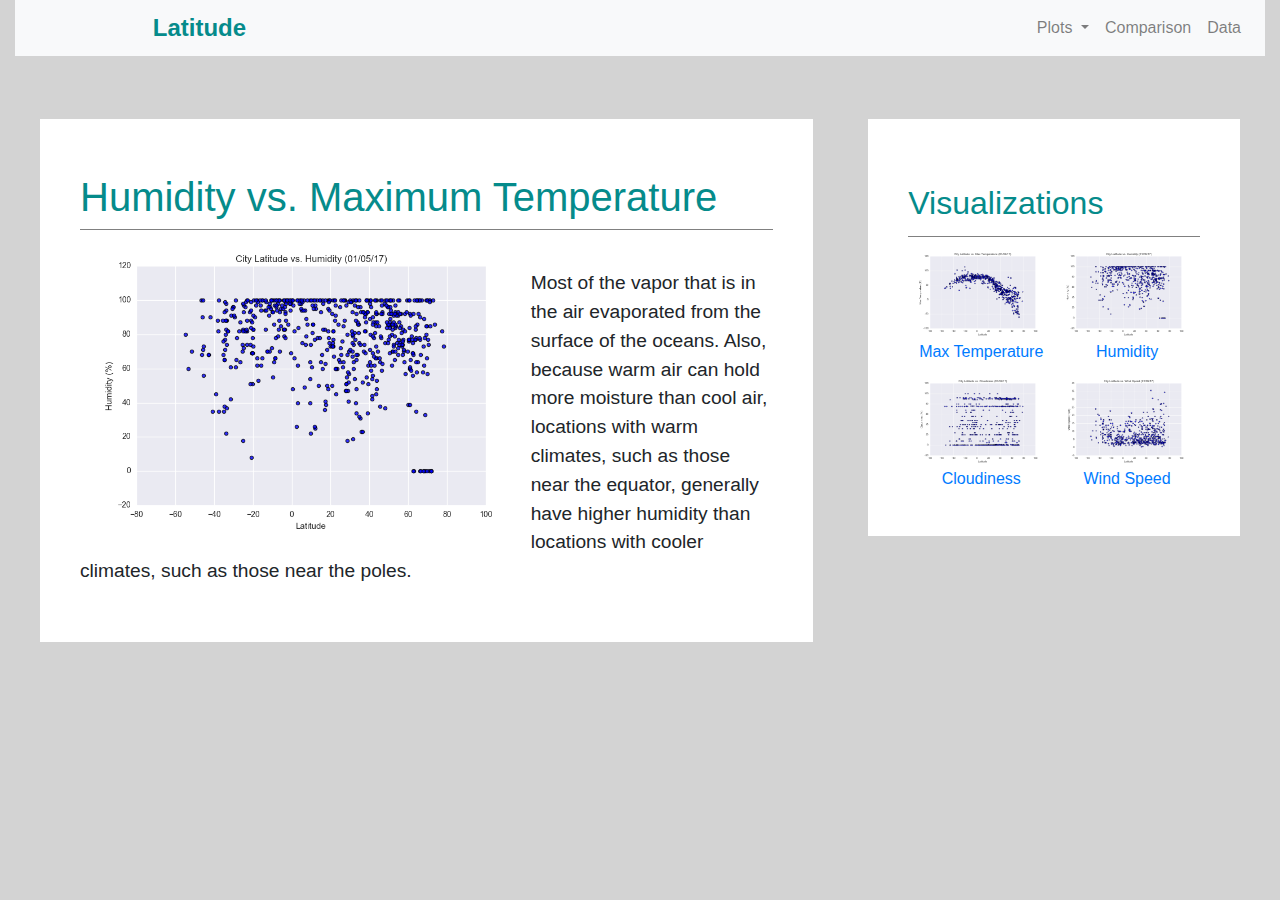
<file: Humidity.html>
<!doctype html>
<html lang="en">
  <head>
    <!-- Required meta tags -->
    <meta charset="utf-8">
    <meta name="viewport" content="width=device-width, initial-scale=1, shrink-to-fit=no">

    <!-- Bootstrap CSS -->
    <link rel="stylesheet" href="https://maxcdn.bootstrapcdn.com/bootstrap/4.0.0/css/bootstrap.min.css" integrity="sha384-Gn5384xqQ1aoWXA+058RXPxPg6fy4IWvTNh0E263XmFcJlSAwiGgFAW/dAiS6JXm" crossorigin="anonymous">
    <link rel="stylesheet" href="styles.css">
    <title>Latitude</title>
  </head>
  
   
  
  <body class="body">

    <!-- Navigation Bar -->
    <div class="container-fluid">  
        <nav class="navbar navbar-expand-lg navbar-light bg-light" style="margin-bottom: 3%;">
            <a class="navbar-brand" style="padding: 0px 0px 0px 10%;color: rgb(5, 139, 139); font-size: x-large;font-weight: bolder;" href="index.html">Latitude</a>
                <ul class="navbar-nav ml-auto">
                    <li class="nav-item dropdown">
                        <a class="nav-link dropdown-toggle" href="#" id="navbarDropdownMenuLink" data-toggle="dropdown" aria-haspopup="true" aria-expanded="true">
                        Plots
                        </a>
                        <div class="dropdown-menu" aria-labelledby="navbarDropdownMenuLink">
                            <a class="dropdown-item" href="MaxTemperature.html">Max Temperature</a>
                            <a class="dropdown-item" href="Humidity.html">Humidity</a>            
                            <a class="dropdown-item" href="Cloudiness.html">Cloudiness</a>
                            <a class="dropdown-item" href="WindSpeed.html">Wind Speed</a>
                        </div>
                    </li>
                    <li class="nav-item">
                        <a class="nav-link" href="Comp.html">Comparison</a>
                    </li>
                    <li class="nav-item">
                        <a class="nav-link" href="Data.html">Data</a>
                    </li>
                </ul>
        </nav>
    </div>  
    
    <!-- Center Section Left -->
    <div class="container-fluid">
        
        <div class="row">
            <div class="col-sm-8">
                <div style="background-color: white;
                padding: 40px;
                margin: 25px 25px 25px 25px;
                overflow: auto;">  
                    <h1 style="padding-top: 14px; color: rgb(5, 139, 139); ">Humidity vs. Maximum Temperature</h1>
                    <div class="h-divider"></div>
                    <div class="pull-left"><img class="two" src="Fig2.png"/></div>
                    <div class="pull-left" style="font-size: larger;">
                        <p style=padding-top:5%>Most of the vapor that is in the air evaporated from the surface of the oceans. Also, because warm air can hold more moisture than cool air, locations with warm climates, such as those near the equator, generally have higher humidity than locations with cooler climates, such as those near the poles.
                        </p>
                    </div>
                </div>
        </div>
            
    <!-- Center Section Right -->        
            <div class="col-sm-4">
                <div style="background-color: white;
                padding: 40px;                
                margin: 25px 25px 25px 0px;
                overflow: auto;">      
                <h2 style="padding-top: 25px; padding-bottom: 2%;color: rgb(5, 139, 139);">Visualizations</h2>
                    <div class="h-divider"></div>
                    
                    <a href="MaxTemperature.html">
                    <div class="image-wrapper">
                                              
                        <img src="Fig1.png">
                        <span style="text-align: center;">Max Temperature</span> 
                                                         
                    </div>
                    </a>    
                     
                    <a href="Humidity.html">
                    <div class="image-wrapper">
                        <img src="Fig2.png" />
                        <span style="text-align: center;">Humidity</span>
                    </div>
                    </a>
                    
                    <a href="Cloudiness.html">
                    <div class="image-wrapper">
                        <img src="Fig3.png" />
                        <span style="text-align: center;">Cloudiness</span>
                    </div>
                    </a>
                    
                    <a href="WindSpeed.html">
                    <div class="image-wrapper">
                        <img src="Fig4.png" />
                        <span style="text-align: center;" >Wind Speed</spanstyle="text-align: center;>
                    </div> 
                    </a>     
                </div>
            </div>
        </div>
    </div>
    <!-- Optional JavaScript -->
    <!-- jQuery first, then Popper.js, then Bootstrap JS -->
    <script src="https://code.jquery.com/jquery-3.2.1.slim.min.js" integrity="sha384-KJ3o2DKtIkvYIK3UENzmM7KCkRr/rE9/Qpg6aAZGJwFDMVNA/GpGFF93hXpG5KkN" crossorigin="anonymous"></script>
    <script src="https://cdnjs.cloudflare.com/ajax/libs/popper.js/1.12.9/umd/popper.min.js" integrity="sha384-ApNbgh9B+Y1QKtv3Rn7W3mgPxhU9K/ScQsAP7hUibX39j7fakFPskvXusvfa0b4Q" crossorigin="anonymous"></script>
    <script src="https://maxcdn.bootstrapcdn.com/bootstrap/4.0.0/js/bootstrap.min.js" integrity="sha384-JZR6Spejh4U02d8jOt6vLEHfe/JQGiRRSQQxSfFWpi1MquVdAyjUar5+76PVCmYl" crossorigin="anonymous"></script>
  </body>
</html>
</file>
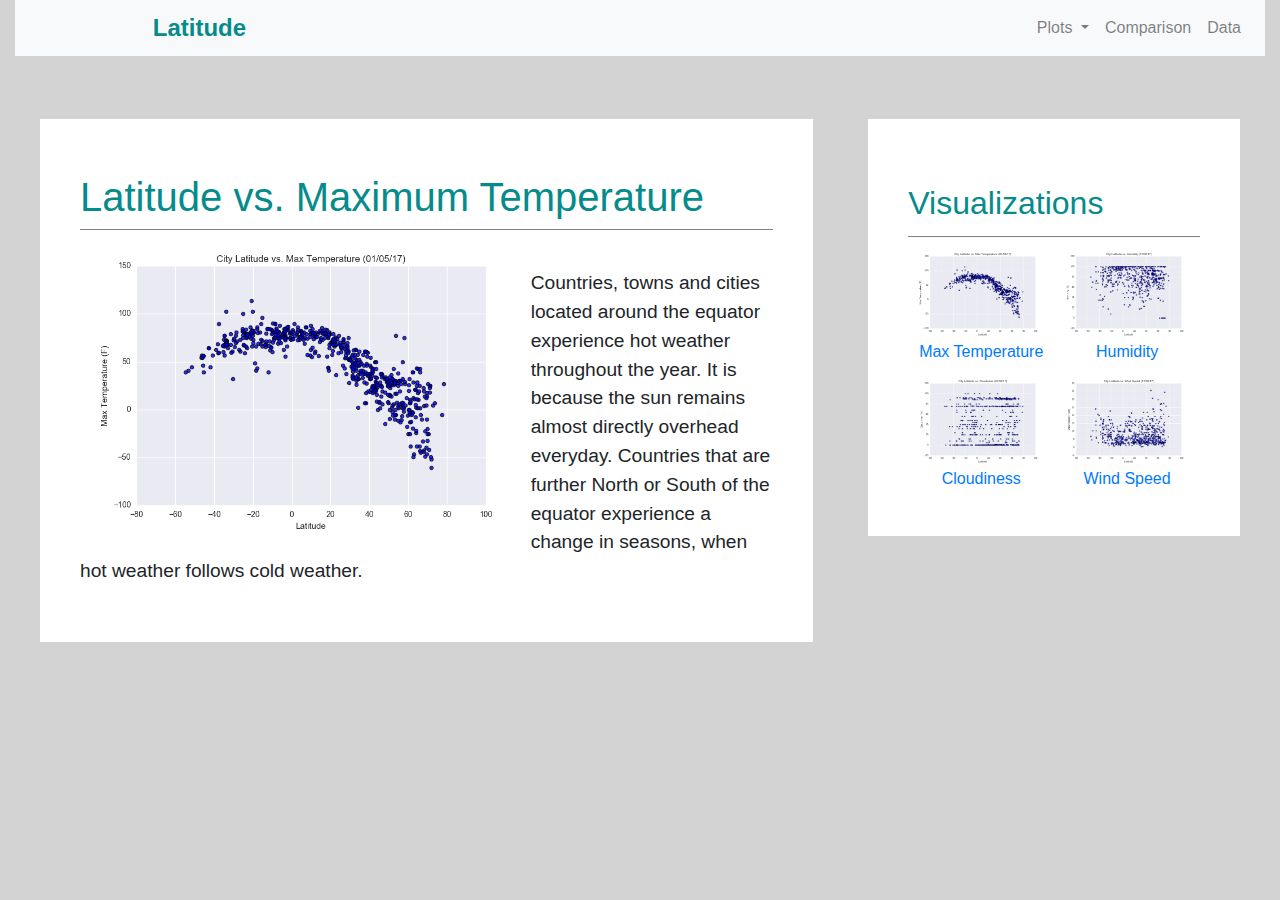
<file: MaxTemperature.html>
<!doctype html>
<html lang="en">
  <head>
    <!-- Required meta tags -->
    <meta charset="utf-8">
    <meta name="viewport" content="width=device-width, initial-scale=1, shrink-to-fit=no">

    <!-- Bootstrap CSS -->
    <link rel="stylesheet" href="https://maxcdn.bootstrapcdn.com/bootstrap/4.0.0/css/bootstrap.min.css" integrity="sha384-Gn5384xqQ1aoWXA+058RXPxPg6fy4IWvTNh0E263XmFcJlSAwiGgFAW/dAiS6JXm" crossorigin="anonymous">
    <link rel="stylesheet" href="styles.css">
    <title>Latitude</title>
  </head>
  
   
  
  <body class="body">

    <!-- Navigation Bar -->
    <div class="container-fluid">  
        <nav class="navbar navbar-expand-lg navbar-light bg-light" style="margin-bottom: 3%;">
            <a class="navbar-brand" style="padding: 0px 0px 0px 10%;color: rgb(5, 139, 139); font-size: x-large;font-weight: bolder;" href="index.html">Latitude</a>
                <ul class="navbar-nav ml-auto">
                    <li class="nav-item dropdown">
                        <a class="nav-link dropdown-toggle" href="#" id="navbarDropdownMenuLink" data-toggle="dropdown" aria-haspopup="true" aria-expanded="true">
                        Plots
                        </a>
                        <div class="dropdown-menu" aria-labelledby="navbarDropdownMenuLink">
                            <a class="dropdown-item" href="MaxTemperature.html">Max Temperature</a>
                            <a class="dropdown-item" href="Humidity.html">Humidity</a>            
                            <a class="dropdown-item" href="Cloudiness.html">Cloudiness</a>
                            <a class="dropdown-item" href="WindSpeed.html">Wind Speed</a>
                        </div>
                    </li>
                    <li class="nav-item">
                        <a class="nav-link" href="Comp.html">Comparison</a>
                    </li>
                    <li class="nav-item">
                        <a class="nav-link" href="Data.html">Data</a>
                    </li>
                </ul>
        </nav>
    </div>  
    
    <!-- Center Section Left -->
    <div class="container-fluid">
        
        <div class="row">
            <div class="col-sm-8">
                <div style="background-color: white;
                padding: 40px;
                margin: 25px 25px 25px 25px;
                overflow: auto;">  
                    <h1 style="padding-top: 14px; color: rgb(5, 139, 139); ">Latitude vs. Maximum Temperature</h1>
                    <div class="h-divider"></div>
                    <div class="pull-left"><img class="two" src="Fig1.png"/></div>
                    <div class="pull-left" style="font-size: larger;">
                        <p style=padding-top:5%>Countries, towns and cities located around the equator experience hot weather throughout the year. It is because the sun remains almost directly overhead everyday. Countries that are further North or South of the equator experience a change in seasons, when hot weather follows cold weather. 
                        </p>
                    </div>
                </div>
        </div>
            
    <!-- Center Section Right -->        
            <div class="col-sm-4">
                <div style="background-color: white;
                padding: 40px;                
                margin: 25px 25px 25px 0px;
                overflow: auto;">      
                <h2 style="padding-top: 25px; padding-bottom: 2%;color: rgb(5, 139, 139);">Visualizations</h2>
                    <div class="h-divider"></div>
                    
                    <a href="MaxTemperature.html">
                    <div class="image-wrapper">
                                              
                        <img src="Fig1.png">
                        <span style="text-align: center;">Max Temperature</span> 
                                                         
                    </div>
                    </a>    
                     
                    <a href="Humidity.html">
                    <div class="image-wrapper">
                        <img src="Fig2.png" />
                        <span style="text-align: center;">Humidity</span>
                    </div>
                    </a>
                    
                    <a href="Cloudiness.html">
                    <div class="image-wrapper">
                        <img src="Fig3.png" />
                        <span style="text-align: center;">Cloudiness</span>
                    </div>
                    </a>
                    
                    <a href="WindSpeed.html">
                    <div class="image-wrapper">
                        <img src="Fig4.png" />
                        <span style="text-align: center;" >Wind Speed</spanstyle="text-align: center;>
                    </div> 
                    </a>     
                </div>
            </div>
        </div>
    </div>
    <!-- Optional JavaScript -->
    <!-- jQuery first, then Popper.js, then Bootstrap JS -->
    <script src="https://code.jquery.com/jquery-3.2.1.slim.min.js" integrity="sha384-KJ3o2DKtIkvYIK3UENzmM7KCkRr/rE9/Qpg6aAZGJwFDMVNA/GpGFF93hXpG5KkN" crossorigin="anonymous"></script>
    <script src="https://cdnjs.cloudflare.com/ajax/libs/popper.js/1.12.9/umd/popper.min.js" integrity="sha384-ApNbgh9B+Y1QKtv3Rn7W3mgPxhU9K/ScQsAP7hUibX39j7fakFPskvXusvfa0b4Q" crossorigin="anonymous"></script>
    <script src="https://maxcdn.bootstrapcdn.com/bootstrap/4.0.0/js/bootstrap.min.js" integrity="sha384-JZR6Spejh4U02d8jOt6vLEHfe/JQGiRRSQQxSfFWpi1MquVdAyjUar5+76PVCmYl" crossorigin="anonymous"></script>
  </body>
</html>
</file>
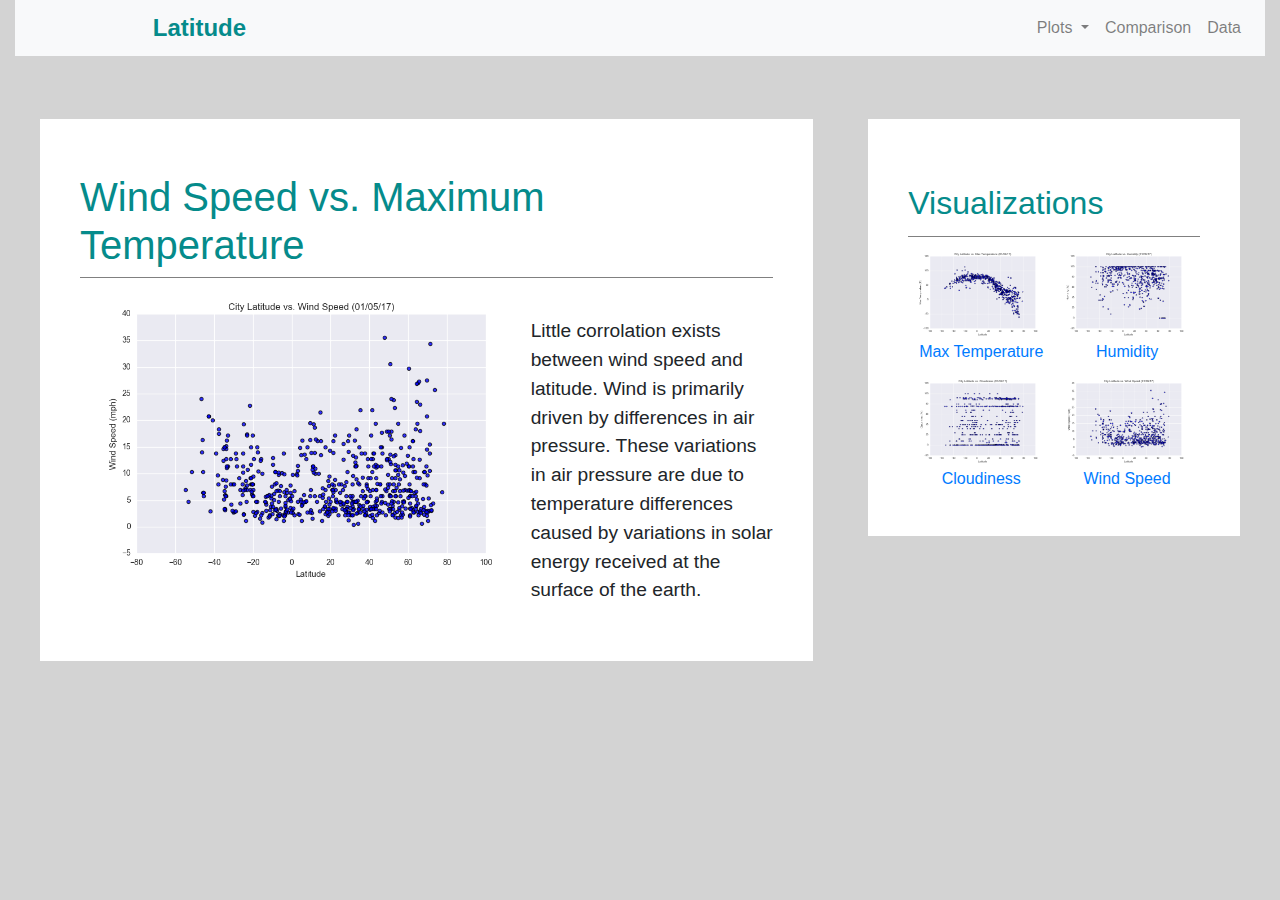
<file: WindSpeed.html>
<!doctype html>
<html lang="en">
  <head>
    <!-- Required meta tags -->
    <meta charset="utf-8">
    <meta name="viewport" content="width=device-width, initial-scale=1, shrink-to-fit=no">

    <!-- Bootstrap CSS -->
    <link rel="stylesheet" href="https://maxcdn.bootstrapcdn.com/bootstrap/4.0.0/css/bootstrap.min.css" integrity="sha384-Gn5384xqQ1aoWXA+058RXPxPg6fy4IWvTNh0E263XmFcJlSAwiGgFAW/dAiS6JXm" crossorigin="anonymous">
    <link rel="stylesheet" href="styles.css">
    <title>Latitude</title>
  </head>
  
   
  
  <body class="body">

    <!-- Navigation Bar -->
    <div class="container-fluid">  
        <nav class="navbar navbar-expand-lg navbar-light bg-light" style="margin-bottom: 3%;">
            <a class="navbar-brand" style="padding: 0px 0px 0px 10%;color: rgb(5, 139, 139); font-size: x-large;font-weight: bolder;" href="index.html">Latitude</a>
                <ul class="navbar-nav ml-auto">
                    <li class="nav-item dropdown">
                        <a class="nav-link dropdown-toggle" href="#" id="navbarDropdownMenuLink" data-toggle="dropdown" aria-haspopup="true" aria-expanded="true">
                        Plots
                        </a>
                        <div class="dropdown-menu" aria-labelledby="navbarDropdownMenuLink">
                            <a class="dropdown-item" href="MaxTemperature.html">Max Temperature</a>
                            <a class="dropdown-item" href="Humidity.html">Humidity</a>            
                            <a class="dropdown-item" href="Cloudiness.html">Cloudiness</a>
                            <a class="dropdown-item" href="WindSpeed.html">Wind Speed</a>
                        </div>
                    </li>
                    <li class="nav-item">
                        <a class="nav-link" href="Comp.html">Comparison</a>
                    </li>
                    <li class="nav-item">
                        <a class="nav-link" href="Data.html">Data</a>
                    </li>
                </ul>
        </nav>
    </div>  
    
    <!-- Center Section Left -->
    <div class="container-fluid">
        
        <div class="row">
            <div class="col-sm-8">
                <div style="background-color: white;
                padding: 40px;
                margin: 25px 25px 25px 25px;
                overflow: auto;">  
                    <h1 style="padding-top: 14px; color: rgb(5, 139, 139); ">Wind Speed vs. Maximum Temperature</h1>
                    <div class="h-divider"></div>
                    <div class="pull-left"><img class="two" src="Fig4.png"/></div>
                    <div class="pull-left" style="font-size: larger;">
                        <p style=padding-top:5%>Little corrolation exists between wind speed and latitude. Wind is primarily driven by differences in air pressure. These variations in air pressure are due to temperature differences caused by variations in solar energy received at the surface of the earth.
                        </p>
                    </div>
                </div>
        </div>
            
    <!-- Center Section Right -->        
            <div class="col-sm-4">
                <div style="background-color: white;
                padding: 40px;                
                margin: 25px 25px 25px 0px;
                overflow: auto;">      
                <h2 style="padding-top: 25px; padding-bottom: 2%;color: rgb(5, 139, 139);">Visualizations</h2>
                    <div class="h-divider"></div>
                    
                    <a href="MaxTemperature.html">
                    <div class="image-wrapper">
                                              
                        <img src="Fig1.png">
                        <span style="text-align: center;">Max Temperature</span> 
                                                         
                    </div>
                    </a>    
                     
                    <a href="Humidity.html">
                    <div class="image-wrapper">
                        <img src="Fig2.png" />
                        <span style="text-align: center;">Humidity</span>
                    </div>
                    </a>
                    
                    <a href="Cloudiness.html">
                    <div class="image-wrapper">
                        <img src="Fig3.png" />
                        <span style="text-align: center;">Cloudiness</span>
                    </div>
                    </a>
                    
                    <a href="WindSpeed.html">
                    <div class="image-wrapper">
                        <img src="Fig4.png" />
                        <span style="text-align: center;" >Wind Speed</spanstyle="text-align: center;>
                    </div> 
                    </a>     
                </div>
            </div>
        </div>
    </div>
    <!-- Optional JavaScript -->
    <!-- jQuery first, then Popper.js, then Bootstrap JS -->
    <script src="https://code.jquery.com/jquery-3.2.1.slim.min.js" integrity="sha384-KJ3o2DKtIkvYIK3UENzmM7KCkRr/rE9/Qpg6aAZGJwFDMVNA/GpGFF93hXpG5KkN" crossorigin="anonymous"></script>
    <script src="https://cdnjs.cloudflare.com/ajax/libs/popper.js/1.12.9/umd/popper.min.js" integrity="sha384-ApNbgh9B+Y1QKtv3Rn7W3mgPxhU9K/ScQsAP7hUibX39j7fakFPskvXusvfa0b4Q" crossorigin="anonymous"></script>
    <script src="https://maxcdn.bootstrapcdn.com/bootstrap/4.0.0/js/bootstrap.min.js" integrity="sha384-JZR6Spejh4U02d8jOt6vLEHfe/JQGiRRSQQxSfFWpi1MquVdAyjUar5+76PVCmYl" crossorigin="anonymous"></script>
  </body>
</html>
</file>
<file: styles.css>
.body {
    background-color: lightgray;
}

.major-div {
    background-color: white;
}

.div {
    background-color: lightseagreen;
}
.box {
    min-height: 50px;
    padding: 5px;
    margin: 5px;
    font-weight: 800;
    color: #fff;
  }
  
  .skyblue {
    background: deepskyblue;
  }
  
  .purple {
    background: rebeccapurple;
  }
  
  .red {
    background: indianred;
  }
  
  img.one {
    height: auto;
    width: auto;
  }
  
  img.two {
    float: left;
    height: 65%;
    width: 65%;
  }

  .image-wrapper {
    box-sizing:border-box;
    float: left;
    padding: 5px;
    width: 50%;
  }
  
  .image-wrapper:nth-child(even)
  {
    padding-left:5px;
  }
  
  .image-wrapper:nth-child(odd)
  {
    padding-right:5px;
  }
  
  .image-wrapper > img {
    width: 100%;
  }
  
  .image-wrapper > span {
    display: inline-block;
    width: 100%;
  }

  .h-divider{
    margin-top:5px;
    margin-bottom:5px;
    height:1px;
    width:100%;
    border-top:1px solid gray;
   }
   .navbar-custom { 
    color: black; background-color: white !important; }
</file>
